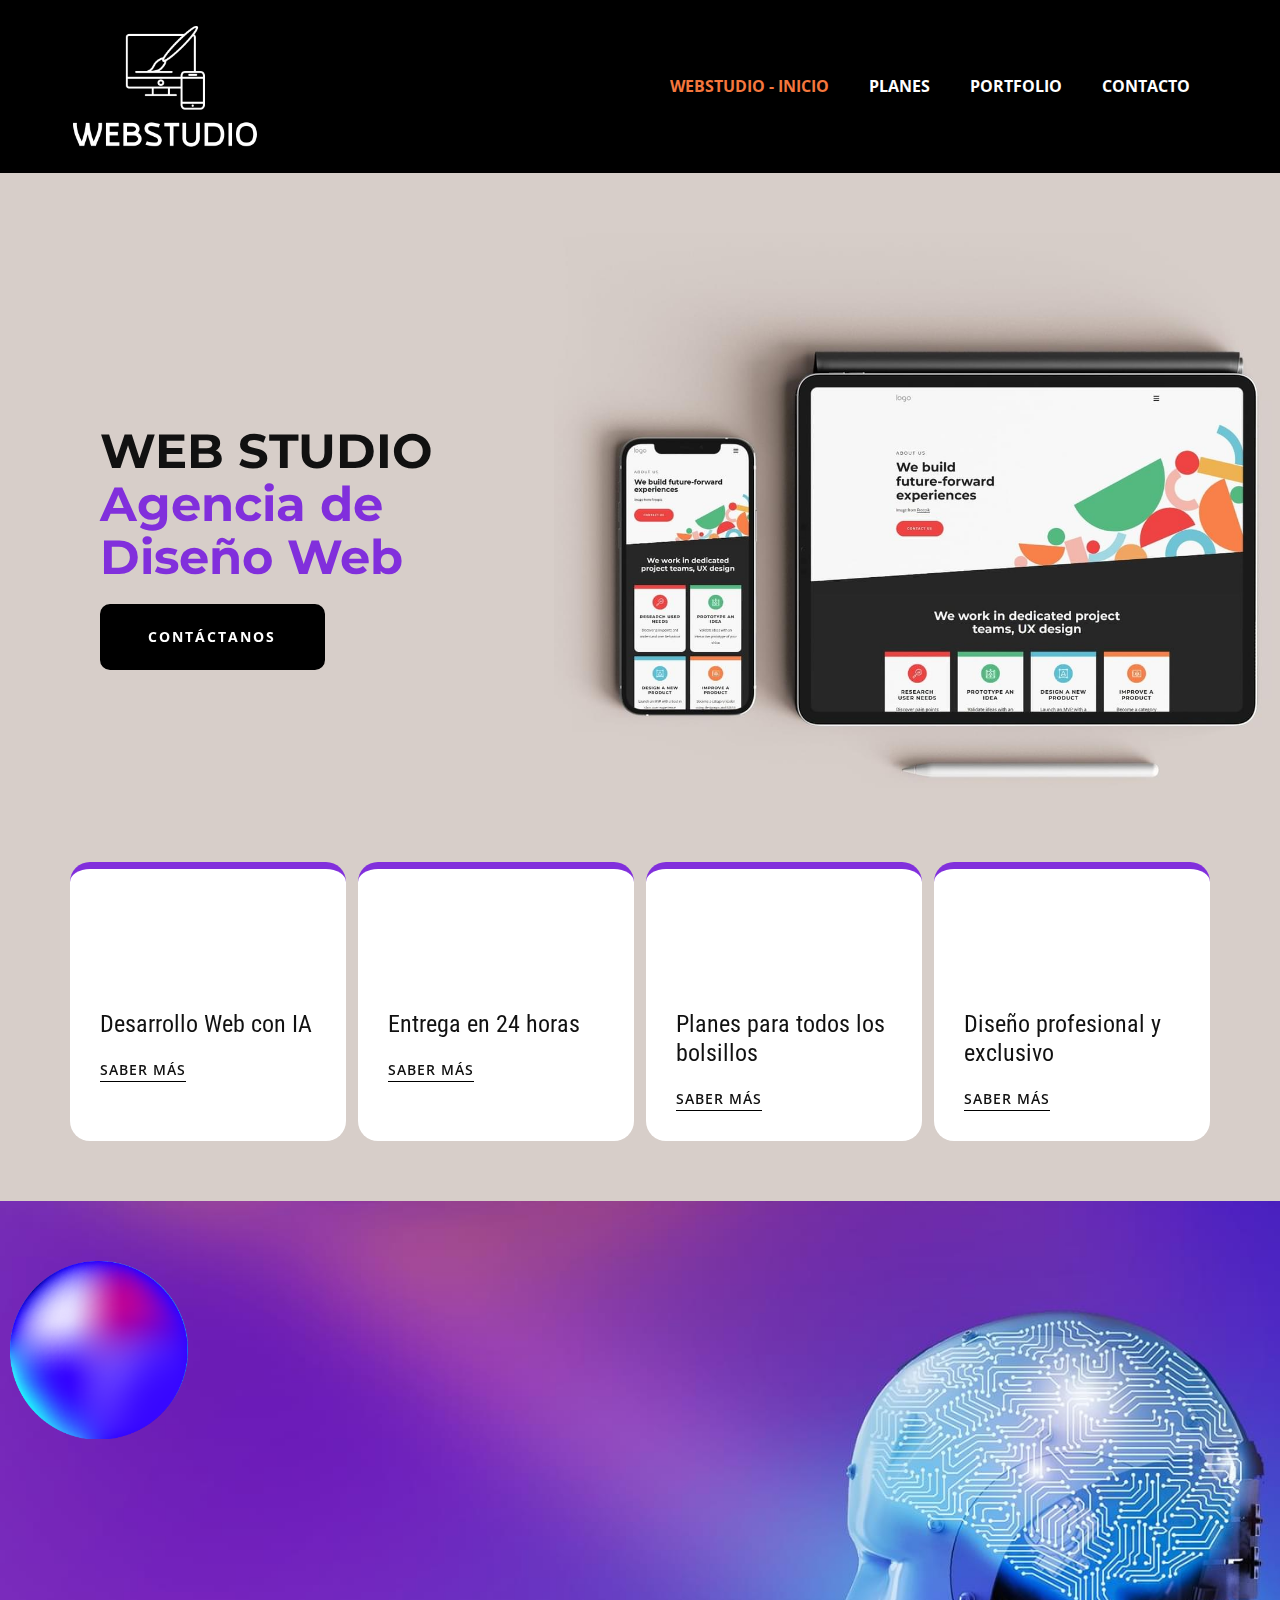
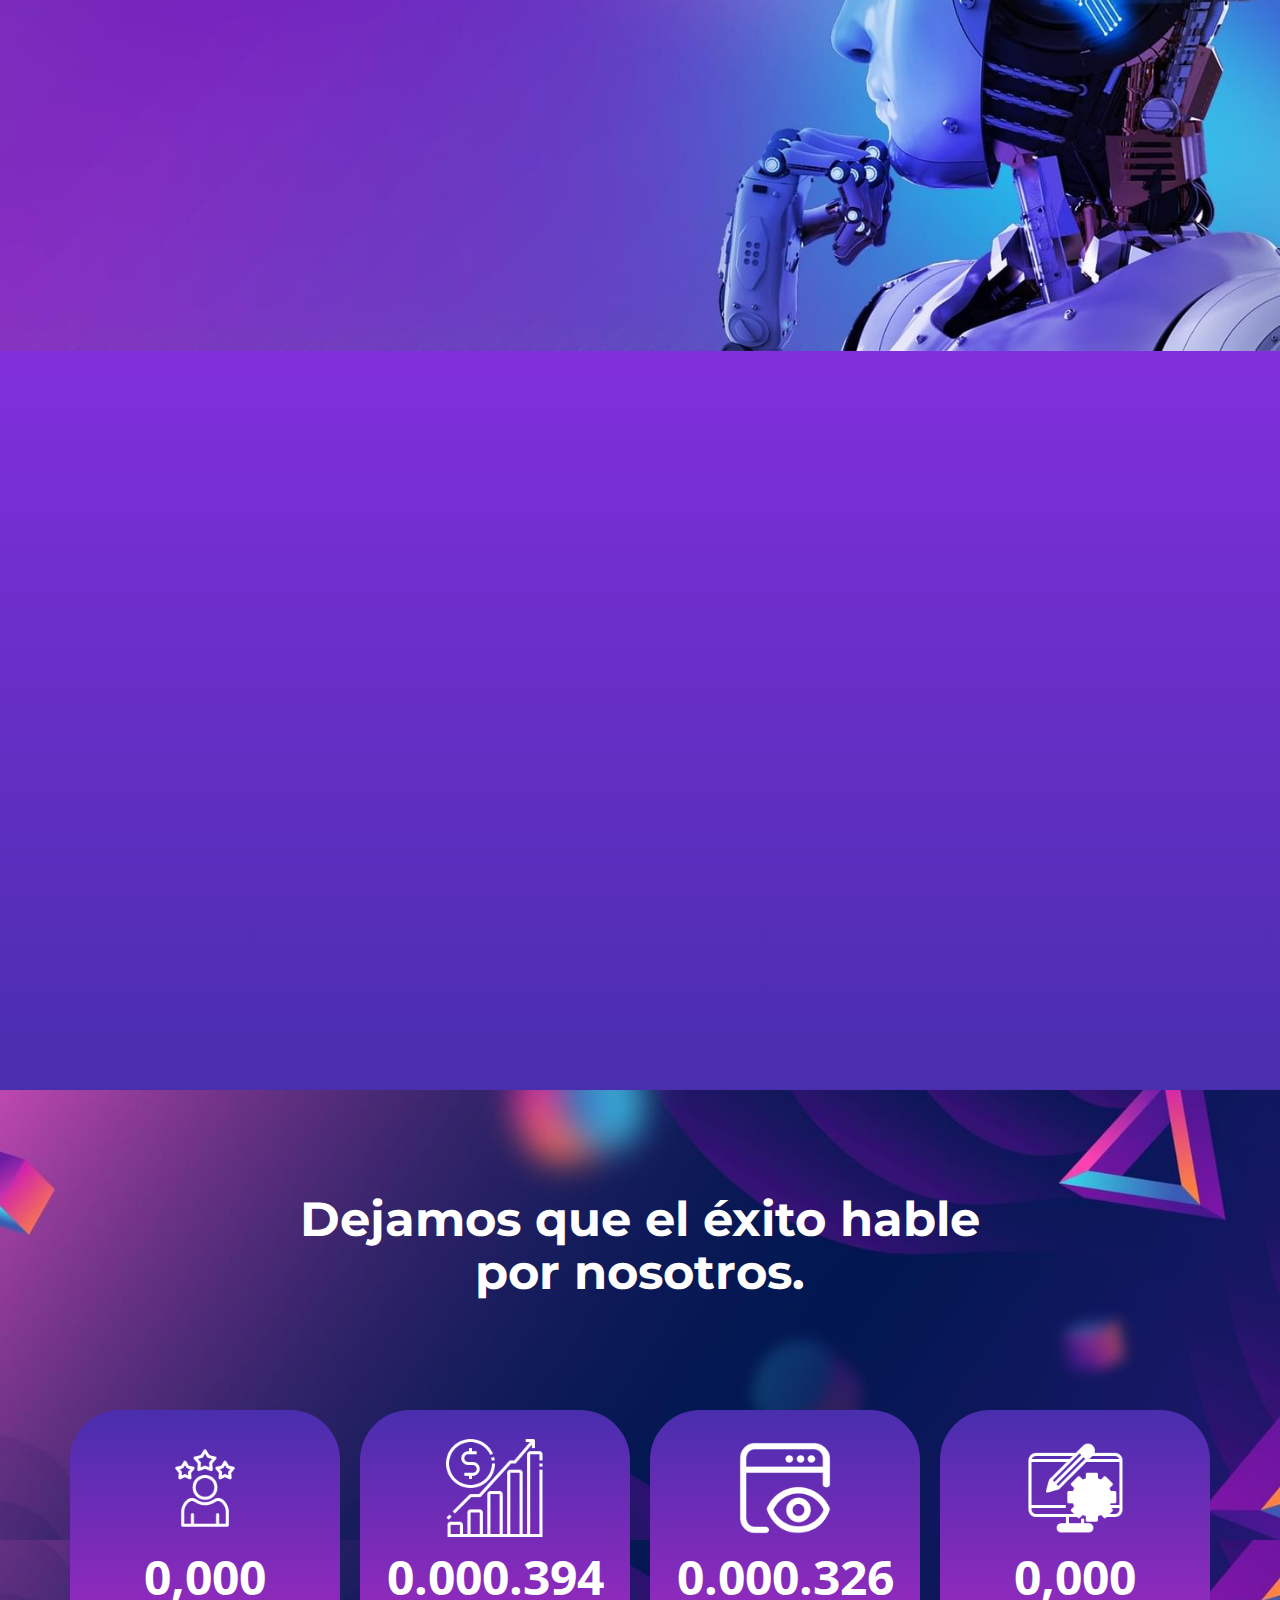
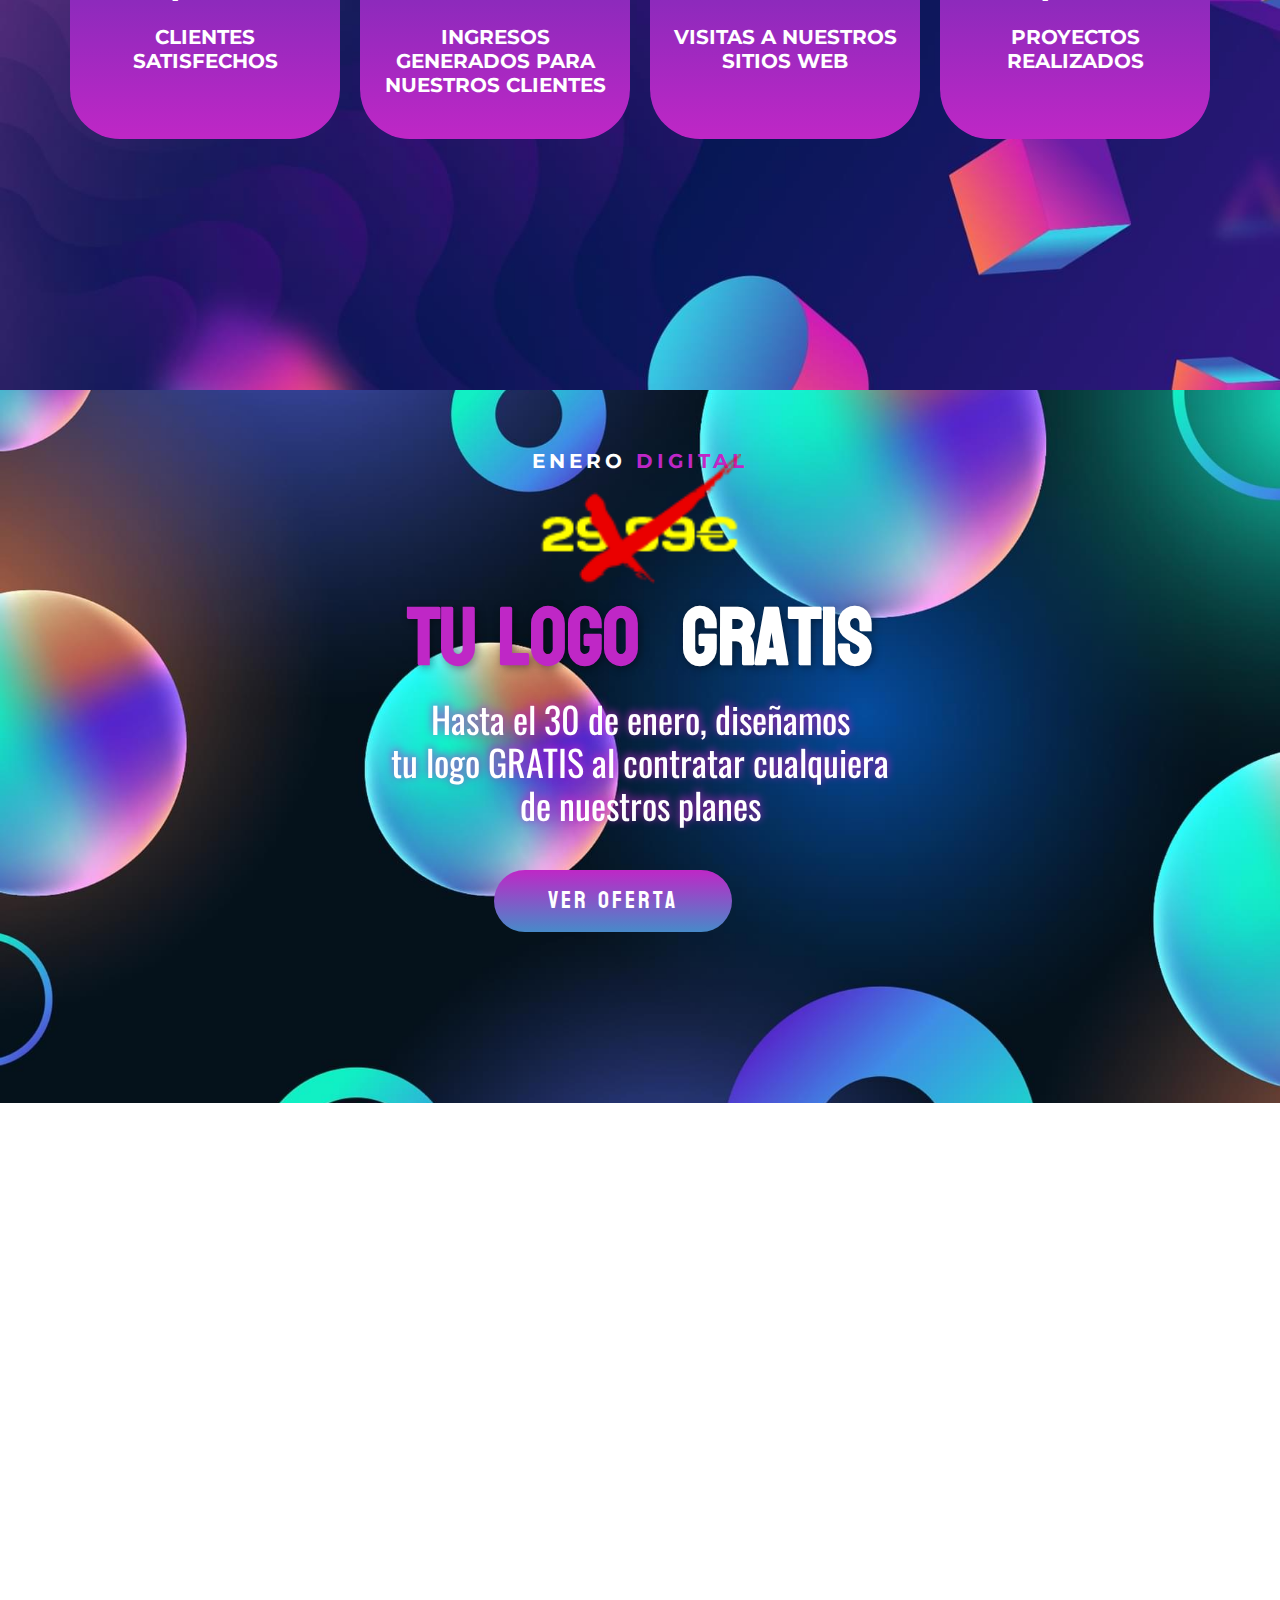
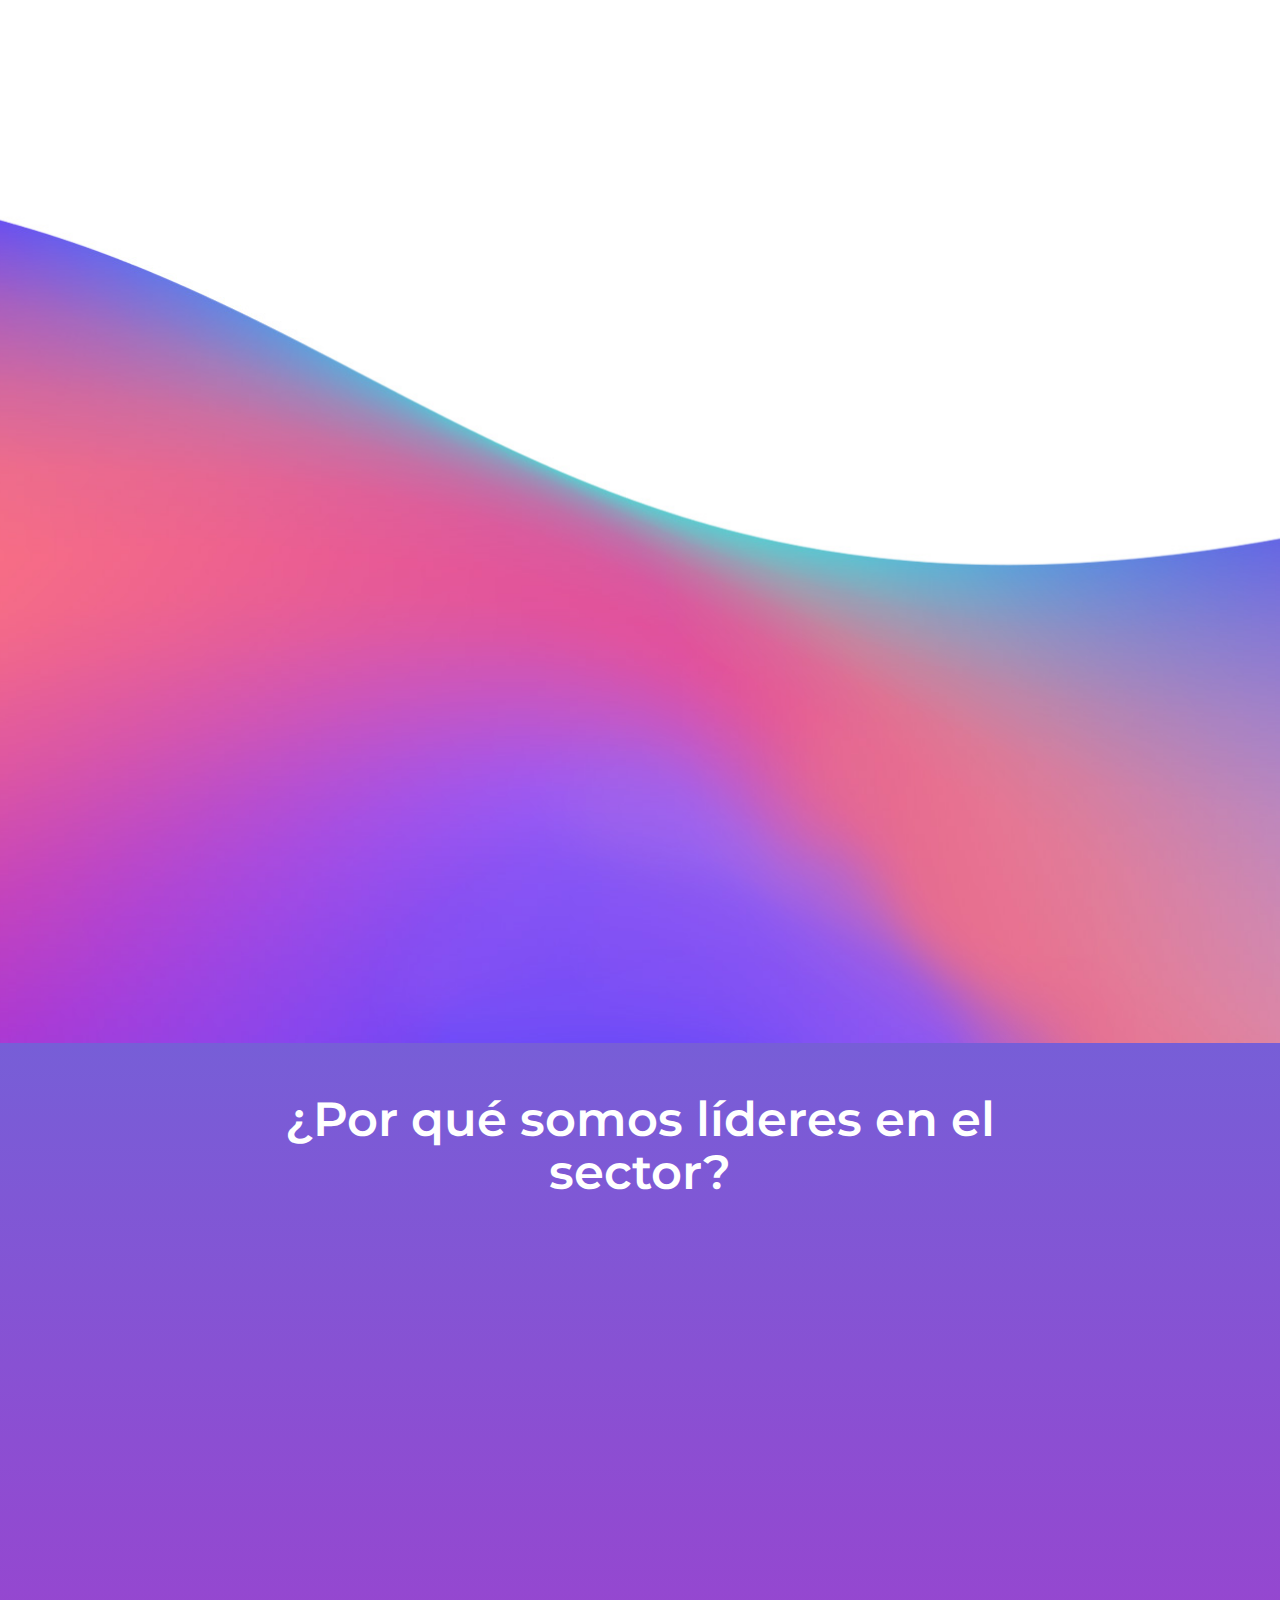
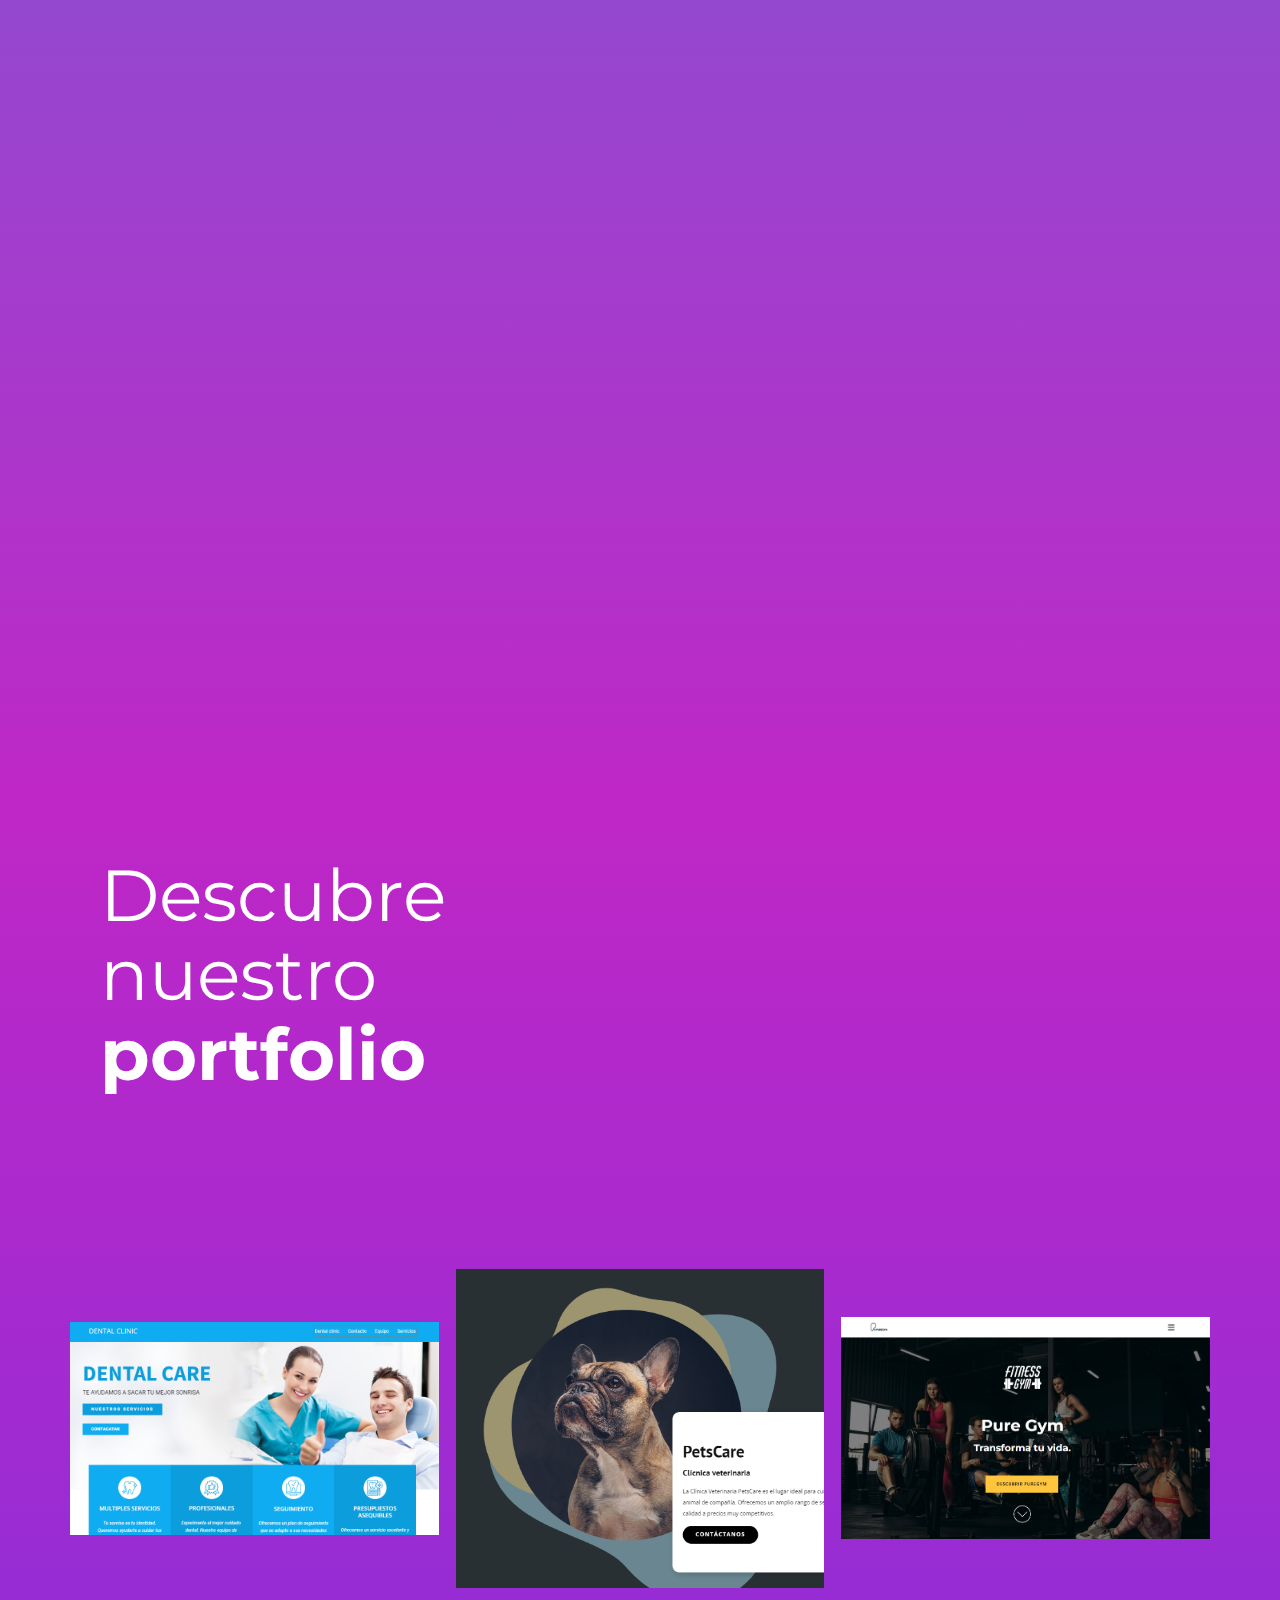
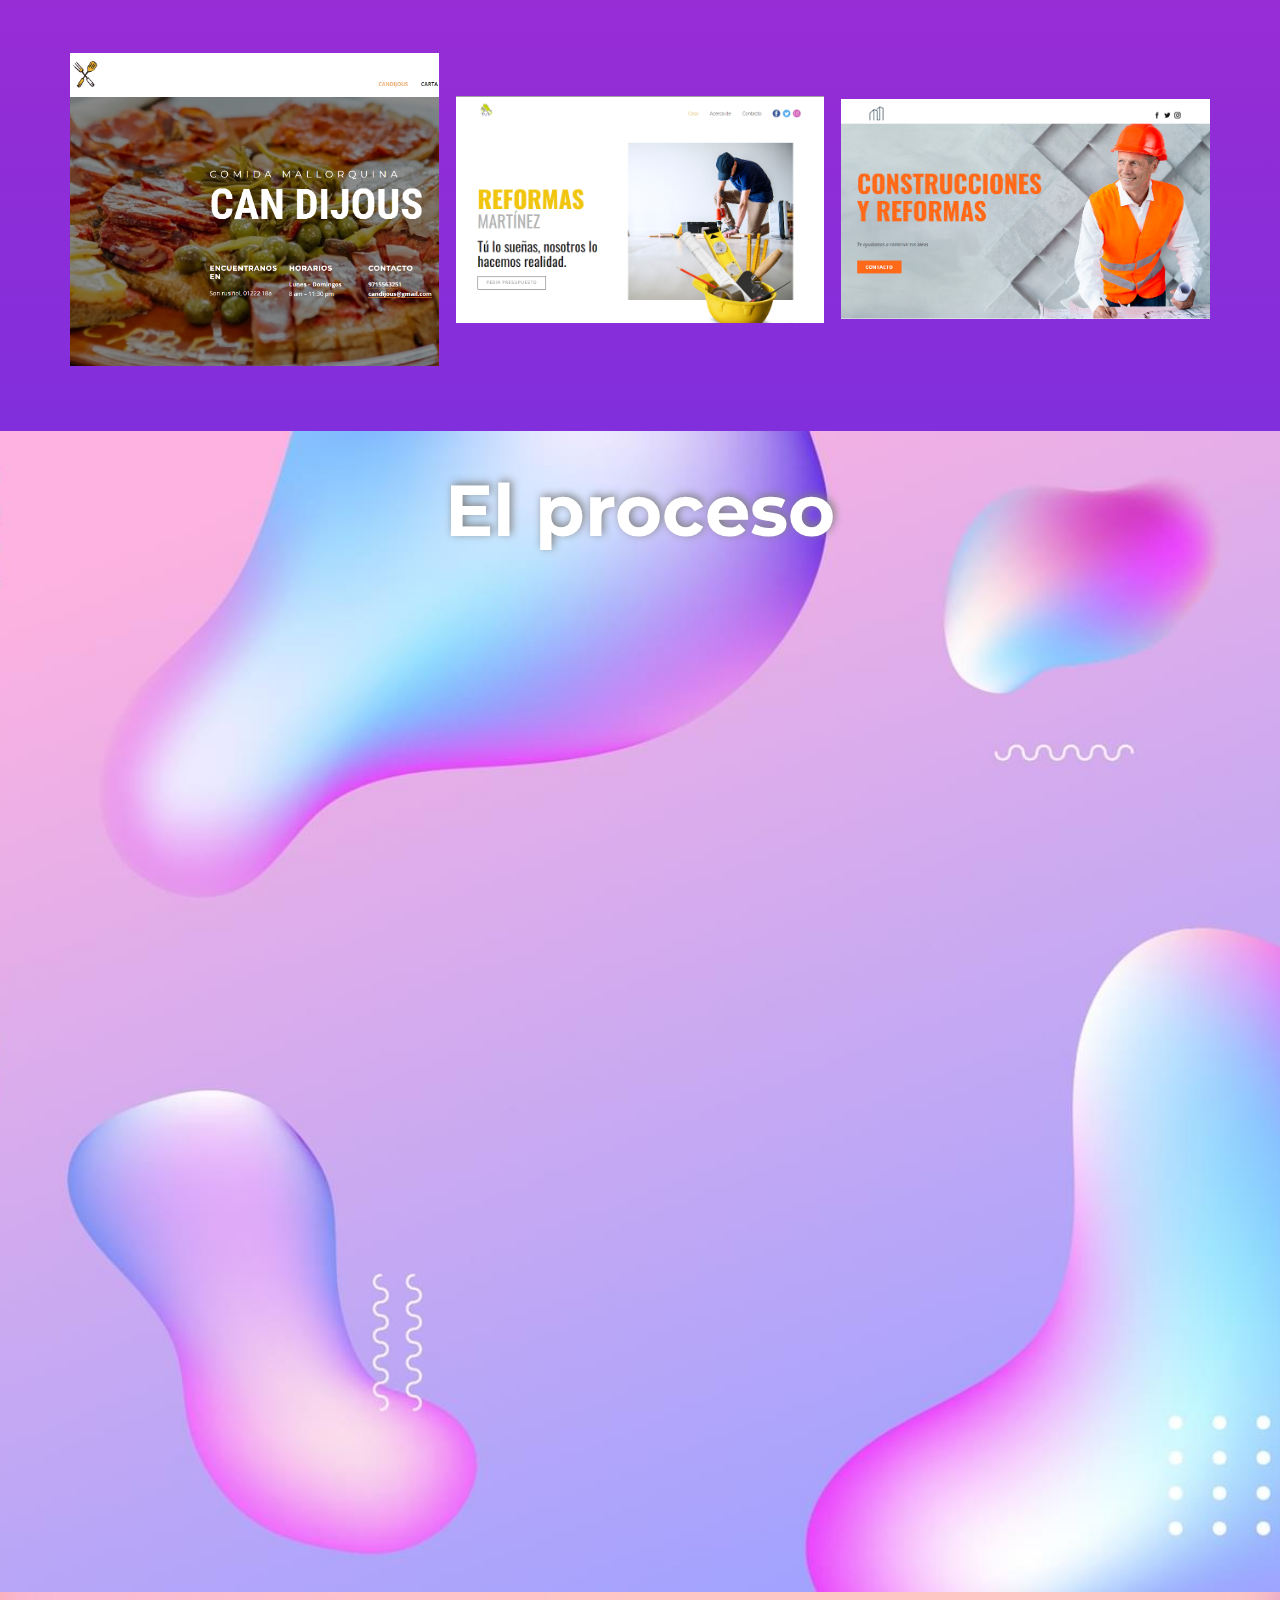
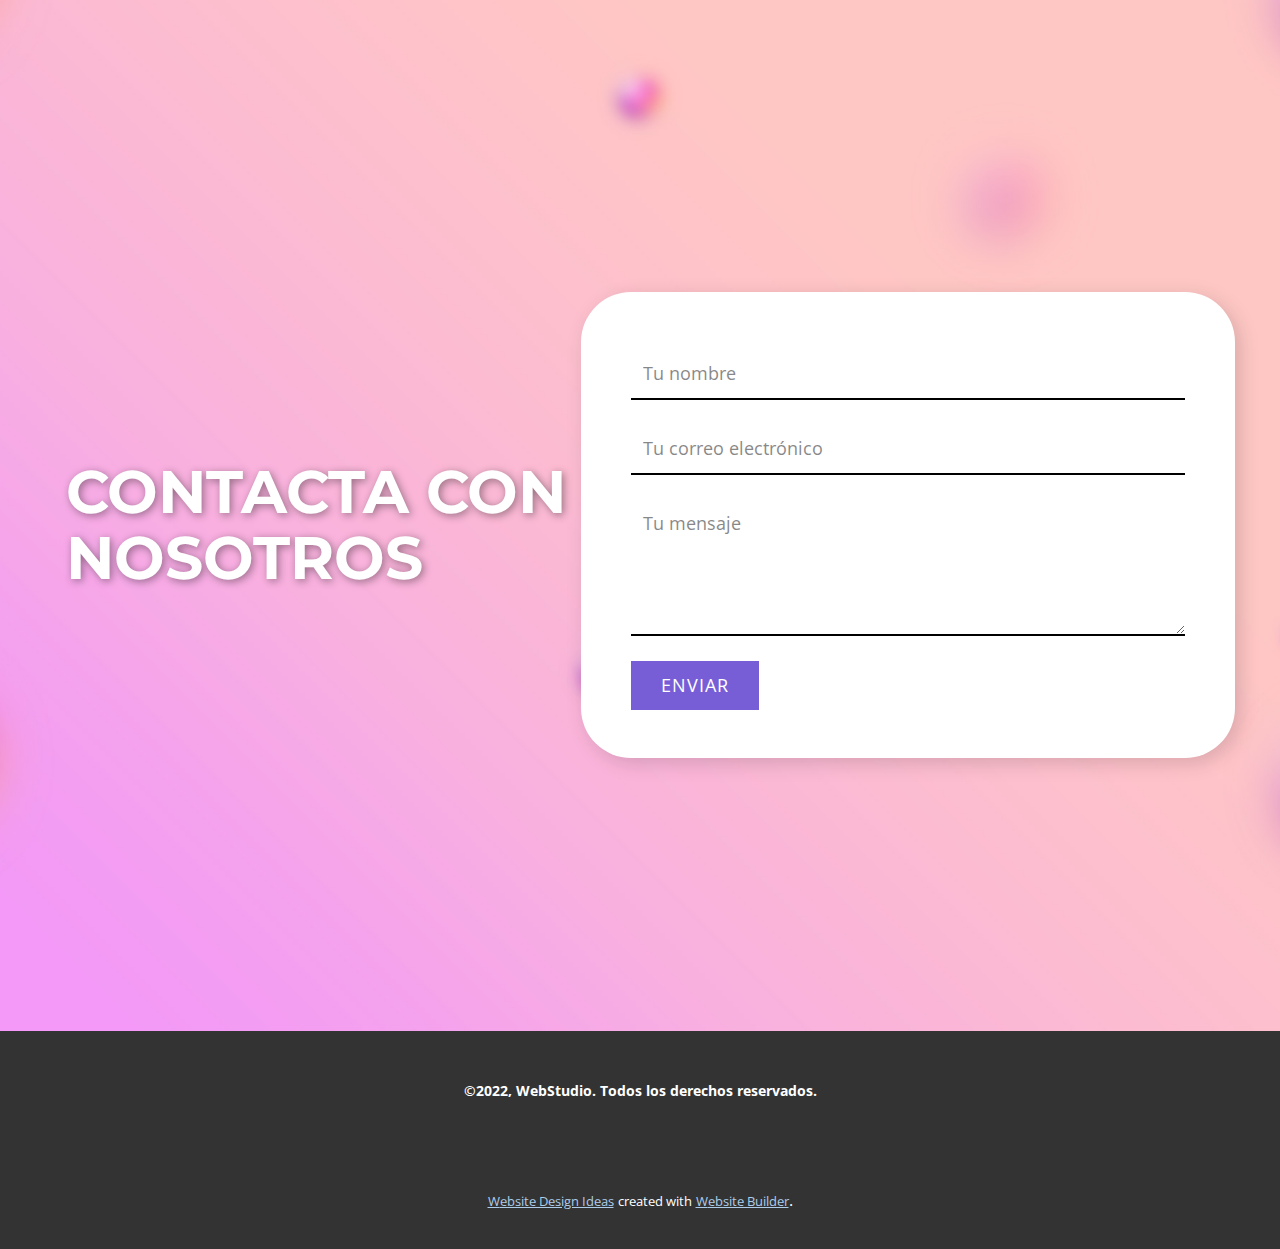
<file: index.html>
<!DOCTYPE html>
<html style="font-size: 16px;" lang="es"><head>
    <meta name="viewport" content="width=device-width, initial-scale=1.0">
    <meta charset="utf-8">
    <meta name="keywords" content="​Award Winning​ Design Agency, ​Our way, ​Partner with Codal
&amp;amp; strategize for the future, Meet The Team, ​We create and improve web &amp;amp; mobile products, Testimonials, About Us, Be the first to know, Contact Us">
    <meta name="description" content="">
    <title>WebStudio - Inicio</title>
    <link rel="stylesheet" href="nicepage.css" media="screen">
<link rel="stylesheet" href="WebStudio---Inicio.css" media="screen">
    <script class="u-script" type="text/javascript" src="jquery.js" defer=""></script>
    <script class="u-script" type="text/javascript" src="nicepage.js" defer=""></script>
    <meta name="generator" content="Nicepage 5.2.0, nicepage.com">
    <meta name="referrer" content="origin">
    <link rel="icon" href="images/favicon1.png">
    <link id="u-theme-google-font" rel="stylesheet" href="https://fonts.googleapis.com/css?family=Montserrat:100,100i,200,200i,300,300i,400,400i,500,500i,600,600i,700,700i,800,800i,900,900i|Open+Sans:300,300i,400,400i,500,500i,600,600i,700,700i,800,800i">
    <link id="u-page-google-font" rel="stylesheet" href="https://fonts.googleapis.com/css?family=Roboto+Condensed:300,300i,400,400i,700,700i|Montserrat:100,100i,200,200i,300,300i,400,400i,500,500i,600,600i,700,700i,800,800i,900,900i|Oswald:200,300,400,500,600,700|Lato:100,100i,300,300i,400,400i,700,700i,900,900i|Koulen:400">
    
    
    
    
    
    
    
    
    
    
    
    <script type="application/ld+json">{
		"@context": "http://schema.org",
		"@type": "Organization",
		"name": "WebStudio",
		"logo": "images/Proyectonuevo121.png"
}</script>
    <meta name="theme-color" content="#478ac9">
    <meta property="og:title" content="WebStudio - Inicio">
    <meta property="og:description" content="">
    <meta property="og:type" content="website">
  </head>
  <body data-home-page="WebStudio---Inicio.html" data-home-page-title="WebStudio - Inicio" class="u-body u-xl-mode" data-lang="es"><header class="u-black u-clearfix u-header u-header" id="sec-663f"><div class="u-clearfix u-sheet u-sheet-1">
        <a href="https://nicepage.com" class="u-image u-logo u-image-1" data-image-width="300" data-image-height="205">
          <img src="images/Proyectonuevo121.png" class="u-logo-image u-logo-image-1">
        </a>
        <nav class="u-menu u-menu-one-level u-offcanvas u-menu-1" data-responsive-from="MD">
          <div class="menu-collapse" style="font-size: 1rem; letter-spacing: 0px; text-transform: uppercase; font-weight: 700;">
            <a class="u-button-style u-custom-left-right-menu-spacing u-custom-padding-bottom u-custom-text-active-color u-custom-top-bottom-menu-spacing u-nav-link u-text-active-palette-1-base u-text-hover-palette-2-base" href="#" data-lang-en="{&quot;content&quot;:&quot;<svg class=\&quot;u-svg-link\&quot; viewBox=\&quot;0 0 24 24\&quot;><use xmlns:xlink=\&quot;http://www.w3.org/1999/xlink\&quot; xlink:href=\&quot;#menu-hamburger\&quot;></use></svg><svg class=\&quot;u-svg-content\&quot; version=\&quot;1.1\&quot; id=\&quot;menu-hamburger\&quot; viewBox=\&quot;0 0 16 16\&quot; x=\&quot;0px\&quot; y=\&quot;0px\&quot; xmlns:xlink=\&quot;http://www.w3.org/1999/xlink\&quot; xmlns=\&quot;http://www.w3.org/2000/svg\&quot;>    <g>        <rect y=\&quot;1\&quot; width=\&quot;16\&quot; height=\&quot;2\&quot;></rect>        <rect y=\&quot;7\&quot; width=\&quot;16\&quot; height=\&quot;2\&quot;></rect>        <rect y=\&quot;13\&quot; width=\&quot;16\&quot; height=\&quot;2\&quot;></rect>    </g></svg>&quot;,&quot;href&quot;:&quot;#&quot;}">
              <svg class="u-svg-link" viewBox="0 0 24 24"><use xmlns:xlink="http://www.w3.org/1999/xlink" xlink:href="#menu-hamburger"></use></svg>
              <svg class="u-svg-content" version="1.1" id="menu-hamburger" viewBox="0 0 16 16" x="0px" y="0px" xmlns:xlink="http://www.w3.org/1999/xlink" xmlns="http://www.w3.org/2000/svg"><g><rect y="1" width="16" height="2"></rect><rect y="7" width="16" height="2"></rect><rect y="13" width="16" height="2"></rect>
</g></svg>
            </a>
          </div>
          <div class="u-custom-menu u-nav-container">
            <ul class="u-nav u-unstyled u-nav-1"><li class="u-nav-item"><a class="u-button-style u-nav-link u-text-active-palette-2-base u-text-hover-palette-2-base" href="WebStudio---Inicio.html" style="padding: 10px 20px;">WebStudio - Inicio</a>
</li><li class="u-nav-item"><a class="u-button-style u-nav-link u-text-active-palette-2-base u-text-hover-palette-2-base" href="WebStudio---Inicio.html#carousel_248c" style="padding: 10px 20px;">Planes</a>
</li><li class="u-nav-item"><a class="u-button-style u-nav-link u-text-active-palette-2-base u-text-hover-palette-2-base" href="WebStudio---Inicio.html#carousel_d7a3" style="padding: 10px 20px;">Portfolio</a>
</li><li class="u-nav-item"><a class="u-button-style u-nav-link u-text-active-palette-2-base u-text-hover-palette-2-base" href="WebStudio---Inicio.html#carousel_56e6" style="padding: 10px 20px;">Contacto</a>
</li></ul>
          </div>
          <div class="u-custom-menu u-nav-container-collapse">
            <div class="u-black u-container-style u-inner-container-layout u-opacity u-opacity-95 u-sidenav">
              <div class="u-inner-container-layout u-sidenav-overflow">
                <div class="u-menu-close"></div>
                <ul class="u-align-center u-nav u-popupmenu-items u-unstyled u-nav-2"><li class="u-nav-item"><a class="u-button-style u-nav-link" href="WebStudio---Inicio.html">WebStudio - Inicio</a>
</li><li class="u-nav-item"><a class="u-button-style u-nav-link" href="WebStudio---Inicio.html#carousel_248c">Planes</a>
</li><li class="u-nav-item"><a class="u-button-style u-nav-link" href="WebStudio---Inicio.html#carousel_d7a3">Portfolio</a>
</li><li class="u-nav-item"><a class="u-button-style u-nav-link" href="WebStudio---Inicio.html#carousel_56e6">Contacto</a>
</li></ul>
              </div>
            </div>
            <div class="u-black u-menu-overlay u-opacity u-opacity-70"></div>
          </div>
        </nav>
      </div></header>
    <section class="u-align-center u-clearfix u-image u-valign-middle u-section-1" id="carousel_3ef8" data-image-width="1980" data-image-height="1320">
      <div class="u-clearfix u-layout-wrap u-layout-wrap-1">
        <div class="u-layout">
          <div class="u-layout-row">
            <div class="u-align-left u-container-style u-layout-cell u-size-23-lg u-size-23-md u-size-23-sm u-size-23-xs u-size-24-xl u-layout-cell-1" data-animation-name="customAnimationIn" data-animation-duration="1500" data-animation-delay="0">
              <div class="u-container-layout u-valign-middle u-container-layout-1">
                <h1 class="u-text u-text-1" data-animation-name="customAnimationIn" data-animation-duration="1000"><b></b>WEB STUDIO​&nbsp;<span class="u-text-palette-2-base">
                    <br>
                    <span class="u-text-custom-color-1">Agencia de Diseño Web</span>
                  </span>
                </h1>
                <a href="WebStudio---Inicio.html#carousel_56e6" class="u-active-custom-color-2 u-align-center u-black u-border-2 u-border-active-custom-color-1 u-border-black u-border-hover-custom-color-1 u-btn u-btn-round u-button-style u-hover-custom-color-1 u-radius-10 u-text-active-white u-text-hover-white u-btn-1" data-animation-name="customAnimationIn" data-animation-duration="1500" data-animation-delay="500" data-lang-en="{&quot;content&quot;:&quot;contact Us&quot;,&quot;href&quot;:&quot;https://nicepage.com/k/hacker-website-templates&quot;}">contáctanos</a>
              </div>
            </div>
            <div class="u-align-left u-container-style u-image u-image-default u-layout-cell u-size-36-xl u-size-37-lg u-size-37-md u-size-37-sm u-size-37-xs u-image-1" data-image-width="1351" data-image-height="1080" data-animation-name="customAnimationIn" data-animation-duration="1500" data-animation-delay="250">
              <div class="u-container-layout u-container-layout-2"></div>
            </div>
          </div>
        </div>
      </div>
      <div class="u-list u-list-1">
        <div class="u-repeater u-repeater-1">
          <div class="u-align-left u-border-7 u-border-custom-color-1 u-border-no-bottom u-border-no-left u-border-no-right u-container-style u-list-item u-radius-20 u-repeater-item u-shape-round u-white u-list-item-1" data-animation-name="customAnimationIn" data-animation-duration="1500" data-animation-delay="500">
            <div class="u-container-layout u-similar-container u-container-layout-3"><span class="u-file-icon u-icon u-text-custom-color-1 u-icon-1" data-animation-name="customAnimationIn" data-animation-duration="1500" data-animation-delay="750"><img src="images/2104334-eee20bf8.png" alt=""></span>
              <h4 class="u-custom-font u-font-roboto-condensed u-text u-text-2" data-lang-en="Cloud Solution">Desarrollo Web con IA</h4>
              <a href="WebStudio---Inicio.html#carousel_6a67" class="u-border-1 u-border-active-grey-70 u-border-black u-border-hover-grey-70 u-border-no-left u-border-no-right u-border-no-top u-btn u-button-style u-none u-text-active-palette-2-base u-text-body-color u-text-hover-palette-2-base u-btn-2" data-lang-en="{&quot;content&quot;:&quot;more&quot;,&quot;href&quot;:&quot;https://nicepage.site&quot;}">saber más</a>
            </div>
          </div>
          <div class="u-align-left u-border-7 u-border-custom-color-1 u-border-no-bottom u-border-no-left u-border-no-right u-container-style u-list-item u-radius-20 u-repeater-item u-shape-round u-video-cover u-white u-list-item-2" data-animation-name="customAnimationIn" data-animation-duration="1500" data-animation-delay="500">
            <div class="u-container-layout u-similar-container u-container-layout-4"><span class="u-file-icon u-icon u-text-custom-color-1 u-icon-2" data-animation-name="customAnimationIn" data-animation-duration="1500" data-animation-delay="750"><img src="images/8792455-4783795b.png" alt=""></span>
              <h4 class="u-custom-font u-font-roboto-condensed u-text u-text-3" data-lang-en="Speed Optimization">Entrega en 24 horas</h4>
              <a href="WebStudio---Inicio.html#carousel_6c7a" class="u-border-1 u-border-active-grey-70 u-border-black u-border-hover-grey-70 u-border-no-left u-border-no-right u-border-no-top u-btn u-button-style u-none u-text-active-palette-2-base u-text-body-color u-text-hover-palette-2-base u-btn-3" data-lang-en="{&quot;content&quot;:&quot;more&quot;,&quot;href&quot;:&quot;https://nicepage.site&quot;}">saber más</a>
            </div>
          </div>
          <div class="u-align-left u-border-7 u-border-custom-color-1 u-border-no-bottom u-border-no-left u-border-no-right u-container-style u-list-item u-radius-20 u-repeater-item u-shape-round u-video-cover u-white u-list-item-3" data-animation-name="customAnimationIn" data-animation-duration="1500" data-animation-delay="500">
            <div class="u-container-layout u-similar-container u-container-layout-5"><span class="u-file-icon u-icon u-text-custom-color-1 u-icon-3" data-animation-name="customAnimationIn" data-animation-duration="1500" data-animation-delay="750"><img src="images/4440531-d35e9706.png" alt=""></span>
              <h4 class="u-custom-font u-font-roboto-condensed u-text u-text-4" data-lang-en="Online Marketing">Planes para todos los bolsillos</h4>
              <a href="WebStudio---Inicio.html#carousel_248c" class="u-border-1 u-border-active-grey-70 u-border-black u-border-hover-grey-70 u-border-no-left u-border-no-right u-border-no-top u-btn u-button-style u-none u-text-active-palette-2-base u-text-body-color u-text-hover-palette-2-base u-btn-4" data-lang-en="{&quot;content&quot;:&quot;more&quot;,&quot;href&quot;:&quot;https://nicepage.com/c/tabs-website-templates&quot;}">saber más</a>
            </div>
          </div>
          <div class="u-align-left u-border-7 u-border-custom-color-1 u-border-no-bottom u-border-no-left u-border-no-right u-container-style u-list-item u-radius-20 u-repeater-item u-shape-round u-video-cover u-white u-list-item-4" data-animation-name="customAnimationIn" data-animation-duration="1500" data-animation-delay="500">
            <div class="u-container-layout u-similar-container u-container-layout-6"><span class="u-file-icon u-icon u-text-custom-color-1 u-icon-4" data-animation-name="customAnimationIn" data-animation-duration="1500" data-animation-delay="750"><img src="images/2282272-b13b8bb5.png" alt=""></span>
              <h4 class="u-custom-font u-font-roboto-condensed u-text u-text-5" data-lang-en="Website Design">Diseño profesional y exclusivo</h4>
              <a href="WebStudio---Inicio.html#carousel_6c7a" class="u-border-1 u-border-active-grey-70 u-border-black u-border-hover-grey-70 u-border-no-left u-border-no-right u-border-no-top u-btn u-button-style u-none u-text-active-palette-2-base u-text-body-color u-text-hover-palette-2-base u-btn-5" data-lang-en="{&quot;content&quot;:&quot;more&quot;,&quot;href&quot;:&quot;https://nicepage.com/static-site-generator&quot;}">saber más</a>
            </div>
          </div>
        </div>
      </div>
    </section>
    <section class="u-clearfix u-image u-section-2" id="carousel_6b14">
      <div class="u-clearfix u-sheet u-valign-top-xl u-sheet-1">
        <img src="images/circlegradient2.png" alt="" class="u-image u-image-default u-image-1">
        <h1 class="u-text u-text-body-alt-color u-title u-text-1" data-animation-name="customAnimationIn" data-animation-duration="1000" data-animation-direction="">El futuro <b>ya está aquí.</b>
          <br>
        </h1>
        <p class="u-large-text u-text u-text-body-alt-color u-text-variant u-text-2" data-animation-name="customAnimationIn" data-animation-duration="1000">WebStudio se apoya en la Inteligencia Artificial para crear sus páginas web de última generación.</p>
        <a href="WebStudio---Inicio.html#carousel_6a67" class="u-border-2 u-border-white u-btn u-button-style u-btn-1" data-animation-name="customAnimationIn" data-animation-duration="1000">SABER MÁS</a>
      </div>
    </section>
    <section class="u-clearfix u-gradient u-section-3" id="carousel_6a67">
      <div class="u-clearfix u-sheet u-valign-bottom-sm u-sheet-1">
        <div class="u-clearfix u-expanded-width u-layout-wrap u-layout-wrap-1">
          <div class="u-layout">
            <div class="u-layout-row">
              <div class="u-align-center u-container-style u-image u-layout-cell u-size-30 u-image-1" data-image-width="800" data-image-height="1047" data-animation-name="customAnimationIn" data-animation-duration="1000">
                <div class="u-container-layout u-valign-top u-container-layout-1"></div>
              </div>
              <div class="u-container-style u-layout-cell u-size-30 u-layout-cell-2">
                <div class="u-container-layout u-container-layout-2">
                  <h2 class="u-custom-font u-font-montserrat u-text u-text-body-alt-color u-text-default u-text-1" data-animation-name="customAnimationIn" data-animation-duration="1000"> INTELIGENCIA ARTIFICIAL PARA POTENCIAR RESULTADOS</h2>
                  <p class="u-text u-text-body-alt-color u-text-2" data-animation-name="customAnimationIn" data-animation-duration="1000" data-animation-direction=""> ¿Cómo funciona? Nuestro algoritmo compara los 10.000 sitios web más importantes en tu industria para determinar las estrategias de diseño y contenido más efectivas. Esto nos permite crear un sitio web que no solo se vea profesional y atractivo visualmente, sino que también comunica efectivamente el mensaje de tu marca y genera conversiones.</p>
                </div>
              </div>
            </div>
          </div>
        </div>
      </div>
    </section>
    <section class="u-align-center u-clearfix u-image u-section-4" id="carousel_5bcd" data-image-width="1512" data-image-height="1080">
      <img class="u-expanded-width u-image u-image-1" src="images/3e8f9929-f4fb-4379-b504-61836d1f1929.jpg" data-image-width="1512" data-image-height="1080">
      <h2 class="u-text u-text-body-alt-color u-text-1"> Dejamos&nbsp;que&nbsp;el éxito hable por&nbsp;nosotros.</h2>
      <div class="u-list u-list-1">
        <div class="u-repeater u-repeater-1">
          <div class="u-align-center u-container-style u-gradient u-list-item u-opacity u-opacity-70 u-radius-50 u-repeater-item u-shape-round u-list-item-1">
            <div class="u-container-layout u-similar-container u-container-layout-1"><span class="u-file-icon u-icon u-text-white u-icon-1"><img src="images/8228400-b1e9e43a.png" alt=""></span>
              <h3 class="u-custom-font u-text u-text-body-alt-color u-text-font u-text-2" data-animation-name="counter" data-animation-event="scroll" data-animation-duration="3000">3,897</h3>
              <h5 class="u-text u-text-body-alt-color u-text-3">CLIENTES<br>SATISFECHOS
              </h5>
            </div>
          </div>
          <div class="u-align-center u-container-style u-gradient u-list-item u-opacity u-opacity-70 u-radius-50 u-repeater-item u-shape-round u-list-item-2">
            <div class="u-container-layout u-similar-container u-container-layout-2"><span class="u-file-icon u-icon u-text-white u-icon-2"><img src="images/3258511-8f14b185.png" alt=""></span>
              <h3 class="u-custom-font u-text u-text-body-alt-color u-text-font u-text-4" data-animation-name="counter" data-animation-event="scroll" data-animation-duration="3000">2.856.394</h3>
              <h5 class="u-text u-text-body-alt-color u-text-5">INGRESOS GENERADOS PARA<br>NUESTROS CLIENTES
              </h5>
            </div>
          </div>
          <div class="u-align-center u-container-style u-gradient u-list-item u-opacity u-opacity-70 u-radius-50 u-repeater-item u-shape-round u-list-item-3">
            <div class="u-container-layout u-similar-container u-container-layout-3"><span class="u-file-icon u-icon u-text-white u-icon-3"><img src="images/5656148-d25f7724.png" alt=""></span>
              <h3 class="u-custom-font u-text u-text-body-alt-color u-text-font u-text-6" data-animation-name="counter" data-animation-event="scroll" data-animation-duration="3000">9.879.326</h3>
              <h5 class="u-text u-text-body-alt-color u-text-7">VISITAS A NUESTROS SITIOS WEB</h5>
            </div>
          </div>
          <div class="u-align-center u-container-style u-gradient u-list-item u-opacity u-opacity-70 u-radius-50 u-repeater-item u-shape-round u-list-item-4">
            <div class="u-container-layout u-similar-container u-container-layout-4"><span class="u-file-icon u-icon u-text-white u-icon-4"><img src="images/4351754-6187b071.png" alt=""></span>
              <h3 class="u-custom-font u-text u-text-body-alt-color u-text-font u-text-8" data-animation-name="counter" data-animation-event="scroll" data-animation-duration="3000">4,689</h3>
              <h5 class="u-text u-text-body-alt-color u-text-9">PROYECTOS<br>REALIZADOS
              </h5>
            </div>
          </div>
        </div>
      </div>
    </section>
    <section class="u-clearfix u-image u-valign-middle u-section-5" id="carousel_b873" data-image-width="1980" data-image-height="1200">
      <div class="u-clearfix u-expanded-width u-layout-wrap u-layout-wrap-1">
        <div class="u-layout">
          <div class="u-layout-row">
            <div class="u-align-left u-container-style u-image u-layout-cell u-left-cell u-size-60 u-image-1" data-image-width="1782" data-image-height="1080">
              <div class="u-container-layout u-valign-bottom-xs u-container-layout-1">
                <h6 class="u-align-center u-custom-font u-font-montserrat u-text u-text-body-alt-color u-text-1">enero <span class="u-text-custom-color-4">digital</span>
                </h6>
                <img class="u-image u-image-contain u-image-default u-preserve-proportions u-image-2" src="images/Proyectonuevo14.png" alt="" data-image-width="100" data-image-height="80">
                <h2 class="infinite u-align-center u-custom-font u-text u-text-body-alt-color u-text-2" data-animation-name="pulse" data-animation-duration="1000" data-animation-direction="">
                  <span class="u-text-palette-1-base">
                    <span class="u-text-custom-color-4">tu logo</span>&nbsp;<span class="u-text-white"> gratis</span>
                  </span>
                </h2>
                <h4 class="u-align-center u-custom-font u-font-oswald u-text u-text-body-alt-color u-text-3">Hasta el 30 de enero, diseñamos<br>tu logo GRATIS al contratar cualquiera<br>de nuestros planes
                </h4>
                <a href="WebStudio---Inicio.html#carousel_248c" class="u-active-white u-align-center u-border-none u-btn u-btn-round u-button-style u-custom-font u-gradient u-hover-white u-none u-radius-50 u-text-active-white u-text-body-alt-color u-text-hover-palette-1-light-2 u-btn-1">ver oferta<br>
                </a>
              </div>
            </div>
          </div>
        </div>
      </div>
    </section>
    <section class="u-align-center u-clearfix u-image u-section-6" id="carousel_248c" data-image-width="1980" data-image-height="1536">
      <div class="u-align-left u-container-style u-group u-shape-rectangle u-group-1" data-animation-name="customAnimationIn" data-animation-duration="1500" data-animation-delay="750">
        <div class="u-container-layout u-valign-middle u-container-layout-1">
          <h2 class="u-text u-text-custom-color-1 u-text-1"> Nuestros planes</h2>
        </div>
      </div>
      <img class="u-image u-image-contain u-image-default u-image-1" alt="" data-image-width="589" data-image-height="704" src="images/uyuy.png" data-animation-name="customAnimationIn" data-animation-duration="1500">
      <img class="u-image u-image-contain u-image-default u-image-2" src="images/uy.png" alt="" data-image-width="601" data-image-height="601" data-animation-name="customAnimationIn" data-animation-duration="1500" data-animation-delay="500">
      <div class="u-clearfix u-gutter-100 u-layout-wrap u-layout-wrap-1">
        <div class="u-gutter-0 u-layout">
          <div class="u-layout-row">
            <div class="u-align-left u-container-style u-gradient u-layout-cell u-radius-31 u-shape-round u-size-30 u-layout-cell-1" data-animation-name="customAnimationIn" data-animation-duration="1000" data-animation-delay="0">
              <div class="u-container-layout u-container-layout-2">
                <div class="u-align-center u-container-style u-gradient u-group u-radius-31 u-shape-round u-group-2" data-animation-name="customAnimationIn" data-animation-duration="1000">
                  <div class="u-container-layout u-container-layout-3">
                    <img class="u-image u-image-contain u-image-default u-preserve-proportions u-image-3" src="images/3644000.png" alt="" data-image-width="128" data-image-height="128">
                    <h4 class="u-text u-text-body-alt-color u-text-2">BÁSICO</h4>
                    <h2 class="u-custom-font u-heading-font u-text u-text-body-alt-color u-text-3">49€</h2>
                    <h4 class="u-text u-text-body-alt-color u-text-4"> + TARIFA DE MANTENIMIENTO (29,99€/MES)</h4>
                  </div>
                </div>
                <ul class="u-custom-font u-custom-list u-heading-font u-text u-text-5">
                  <li style="padding-left: 10px;">
                    <div class="u-list-icon u-list-icon-1">
                      <svg class="u-svg-content" viewBox="0 0 512 512" id="svg-42e1"><path d="m433.1 67.1-231.8 231.9c-6.2 6.2-16.4 6.2-22.6 0l-99.8-99.8-78.9 78.8 150.5 150.5c10.5 10.5 24.6 16.3 39.4 16.3 14.8 0 29-5.9 39.4-16.3l282.7-282.5z" fill="currentColor"></path></svg>
                    </div> Diseño profesional y atractivo 
                  </li>
                  <li style="padding-left: 10px;">
                    <div class="u-list-icon u-list-icon-2">
                      <svg class="u-svg-content" viewBox="0 0 512 512" id="svg-42e1"><path d="m433.1 67.1-231.8 231.9c-6.2 6.2-16.4 6.2-22.6 0l-99.8-99.8-78.9 78.8 150.5 150.5c10.5 10.5 24.6 16.3 39.4 16.3 14.8 0 29-5.9 39.4-16.3l282.7-282.5z" fill="currentColor"></path></svg>
                    </div>Contenido de calidad escrito por nuestro equipo de redacción
                  </li>
                  <li style="padding-left: 10px;">
                    <div class="u-list-icon u-list-icon-3">
                      <svg class="u-svg-content" viewBox="0 0 512 512" id="svg-42e1"><path d="m433.1 67.1-231.8 231.9c-6.2 6.2-16.4 6.2-22.6 0l-99.8-99.8-78.9 78.8 150.5 150.5c10.5 10.5 24.6 16.3 39.4 16.3 14.8 0 29-5.9 39.4-16.3l282.7-282.5z" fill="currentColor"></path></svg>
                    </div>Integración de Google Maps
                  </li>
                  <li style="padding-left: 10px;">
                    <div class="u-list-icon u-list-icon-4">
                      <svg class="u-svg-content" viewBox="0 0 512 512" id="svg-42e1"><path d="m433.1 67.1-231.8 231.9c-6.2 6.2-16.4 6.2-22.6 0l-99.8-99.8-78.9 78.8 150.5 150.5c10.5 10.5 24.6 16.3 39.4 16.3 14.8 0 29-5.9 39.4-16.3l282.7-282.5z" fill="currentColor"></path></svg>
                    </div>Optimización para dispositivos móviles
                  </li>
                  <li style="padding-left: 10px;">
                    <div class="u-list-icon u-list-icon-5">
                      <svg class="u-svg-content" viewBox="0 0 512 512" id="svg-42e1"><path d="m433.1 67.1-231.8 231.9c-6.2 6.2-16.4 6.2-22.6 0l-99.8-99.8-78.9 78.8 150.5 150.5c10.5 10.5 24.6 16.3 39.4 16.3 14.8 0 29-5.9 39.4-16.3l282.7-282.5z" fill="currentColor"></path></svg>
                    </div>Facilidad de uso y navegación
                  </li>
                  <li style="padding-left: 10px;">
                    <div class="u-list-icon u-list-icon-6">
                      <svg class="u-svg-content" viewBox="0 0 512 512" id="svg-42e1"><path d="m433.1 67.1-231.8 231.9c-6.2 6.2-16.4 6.2-22.6 0l-99.8-99.8-78.9 78.8 150.5 150.5c10.5 10.5 24.6 16.3 39.4 16.3 14.8 0 29-5.9 39.4-16.3l282.7-282.5z" fill="currentColor"></path></svg>
                    </div>Soporte técnico y atención al cliente amigable y disponible
                  </li>
                </ul>
                <ul class="u-custom-font u-custom-list u-file-icon u-heading-font u-text u-text-6">
                  <li style="padding-left: 10px;">
                    <div class="u-list-icon">
                      <img src="images/2919590.png" alt="">
                    </div> Correo electrónico de negocios
                  </li>
                  <li style="padding-left: 10px;">
                    <div class="u-list-icon">
                      <img src="images/2919590.png" alt="">
                    </div>SEO optimizado
                  </li>
                  <li style="padding-left: 10px;">
                    <div class="u-list-icon">
                      <img src="images/2919590.png" alt="">
                    </div>Integración de e-commerce y procesamiento de pagos
                  </li>
                  <li style="padding-left: 10px;">
                    <div class="u-list-icon">
                      <img src="images/2919590.png" alt="">
                    </div>Integración de formularios de suscripción y boletines informativos
                  </li>
                  <li style="padding-left: 10px;">
                    <div class="u-list-icon">
                      <img src="images/2919590.png" alt="">
                    </div>Integración de herramientas de email marketing
                  </li>
                  <li style="padding-left: 10px;">
                    <div class="u-list-icon">
                      <img src="images/2919590.png" alt="">
                    </div>3 meses de mantenimiento gratis
                  </li>
                </ul>
                <a href="https://buy.stripe.com/dR601h1lA2az45G000" class="u-btn u-button-style u-custom-color-2 u-text-body-alt-color u-btn-1">ELEGIR PLAN</a>
              </div>
            </div>
            <div class="u-align-left u-container-style u-gradient u-layout-cell u-radius-31 u-shape-round u-size-30 u-layout-cell-2" data-animation-name="customAnimationIn" data-animation-duration="1000">
              <div class="u-container-layout u-container-layout-4">
                <div class="u-align-center u-container-style u-gradient u-group u-radius-31 u-shape-round u-group-3" data-animation-name="customAnimationIn" data-animation-duration="1000">
                  <div class="u-container-layout u-container-layout-5">
                    <img class="u-image u-image-contain u-image-default u-preserve-proportions u-image-4" src="images/4111554.png" alt="" data-image-width="128" data-image-height="128">
                    <h4 class="u-text u-text-body-alt-color u-text-7">PREMIUM</h4>
                    <h2 class="u-custom-font u-heading-font u-text u-text-body-alt-color u-text-8">199€</h2>
                    <h4 class="u-text u-text-body-alt-color u-text-9"> + TARIFA DE MANTENIMIENTO (29,99€/MES)</h4>
                  </div>
                </div>
                <ul class="u-custom-font u-custom-list u-heading-font u-text u-text-10">
                  <li style="padding-left: 10px;">
                    <div class="u-list-icon u-list-icon-13">
                      <svg class="u-svg-content" viewBox="0 0 512 512" id="svg-fd59"><path d="m433.1 67.1-231.8 231.9c-6.2 6.2-16.4 6.2-22.6 0l-99.8-99.8-78.9 78.8 150.5 150.5c10.5 10.5 24.6 16.3 39.4 16.3 14.8 0 29-5.9 39.4-16.3l282.7-282.5z" fill="currentColor"></path></svg>
                    </div> Diseño personalizado y exclusivo
                  </li>
                  <li style="padding-left: 10px;">
                    <div class="u-list-icon u-list-icon-14">
                      <svg class="u-svg-content" viewBox="0 0 512 512" id="svg-fd59"><path d="m433.1 67.1-231.8 231.9c-6.2 6.2-16.4 6.2-22.6 0l-99.8-99.8-78.9 78.8 150.5 150.5c10.5 10.5 24.6 16.3 39.4 16.3 14.8 0 29-5.9 39.4-16.3l282.7-282.5z" fill="currentColor"></path></svg>
                    </div>Contenido de calidad escrito por nuestro equipo de redacción y optimizado para SEO
                  </li>
                  <li style="padding-left: 10px;">
                    <div class="u-list-icon u-list-icon-15">
                      <svg class="u-svg-content" viewBox="0 0 512 512" id="svg-fd59"><path d="m433.1 67.1-231.8 231.9c-6.2 6.2-16.4 6.2-22.6 0l-99.8-99.8-78.9 78.8 150.5 150.5c10.5 10.5 24.6 16.3 39.4 16.3 14.8 0 29-5.9 39.4-16.3l282.7-282.5z" fill="currentColor"></path></svg>
                    </div>Integración (opcional) de e-commerce y procesamiento de pagos
                  </li>
                  <li style="padding-left: 10px;">
                    <div class="u-list-icon u-list-icon-16">
                      <svg class="u-svg-content" viewBox="0 0 512 512" id="svg-fd59"><path d="m433.1 67.1-231.8 231.9c-6.2 6.2-16.4 6.2-22.6 0l-99.8-99.8-78.9 78.8 150.5 150.5c10.5 10.5 24.6 16.3 39.4 16.3 14.8 0 29-5.9 39.4-16.3l282.7-282.5z" fill="currentColor"></path></svg>
                    </div>Integración (opcional) de chat en vivo y sistema de seguimiento de clientes
                  </li>
                  <li style="padding-left: 10px;">
                    <div class="u-list-icon u-list-icon-17">
                      <svg class="u-svg-content" viewBox="0 0 512 512" id="svg-fd59"><path d="m433.1 67.1-231.8 231.9c-6.2 6.2-16.4 6.2-22.6 0l-99.8-99.8-78.9 78.8 150.5 150.5c10.5 10.5 24.6 16.3 39.4 16.3 14.8 0 29-5.9 39.4-16.3l282.7-282.5z" fill="currentColor"></path></svg>
                    </div>Integración (opcional) de herramientas de email marketing
                  </li>
                  <li style="padding-left: 10px;">
                    <div class="u-list-icon u-list-icon-18">
                      <svg class="u-svg-content" viewBox="0 0 512 512" id="svg-fd59"><path d="m433.1 67.1-231.8 231.9c-6.2 6.2-16.4 6.2-22.6 0l-99.8-99.8-78.9 78.8 150.5 150.5c10.5 10.5 24.6 16.3 39.4 16.3 14.8 0 29-5.9 39.4-16.3l282.7-282.5z" fill="currentColor"></path></svg>
                    </div>Integración de formularios de suscripción y boletines informativos
                  </li>
                  <li style="padding-left: 10px;">
                    <div class="u-list-icon u-list-icon-19">
                      <svg class="u-svg-content" viewBox="0 0 512 512" id="svg-fd59"><path d="m433.1 67.1-231.8 231.9c-6.2 6.2-16.4 6.2-22.6 0l-99.8-99.8-78.9 78.8 150.5 150.5c10.5 10.5 24.6 16.3 39.4 16.3 14.8 0 29-5.9 39.4-16.3l282.7-282.5z" fill="currentColor"></path></svg>
                    </div>3 meses de mantenimiento gratis
                  </li>
                  <li style="padding-left: 10px;">
                    <div class="u-list-icon u-list-icon-20">
                      <svg class="u-svg-content" viewBox="0 0 512 512" id="svg-fd59"><path d="m433.1 67.1-231.8 231.9c-6.2 6.2-16.4 6.2-22.6 0l-99.8-99.8-78.9 78.8 150.5 150.5c10.5 10.5 24.6 16.3 39.4 16.3 14.8 0 29-5.9 39.4-16.3l282.7-282.5z" fill="currentColor"></path></svg>
                    </div>Correo electrónico de negocios personalizado
                  </li>
                  <li style="padding-left: 10px;">
                    <div class="u-list-icon u-list-icon-21">
                      <svg class="u-svg-content" viewBox="0 0 512 512" id="svg-fd59"><path d="m433.1 67.1-231.8 231.9c-6.2 6.2-16.4 6.2-22.6 0l-99.8-99.8-78.9 78.8 150.5 150.5c10.5 10.5 24.6 16.3 39.4 16.3 14.8 0 29-5.9 39.4-16.3l282.7-282.5z" fill="currentColor"></path></svg>
                    </div>Optimización para dispositivos móviles y tabletas
                  </li>
                  <li style="padding-left: 10px;">
                    <div class="u-list-icon u-list-icon-22">
                      <svg class="u-svg-content" viewBox="0 0 512 512" id="svg-fd59"><path d="m433.1 67.1-231.8 231.9c-6.2 6.2-16.4 6.2-22.6 0l-99.8-99.8-78.9 78.8 150.5 150.5c10.5 10.5 24.6 16.3 39.4 16.3 14.8 0 29-5.9 39.4-16.3l282.7-282.5z" fill="currentColor"></path></svg>
                    </div>Soporte técnico y atención al cliente amigable y disponible
                  </li>
                </ul>
                <a href="https://buy.stripe.com/fZe9BR7JY8yXgSsfZ0" class="u-border-none u-btn u-button-style u-custom-color-2 u-btn-2" target="_blank">ELEGIR PLAN</a>
              </div>
            </div>
          </div>
        </div>
      </div>
    </section>
    <section class="u-align-center u-clearfix u-gradient u-section-7" id="carousel_6c7a">
      <div class="u-clearfix u-sheet u-valign-middle-lg u-valign-middle-md u-valign-middle-sm u-valign-middle-xs u-sheet-1">
        <h1 class="u-text u-text-body-alt-color u-text-1">¿Por qué somos líderes en el sector? </h1>
        <div class="u-expanded-width u-list u-list-1">
          <div class="u-repeater u-repeater-1">
            <div class="u-align-center u-container-style u-list-item u-radius-20 u-repeater-item u-shape-round u-white u-list-item-1" data-animation-name="customAnimationIn" data-animation-duration="1000">
              <div class="u-container-layout u-similar-container u-container-layout-1">
                <img src="images/w.jpg" alt="" class="u-expanded-width u-image u-image-contain u-image-default u-image-1" data-image-width="626" data-image-height="626">
                <h4 class="u-text u-text-default u-text-palette-1-base u-text-2">Expertos en desarrollo web</h4>
                <p class="u-text u-text-palette-1-dark-2 u-text-3"> Equipo de 35 miembros con amplia experiencia, formado por profesionales altamente capacitados y especializados en diferentes áreas.</p>
              </div>
            </div>
            <div class="u-align-center u-container-style u-list-item u-radius-20 u-repeater-item u-shape-round u-video-cover u-white u-list-item-2" data-animation-name="customAnimationIn" data-animation-duration="1000">
              <div class="u-container-layout u-similar-container u-container-layout-2">
                <img src="images/ion-online-promotion-smm-manager-cartoon-character-mobile-settings-tools-adjustment-business-platform-website-analysis-vect.jpg" alt="" class="u-expanded-width u-image u-image-contain u-image-default u-image-2" data-image-width="626" data-image-height="626">
                <h4 class="u-text u-text-default u-text-palette-1-base u-text-4">Optimización para SEO</h4>
                <p class="u-text u-text-palette-1-dark-2 u-text-5">A través de técnicas como la investigación de palabras clave, la optimización del contenido y la mejora de la experiencia del usuario, logramos que tu página esté optimizada para aparecer en los primeros resultados de búsqueda.</p>
              </div>
            </div>
            <div class="u-align-center u-container-style u-list-item u-radius-20 u-repeater-item u-shape-round u-video-cover u-white u-list-item-3" data-animation-name="customAnimationIn" data-animation-duration="1000">
              <div class="u-container-layout u-similar-container u-container-layout-3">
                <img src="images/cloud-robotics-abstract-concept-illustration_335657-3801.jpg" alt="" class="u-expanded-width u-image u-image-contain u-image-default u-image-3" data-image-width="626" data-image-height="626">
                <h4 class="u-text u-text-default u-text-palette-1-base u-text-6">Integración de IA</h4>
                <p class="u-text u-text-palette-1-dark-2 u-text-7"> Nuestro algoritmo de vanguardia analiza miles de sitios web de la industria para encontrar las mejores prácticas y estrategias de diseño y contenido. Esto nos permite ofrecerte un servicio de alta calidad y eficiencia al crear tu sitio web</p>
              </div>
            </div>
            <div class="u-align-center u-container-style u-list-item u-radius-20 u-repeater-item u-shape-round u-video-cover u-white u-list-item-4" data-animation-name="customAnimationIn" data-animation-duration="1000">
              <div class="u-container-layout u-similar-container u-container-layout-4">
                <img src="images/sign-page-abstract-concept-illustration_335657-3875.jpg" alt="" class="u-expanded-width u-image u-image-contain u-image-default u-image-4" data-image-width="626" data-image-height="626">
                <h4 class="u-text u-text-default u-text-palette-1-base u-text-8">Seguridad y privacidad</h4>
                <p class="u-text u-text-palette-1-dark-2 u-text-9">Nuestro servicio de mantenimiento incluye protección total para tu sitio web, copias de seguridad periódicas y detección de posibles amenazas.</p>
              </div>
            </div>
            <div class="u-align-center u-container-style u-list-item u-radius-20 u-repeater-item u-shape-round u-video-cover u-white u-list-item-5" data-animation-name="customAnimationIn" data-animation-duration="1000">
              <div class="u-container-layout u-similar-container u-container-layout-5">
                <img src="images/ect-innovative-solutions-creative-thinking-brave-ideas-businessman-self-motivation-professional-aspirations-vector-isolated.jpg" alt="" class="u-expanded-width u-image u-image-contain u-image-default u-image-5" data-image-width="626" data-image-height="626">
                <h4 class="u-text u-text-default u-text-palette-1-base u-text-10">Entrega rápida</h4>
                <p class="u-text u-text-palette-1-dark-2 u-text-11"> Entrega garantizada en menos de 24 horas: nuestro equipo trabaja rápidamente para asegurar que tu sitio web esté listo para lanzar en tiempo y forma.</p>
              </div>
            </div>
            <div class="u-align-center u-container-style u-list-item u-radius-20 u-repeater-item u-shape-round u-video-cover u-white u-list-item-6" data-animation-name="customAnimationIn" data-animation-duration="1000">
              <div class="u-container-layout u-similar-container u-container-layout-6">
                <img src="images/-evaluation-rating-estimating-excellent-review-customer-satisfaction-with-service-highest-score-client-feedback_335657-2684.jpg" alt="" class="u-expanded-width u-image u-image-contain u-image-default u-image-6" data-image-width="626" data-image-height="626">
                <h4 class="u-text u-text-default u-text-palette-1-base u-text-12">Satisfacción del cliente</h4>
                <p class="u-text u-text-palette-1-dark-2 u-text-13"> Trabajo probado: nuestros clientes satisfechos atestiguan la calidad y eficiencia de nuestro trabajo. ¡Confía en nosotros para impulsar tu negocio en línea!</p>
              </div>
            </div>
          </div>
        </div>
      </div>
    </section>
    <section class="u-align-center u-clearfix u-gradient u-section-8" id="carousel_d7a3">
      <div class="u-clearfix u-sheet u-valign-middle-md u-sheet-1">
        <div class="u-clearfix u-expanded-width u-layout-wrap u-layout-wrap-1">
          <div class="u-layout">
            <div class="u-layout-row">
              <div class="u-container-style u-layout-cell u-size-23 u-layout-cell-1">
                <div class="u-container-layout u-container-layout-1">
                  <h1 class="u-custom-font u-font-montserrat u-text u-text-body-alt-color u-text-1">Descubre nuestro<br>
                    <span style="font-weight: 700;">portfolio</span>
                  </h1>
                </div>
              </div>
              <div class="u-container-align-center u-container-style u-image u-layout-cell u-size-37 u-image-1" data-image-width="900" data-image-height="591" data-animation-name="flipIn" data-animation-duration="1000" data-animation-direction="X">
                <div class="u-container-layout u-container-layout-2"></div>
              </div>
            </div>
          </div>
        </div>
        <div class="u-expanded-width u-gallery u-layout-grid u-lightbox u-show-text-on-hover u-gallery-1">
          <div class="u-gallery-inner u-gallery-inner-1">
            <div class="u-effect-fade u-effect-hover-zoom u-gallery-item" data-href="https://dentalclinic.webstudioagency.es/" data-target="_blank">
              <div class="u-back-slide" data-image-width="964" data-image-height="556">
                <img class="u-back-image u-expanded u-image-contain" src="images/dentalcare.PNG">
              </div>
              <div class="u-over-slide u-shading u-over-slide-1">
                <h3 class="u-gallery-heading"></h3>
                <p class="u-gallery-text"></p>
              </div>
            </div>
            <div class="u-effect-fade u-effect-hover-zoom u-gallery-item" data-href="https://petscare.webstudioagency.es/" data-target="_blank">
              <div class="u-back-slide" data-image-width="1066" data-image-height="923">
                <img class="u-back-image u-expanded u-image-contain" src="images/petscare.png">
              </div>
              <div class="u-over-slide u-shading u-over-slide-2">
                <h3 class="u-gallery-heading"></h3>
                <p class="u-gallery-text"></p>
              </div>
            </div>
            <div class="u-effect-fade u-effect-hover-zoom u-gallery-item" data-href="https://puregym.webstudioagency.es/" data-target="_blank">
              <div class="u-back-slide" data-image-width="923" data-image-height="556">
                <img class="u-back-image u-expanded u-image-contain" src="images/puregym.PNG">
              </div>
              <div class="u-over-slide u-shading u-over-slide-3">
                <h3 class="u-gallery-heading"></h3>
                <p class="u-gallery-text"></p>
              </div>
            </div>
            <div class="u-effect-fade u-effect-hover-zoom u-gallery-item" data-href="https://candijous.webstudioagency.es/ " data-target="_blank">
              <div class="u-back-slide" data-image-width="1135" data-image-height="965">
                <img class="u-back-image u-expanded u-image-contain" src="images/candijous.png">
              </div>
              <div class="u-over-slide u-shading u-over-slide-4">
                <h3 class="u-gallery-heading"></h3>
                <p class="u-gallery-text"></p>
              </div>
            </div>
            <div class="u-effect-fade u-effect-hover-zoom u-gallery-item" data-href="https://reformasmartinez.webstudioagency.es/" data-target="_blank">
              <div class="u-back-slide" data-image-width="866" data-image-height="534">
                <img class="u-back-image u-expanded u-image-contain" src="images/reformasmart.PNG">
              </div>
              <div class="u-over-slide u-shading u-over-slide-5">
                <h3 class="u-gallery-heading"></h3>
                <p class="u-gallery-text"></p>
              </div>
            </div>
            <div class="u-effect-fade u-effect-hover-zoom u-gallery-item" data-href="https://construccionesperez.webstudioagency.es/" data-target="_blank">
              <div class="u-back-slide" data-image-width="865" data-image-height="517">
                <img class="u-back-image u-expanded u-image-contain" src="images/construcciones.PNG">
              </div>
              <div class="u-over-slide u-shading u-over-slide-6">
                <h3 class="u-gallery-heading"></h3>
                <p class="u-gallery-text"></p>
              </div>
            </div>
          </div>
        </div>
      </div>
    </section>
    <section class="u-align-center-xs u-clearfix u-image u-section-9" id="carousel_327b" data-image-width="1620" data-image-height="1080">
      <div class="u-clearfix u-sheet u-sheet-1">
        <h1 class="u-custom-font u-font-montserrat u-text u-text-body-alt-color u-text-default u-title u-text-1">El proceso</h1>
        <div class="u-expanded-width u-list u-list-1">
          <div class="u-repeater u-repeater-1">
            <div class="u-container-style u-list-item u-radius-20 u-repeater-item u-shape-round u-white u-list-item-1" data-animation-name="customAnimationIn" data-animation-duration="1000" data-animation-direction="">
              <div class="u-container-layout u-similar-container u-container-layout-1">
                <h2 class="u-custom-font u-font-lato u-text u-text-custom-color-2 u-text-2"><span class="u-file-icon u-icon u-text-custom-color-2 u-icon-1"><img src="images/3687338-b59733d9.png" alt=""></span>&nbsp;01
                </h2>
                <h4 class="u-text u-text-custom-color-2 u-text-3">PRIMEROS PASOS</h4>
                <p class="u-text u-text-grey-50 u-text-4"> Haznos saber tus necesidades y objetivos para tu sitio web. Una vez conozcamos esta información, diseñaremos un plan personalizado para ti.</p>
              </div>
            </div>
            <div class="u-container-style u-list-item u-radius-20 u-repeater-item u-shape-round u-white u-list-item-2" data-animation-name="customAnimationIn" data-animation-duration="1000" data-animation-direction="">
              <div class="u-container-layout u-similar-container u-container-layout-2">
                <h2 class="u-custom-font u-font-lato u-text u-text-custom-color-2 u-text-5"><span class="u-file-icon u-icon u-text-custom-color-2 u-icon-2"><img src="images/8497856-9dfc2ff7.png" alt=""></span>&nbsp;02
                </h2>
                <h4 class="u-text u-text-custom-color-2 u-text-6">DISEÑO</h4>
                <p class="u-text u-text-grey-50 u-text-7"> Nuestro equipo de diseñadores gráficos crea diseños únicos y atractivos para tu sitio web. Utilizamos herramientas de diseño de vanguardia y tenemos en cuenta tu marca y público objetivo.</p>
              </div>
            </div>
            <div class="u-container-style u-list-item u-radius-20 u-repeater-item u-shape-round u-white u-list-item-3" data-animation-name="customAnimationIn" data-animation-duration="1000" data-animation-direction="">
              <div class="u-container-layout u-similar-container u-container-layout-3">
                <h2 class="u-custom-font u-font-lato u-text u-text-custom-color-2 u-text-8"><span class="u-file-icon u-icon u-text-custom-color-2"><img src="images/4597431-77a5e317.png" alt=""></span>&nbsp;03
                </h2>
                <h4 class="u-text u-text-custom-color-2 u-text-9">COPYWRITING</h4>
                <p class="u-text u-text-grey-50 u-text-10"> Nuestro equipo de redacción crea contenido de calidad y estructurado atractivamente. Nos aseguramos de que tu sitio tenga una voz coherente y represente adecuadamente tu marca y mensaje. Utilizamos palabras clave relevantes para atraer visitantes.</p>
              </div>
            </div>
            <div class="u-container-style u-list-item u-radius-20 u-repeater-item u-shape-round u-white u-list-item-4" data-animation-name="customAnimationIn" data-animation-duration="1000" data-animation-direction="">
              <div class="u-container-layout u-similar-container u-container-layout-4">
                <h2 class="u-custom-font u-font-lato u-text u-text-custom-color-2 u-text-11"><span class="u-file-icon u-icon u-text-custom-color-2"><img src="images/8262943-33818e98.png" alt=""></span>&nbsp;04
                </h2>
                <h4 class="u-text u-text-custom-color-2 u-text-12">DESARROLLO WEB</h4>
                <p class="u-text u-text-grey-50 u-text-13"> Nuestro equipo de desarrolladores web integra el diseño y contenido en un sitio web funcional y fácil de usar. Optimizamos el sitio para dispositivos móviles y tabletas.</p>
              </div>
            </div>
            <div class="u-container-style u-list-item u-radius-20 u-repeater-item u-shape-round u-white u-list-item-5" data-animation-name="customAnimationIn" data-animation-duration="1000" data-animation-direction="">
              <div class="u-container-layout u-similar-container u-container-layout-5">
                <h2 class="u-custom-font u-font-lato u-text u-text-custom-color-2 u-text-14"><span class="u-file-icon u-icon u-text-custom-color-2"><img src="images/4871639-f5ed5eb2.png" alt=""></span>&nbsp;05
                </h2>
                <h4 class="u-text u-text-custom-color-2 u-text-15">LANZAMIENTO</h4>
                <p class="u-text u-text-grey-50 u-text-16"> Ofrecemos soporte técnico y atención al cliente durante y después del proceso de lanzamiento del sitio web. Nos aseguramos de que tengas lo necesario para tener éxito en línea.</p>
              </div>
            </div>
            <div class="u-container-style u-list-item u-radius-20 u-repeater-item u-shape-round u-white u-list-item-6" data-animation-name="customAnimationIn" data-animation-duration="1000" data-animation-direction="">
              <div class="u-container-layout u-similar-container u-container-layout-6">
                <h2 class="u-custom-font u-font-lato u-text u-text-custom-color-2 u-text-17"><span class="u-file-icon u-icon u-text-custom-color-2"><img src="images/2810093-01f7a9f1.png" alt=""></span>&nbsp;06
                </h2>
                <h4 class="u-text u-text-custom-color-2 u-text-18">MANTENIMIENTO 24/7</h4>
                <p class="u-text u-text-grey-50 u-text-19"> Nuestro equipo de profesionales se encargará de realizar tareas de mantenimiento regular, como actualizaciones de software y plugin, copias de seguridad y resolución de errores. Con nuestro servicio, puedes estar seguro de que tu sitio web estará protegido y siempre disponible para tus visitantes.</p>
              </div>
            </div>
          </div>
        </div>
      </div>
    </section>
    <section class="u-clearfix u-image u-section-10" id="carousel_56e6" data-image-width="1980" data-image-height="1457">
      <div class="u-clearfix u-sheet u-sheet-1">
        <img class="u-image u-image-contain u-image-default u-preserve-proportions u-image-1" src="images/5269512.png" alt="" data-image-width="383" data-image-height="383" data-animation-name="customAnimationIn" data-animation-duration="1250">
        <img class="u-image u-image-contain u-image-default u-image-2" src="images/gfg.png" alt="" data-image-width="812" data-image-height="320" data-animation-name="customAnimationIn" data-animation-duration="1000" data-animation-delay="500">
        <img class="u-image u-image-contain u-image-default u-preserve-proportions u-image-3" alt="" data-image-width="791" data-image-height="681" src="images/s.png" data-animation-name="customAnimationIn" data-animation-duration="1250">
        <div class="u-clearfix u-gutter-0 u-layout-wrap u-layout-wrap-1">
          <div class="u-gutter-0 u-layout">
            <div class="u-layout-row">
              <div class="u-size-27">
                <div class="u-layout-col">
                  <div class="u-align-left u-container-style u-layout-cell u-left-cell u-shape-rectangle u-size-60 u-layout-cell-1">
                    <div class="u-container-layout u-valign-middle-lg u-valign-middle-xl u-container-layout-1">
                      <h2 class="u-text u-text-body-alt-color u-text-1">CONTACTA CON NOSOTROS</h2>
                    </div>
                  </div>
                </div>
              </div>
              <div class="u-size-33">
                <div class="u-layout-row">
                  <div class="u-align-left u-container-style u-layout-cell u-radius-50 u-right-cell u-shape-round u-size-60 u-white u-layout-cell-2">
                    <div class="u-container-layout u-container-layout-2">
                      <div class="u-expanded-width u-form u-form-1">
                        <form action="https://forms.nicepagesrv.com/Form/Process" class="u-clearfix u-form-spacing-24 u-form-vertical u-inner-form" style="padding: 0px;" source="email" name="form">
                          <div class="u-form-group u-form-name">
                            <label for="name-3b9a" class="u-form-control-hidden u-label" wfd-invisible="true">Name</label>
                            <input type="text" placeholder="Tu nombre" id="name-3b9a" name="name" class="u-border-2 u-border-black u-border-no-left u-border-no-right u-border-no-top u-input u-input-rectangle u-input-1" required="">
                          </div>
                          <div class="u-form-email u-form-group">
                            <label for="email-3b9a" class="u-form-control-hidden u-label" wfd-invisible="true">Email</label>
                            <input type="email" placeholder="Tu correo electrónico" id="email-3b9a" name="email" class="u-border-2 u-border-black u-border-no-left u-border-no-right u-border-no-top u-input u-input-rectangle u-input-2" required="">
                          </div>
                          <div class="u-form-group u-form-message">
                            <label for="message-3b9a" class="u-form-control-hidden u-label" wfd-invisible="true">Message</label>
                            <textarea placeholder="Tu mensaje" rows="4" cols="50" id="message-3b9a" name="message" class="u-border-2 u-border-black u-border-no-left u-border-no-right u-border-no-top u-input u-input-rectangle u-input-3" required=""></textarea>
                          </div>
                          <div class="u-align-left u-form-group u-form-submit">
                            <a href="#" class="u-active-white u-border-none u-btn u-btn-submit u-button-style u-custom-color-3 u-hover-palette-3-light-2 u-btn-1">ENVIAR</a>
                            <input type="submit" value="submit" class="u-form-control-hidden" wfd-invisible="true">
                          </div>
                          <div class="u-form-send-message u-form-send-success" wfd-invisible="true">¡Gracias! Tu mensaje ha sido enviado. Te contestaremos a la mayor brevedad posible.</div>
                          <div class="u-form-send-error u-form-send-message" wfd-invisible="true">Error al enviar el mensaje. Inténtelo de nuevo más tarde.</div>
                          <input type="hidden" value="" name="recaptchaResponse" wfd-invisible="true">
                          <input type="hidden" name="formServices" value="d142bb8d40cca7ed9d93e932703f6240">
                        </form>
                      </div>
                    </div>
                  </div>
                </div>
              </div>
            </div>
          </div>
        </div>
        <img class="u-image u-image-contain u-image-default u-image-4" src="images/gffgf.png" alt="" data-image-width="600" data-image-height="492" data-animation-name="customAnimationIn" data-animation-duration="1250" data-animation-direction="" data-animation-delay="250">
        <img class="u-image u-image-contain u-image-default u-image-5" src="images/fgfg5.png" alt="" data-image-width="623" data-image-height="536" data-animation-name="customAnimationIn" data-animation-duration="1250">
      </div>
    </section>
    
    
    <footer class="u-align-center u-clearfix u-footer u-grey-80 u-footer" id="sec-ac21"><div class="u-clearfix u-sheet u-sheet-1">
        <p class="u-small-text u-text u-text-variant u-text-1" data-lang-en="Sample text. Click to select the Text Element."><b>©2022, WebStudio. Todos los derechos reservados.</b>
        </p>
      </div></footer>
    <section class="u-backlink u-clearfix u-grey-80">
      <a class="u-link" href="https://nicepage.com/website-design" target="_blank">
        <span>Website Design Ideas</span>
      </a>
      <p class="u-text">
        <span>created with</span>
      </p>
      <a class="u-link" href="https://nicepage.app" target="_blank">
        <span>Website Builder</span>
      </a>. 
    </section>
  
</body></html>
</file>
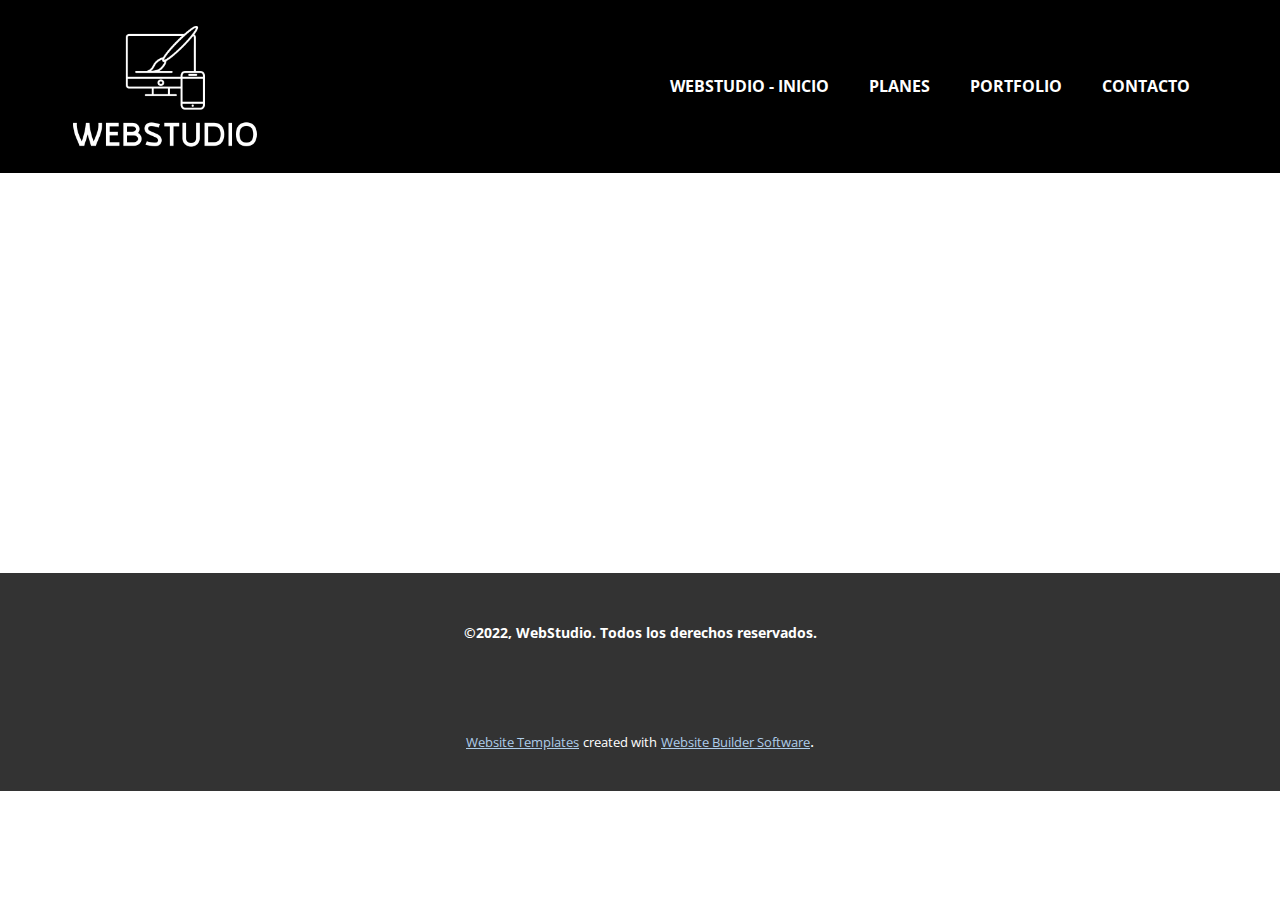
<file: Acerca-de.html>
<!DOCTYPE html>
<html style="font-size: 16px;" lang="es"><head>
    <meta name="viewport" content="width=device-width, initial-scale=1.0">
    <meta charset="utf-8">
    <meta name="keywords" content="">
    <meta name="description" content="">
    <title>Acerca de</title>
    <link rel="stylesheet" href="nicepage.css" media="screen">
<link rel="stylesheet" href="Acerca-de.css" media="screen">
    <script class="u-script" type="text/javascript" src="jquery.js" defer=""></script>
    <script class="u-script" type="text/javascript" src="nicepage.js" defer=""></script>
    <meta name="generator" content="Nicepage 5.2.0, nicepage.com">
    <link rel="icon" href="images/favicon1.png">
    <link id="u-theme-google-font" rel="stylesheet" href="https://fonts.googleapis.com/css?family=Montserrat:100,100i,200,200i,300,300i,400,400i,500,500i,600,600i,700,700i,800,800i,900,900i|Open+Sans:300,300i,400,400i,500,500i,600,600i,700,700i,800,800i">
    
    
    <script type="application/ld+json">{
		"@context": "http://schema.org",
		"@type": "Organization",
		"name": "WebStudio",
		"logo": "images/Proyectonuevo121.png"
}</script>
    <meta name="theme-color" content="#478ac9">
    <meta property="og:title" content="Acerca de">
    <meta property="og:description" content="">
    <meta property="og:type" content="website">
  </head>
  <body class="u-body u-xl-mode" data-lang="es"><header class="u-black u-clearfix u-header u-header" id="sec-663f"><div class="u-clearfix u-sheet u-sheet-1">
        <a href="https://nicepage.com" class="u-image u-logo u-image-1" data-image-width="300" data-image-height="205">
          <img src="images/Proyectonuevo121.png" class="u-logo-image u-logo-image-1">
        </a>
        <nav class="u-menu u-menu-one-level u-offcanvas u-menu-1" data-responsive-from="MD">
          <div class="menu-collapse" style="font-size: 1rem; letter-spacing: 0px; text-transform: uppercase; font-weight: 700;">
            <a class="u-button-style u-custom-left-right-menu-spacing u-custom-padding-bottom u-custom-text-active-color u-custom-top-bottom-menu-spacing u-nav-link u-text-active-palette-1-base u-text-hover-palette-2-base" href="#" data-lang-en="{&quot;content&quot;:&quot;<svg class=\&quot;u-svg-link\&quot; viewBox=\&quot;0 0 24 24\&quot;><use xmlns:xlink=\&quot;http://www.w3.org/1999/xlink\&quot; xlink:href=\&quot;#menu-hamburger\&quot;></use></svg><svg class=\&quot;u-svg-content\&quot; version=\&quot;1.1\&quot; id=\&quot;menu-hamburger\&quot; viewBox=\&quot;0 0 16 16\&quot; x=\&quot;0px\&quot; y=\&quot;0px\&quot; xmlns:xlink=\&quot;http://www.w3.org/1999/xlink\&quot; xmlns=\&quot;http://www.w3.org/2000/svg\&quot;>    <g>        <rect y=\&quot;1\&quot; width=\&quot;16\&quot; height=\&quot;2\&quot;></rect>        <rect y=\&quot;7\&quot; width=\&quot;16\&quot; height=\&quot;2\&quot;></rect>        <rect y=\&quot;13\&quot; width=\&quot;16\&quot; height=\&quot;2\&quot;></rect>    </g></svg>&quot;,&quot;href&quot;:&quot;#&quot;}">
              <svg class="u-svg-link" viewBox="0 0 24 24"><use xmlns:xlink="http://www.w3.org/1999/xlink" xlink:href="#menu-hamburger"></use></svg>
              <svg class="u-svg-content" version="1.1" id="menu-hamburger" viewBox="0 0 16 16" x="0px" y="0px" xmlns:xlink="http://www.w3.org/1999/xlink" xmlns="http://www.w3.org/2000/svg"><g><rect y="1" width="16" height="2"></rect><rect y="7" width="16" height="2"></rect><rect y="13" width="16" height="2"></rect>
</g></svg>
            </a>
          </div>
          <div class="u-custom-menu u-nav-container">
            <ul class="u-nav u-unstyled u-nav-1"><li class="u-nav-item"><a class="u-button-style u-nav-link u-text-active-palette-2-base u-text-hover-palette-2-base" href="WebStudio---Inicio.html" style="padding: 10px 20px;">WebStudio - Inicio</a>
</li><li class="u-nav-item"><a class="u-button-style u-nav-link u-text-active-palette-2-base u-text-hover-palette-2-base" href="WebStudio---Inicio.html#carousel_248c" style="padding: 10px 20px;">Planes</a>
</li><li class="u-nav-item"><a class="u-button-style u-nav-link u-text-active-palette-2-base u-text-hover-palette-2-base" href="WebStudio---Inicio.html#carousel_d7a3" style="padding: 10px 20px;">Portfolio</a>
</li><li class="u-nav-item"><a class="u-button-style u-nav-link u-text-active-palette-2-base u-text-hover-palette-2-base" href="WebStudio---Inicio.html#carousel_56e6" style="padding: 10px 20px;">Contacto</a>
</li></ul>
          </div>
          <div class="u-custom-menu u-nav-container-collapse">
            <div class="u-black u-container-style u-inner-container-layout u-opacity u-opacity-95 u-sidenav">
              <div class="u-inner-container-layout u-sidenav-overflow">
                <div class="u-menu-close"></div>
                <ul class="u-align-center u-nav u-popupmenu-items u-unstyled u-nav-2"><li class="u-nav-item"><a class="u-button-style u-nav-link" href="WebStudio---Inicio.html">WebStudio - Inicio</a>
</li><li class="u-nav-item"><a class="u-button-style u-nav-link" href="WebStudio---Inicio.html#carousel_248c">Planes</a>
</li><li class="u-nav-item"><a class="u-button-style u-nav-link" href="WebStudio---Inicio.html#carousel_d7a3">Portfolio</a>
</li><li class="u-nav-item"><a class="u-button-style u-nav-link" href="WebStudio---Inicio.html#carousel_56e6">Contacto</a>
</li></ul>
              </div>
            </div>
            <div class="u-black u-menu-overlay u-opacity u-opacity-70"></div>
          </div>
        </nav>
      </div></header>
    <section class="u-clearfix u-section-1" id="sec-6068">
      <div class="u-clearfix u-sheet u-sheet-1"></div>
    </section>
    
    
    <footer class="u-align-center u-clearfix u-footer u-grey-80 u-footer" id="sec-ac21"><div class="u-clearfix u-sheet u-sheet-1">
        <p class="u-small-text u-text u-text-variant u-text-1" data-lang-en="Sample text. Click to select the Text Element."><b>©2022, WebStudio. Todos los derechos reservados.</b>
        </p>
      </div></footer>
    <section class="u-backlink u-clearfix u-grey-80">
      <a class="u-link" href="https://nicepage.com/website-templates" target="_blank">
        <span>Website Templates</span>
      </a>
      <p class="u-text">
        <span>created with</span>
      </p>
      <a class="u-link" href="" target="_blank">
        <span>Website Builder Software</span>
      </a>. 
    </section>
  
</body></html>
</file>
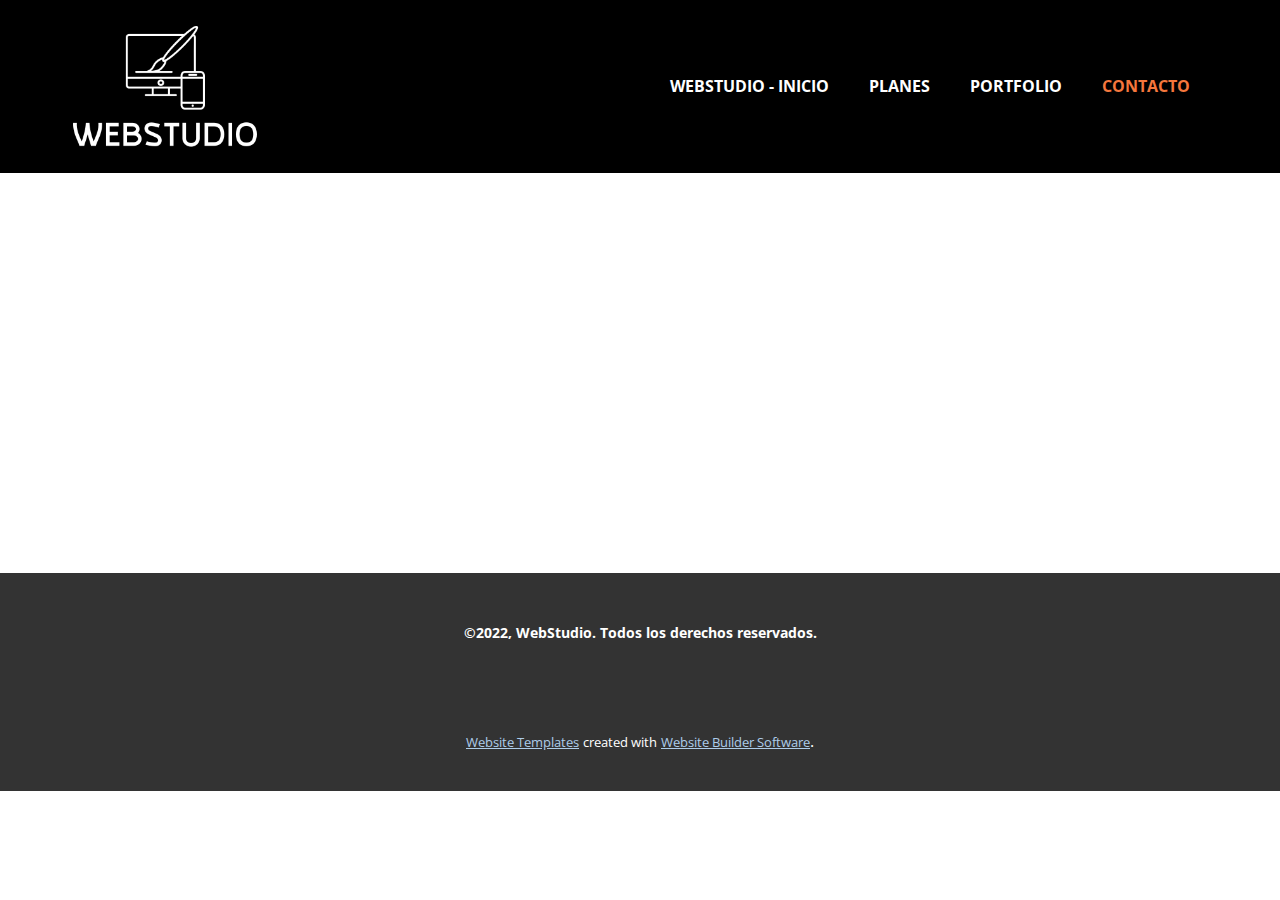
<file: Contacto.html>
<!DOCTYPE html>
<html style="font-size: 16px;" lang="es"><head>
    <meta name="viewport" content="width=device-width, initial-scale=1.0">
    <meta charset="utf-8">
    <meta name="keywords" content="">
    <meta name="description" content="">
    <title>Contacto</title>
    <link rel="stylesheet" href="nicepage.css" media="screen">
<link rel="stylesheet" href="Contacto.css" media="screen">
    <script class="u-script" type="text/javascript" src="jquery.js" defer=""></script>
    <script class="u-script" type="text/javascript" src="nicepage.js" defer=""></script>
    <meta name="generator" content="Nicepage 5.2.0, nicepage.com">
    <link rel="icon" href="images/favicon1.png">
    <link id="u-theme-google-font" rel="stylesheet" href="https://fonts.googleapis.com/css?family=Montserrat:100,100i,200,200i,300,300i,400,400i,500,500i,600,600i,700,700i,800,800i,900,900i|Open+Sans:300,300i,400,400i,500,500i,600,600i,700,700i,800,800i">
    
    
    <script type="application/ld+json">{
		"@context": "http://schema.org",
		"@type": "Organization",
		"name": "WebStudio",
		"logo": "images/Proyectonuevo121.png"
}</script>
    <meta name="theme-color" content="#478ac9">
    <meta property="og:title" content="Contacto">
    <meta property="og:description" content="">
    <meta property="og:type" content="website">
  </head>
  <body class="u-body u-xl-mode" data-lang="es"><header class="u-black u-clearfix u-header u-header" id="sec-663f"><div class="u-clearfix u-sheet u-sheet-1">
        <a href="https://nicepage.com" class="u-image u-logo u-image-1" data-image-width="300" data-image-height="205">
          <img src="images/Proyectonuevo121.png" class="u-logo-image u-logo-image-1">
        </a>
        <nav class="u-menu u-menu-one-level u-offcanvas u-menu-1" data-responsive-from="MD">
          <div class="menu-collapse" style="font-size: 1rem; letter-spacing: 0px; text-transform: uppercase; font-weight: 700;">
            <a class="u-button-style u-custom-left-right-menu-spacing u-custom-padding-bottom u-custom-text-active-color u-custom-top-bottom-menu-spacing u-nav-link u-text-active-palette-1-base u-text-hover-palette-2-base" href="#" data-lang-en="{&quot;content&quot;:&quot;<svg class=\&quot;u-svg-link\&quot; viewBox=\&quot;0 0 24 24\&quot;><use xmlns:xlink=\&quot;http://www.w3.org/1999/xlink\&quot; xlink:href=\&quot;#menu-hamburger\&quot;></use></svg><svg class=\&quot;u-svg-content\&quot; version=\&quot;1.1\&quot; id=\&quot;menu-hamburger\&quot; viewBox=\&quot;0 0 16 16\&quot; x=\&quot;0px\&quot; y=\&quot;0px\&quot; xmlns:xlink=\&quot;http://www.w3.org/1999/xlink\&quot; xmlns=\&quot;http://www.w3.org/2000/svg\&quot;>    <g>        <rect y=\&quot;1\&quot; width=\&quot;16\&quot; height=\&quot;2\&quot;></rect>        <rect y=\&quot;7\&quot; width=\&quot;16\&quot; height=\&quot;2\&quot;></rect>        <rect y=\&quot;13\&quot; width=\&quot;16\&quot; height=\&quot;2\&quot;></rect>    </g></svg>&quot;,&quot;href&quot;:&quot;#&quot;}">
              <svg class="u-svg-link" viewBox="0 0 24 24"><use xmlns:xlink="http://www.w3.org/1999/xlink" xlink:href="#menu-hamburger"></use></svg>
              <svg class="u-svg-content" version="1.1" id="menu-hamburger" viewBox="0 0 16 16" x="0px" y="0px" xmlns:xlink="http://www.w3.org/1999/xlink" xmlns="http://www.w3.org/2000/svg"><g><rect y="1" width="16" height="2"></rect><rect y="7" width="16" height="2"></rect><rect y="13" width="16" height="2"></rect>
</g></svg>
            </a>
          </div>
          <div class="u-custom-menu u-nav-container">
            <ul class="u-nav u-unstyled u-nav-1"><li class="u-nav-item"><a class="u-button-style u-nav-link u-text-active-palette-2-base u-text-hover-palette-2-base" href="WebStudio---Inicio.html" style="padding: 10px 20px;">WebStudio - Inicio</a>
</li><li class="u-nav-item"><a class="u-button-style u-nav-link u-text-active-palette-2-base u-text-hover-palette-2-base" href="WebStudio---Inicio.html#carousel_248c" style="padding: 10px 20px;">Planes</a>
</li><li class="u-nav-item"><a class="u-button-style u-nav-link u-text-active-palette-2-base u-text-hover-palette-2-base" href="WebStudio---Inicio.html#carousel_d7a3" style="padding: 10px 20px;">Portfolio</a>
</li><li class="u-nav-item"><a class="u-button-style u-nav-link u-text-active-palette-2-base u-text-hover-palette-2-base" href="WebStudio---Inicio.html#carousel_56e6" style="padding: 10px 20px;">Contacto</a>
</li></ul>
          </div>
          <div class="u-custom-menu u-nav-container-collapse">
            <div class="u-black u-container-style u-inner-container-layout u-opacity u-opacity-95 u-sidenav">
              <div class="u-inner-container-layout u-sidenav-overflow">
                <div class="u-menu-close"></div>
                <ul class="u-align-center u-nav u-popupmenu-items u-unstyled u-nav-2"><li class="u-nav-item"><a class="u-button-style u-nav-link" href="WebStudio---Inicio.html">WebStudio - Inicio</a>
</li><li class="u-nav-item"><a class="u-button-style u-nav-link" href="WebStudio---Inicio.html#carousel_248c">Planes</a>
</li><li class="u-nav-item"><a class="u-button-style u-nav-link" href="WebStudio---Inicio.html#carousel_d7a3">Portfolio</a>
</li><li class="u-nav-item"><a class="u-button-style u-nav-link" href="WebStudio---Inicio.html#carousel_56e6">Contacto</a>
</li></ul>
              </div>
            </div>
            <div class="u-black u-menu-overlay u-opacity u-opacity-70"></div>
          </div>
        </nav>
      </div></header>
    <section class="u-clearfix u-section-1" id="sec-b99f">
      <div class="u-clearfix u-sheet u-sheet-1"></div>
    </section>
    
    
    <footer class="u-align-center u-clearfix u-footer u-grey-80 u-footer" id="sec-ac21"><div class="u-clearfix u-sheet u-sheet-1">
        <p class="u-small-text u-text u-text-variant u-text-1" data-lang-en="Sample text. Click to select the Text Element."><b>©2022, WebStudio. Todos los derechos reservados.</b>
        </p>
      </div></footer>
    <section class="u-backlink u-clearfix u-grey-80">
      <a class="u-link" href="https://nicepage.com/website-templates" target="_blank">
        <span>Website Templates</span>
      </a>
      <p class="u-text">
        <span>created with</span>
      </p>
      <a class="u-link" href="" target="_blank">
        <span>Website Builder Software</span>
      </a>. 
    </section>
  
</body></html>
</file>
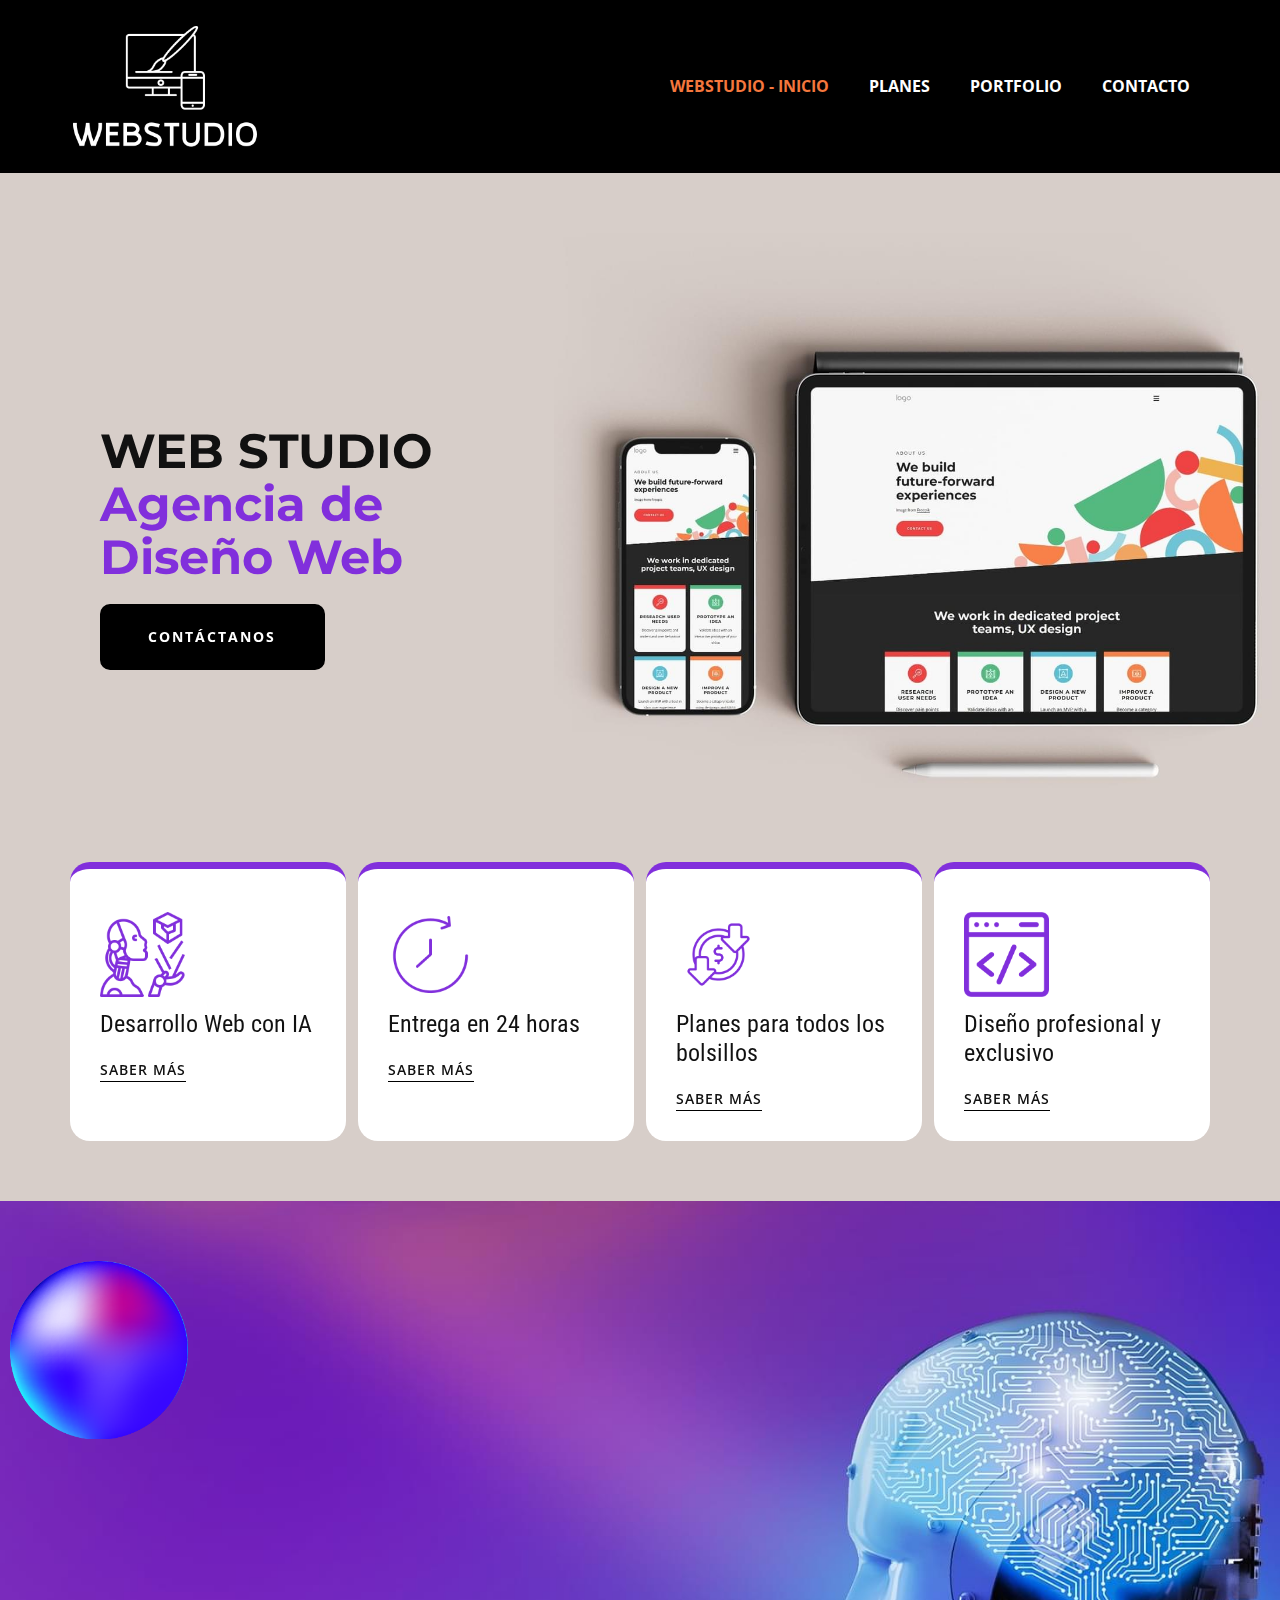
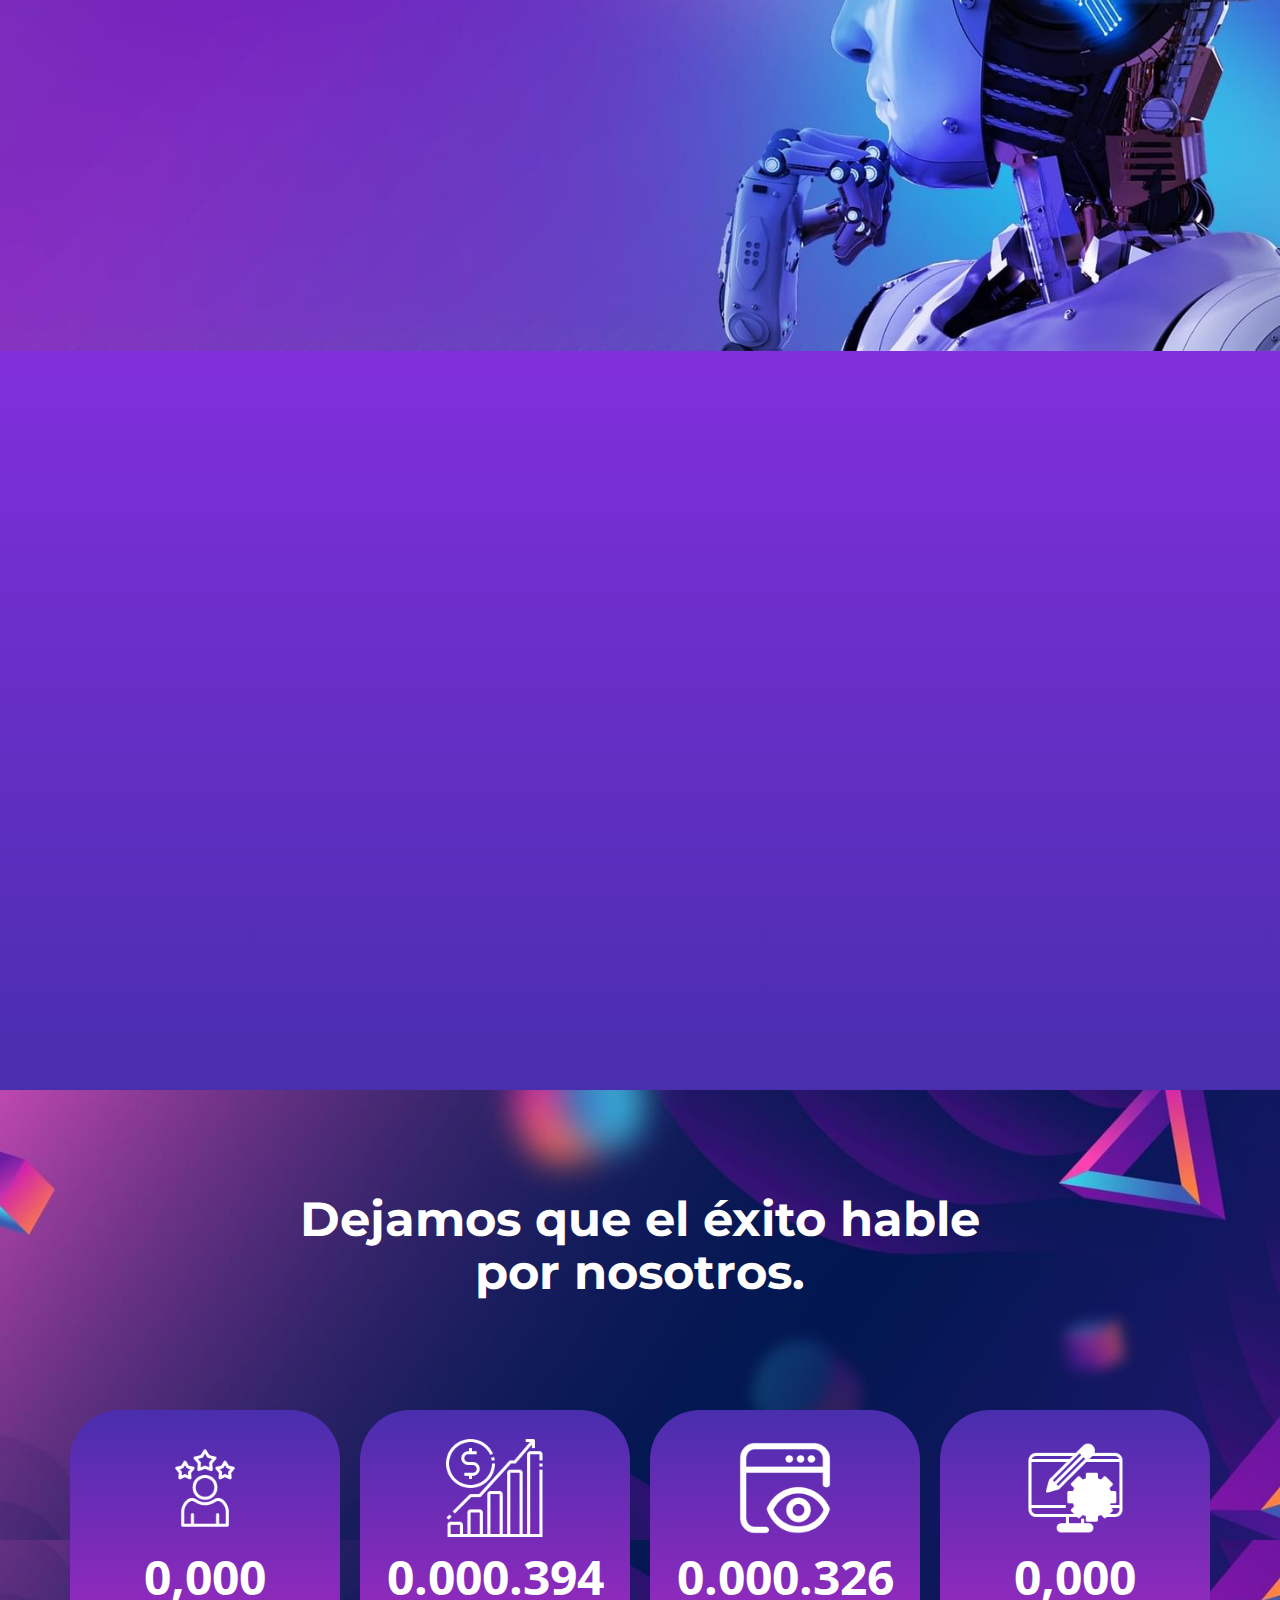
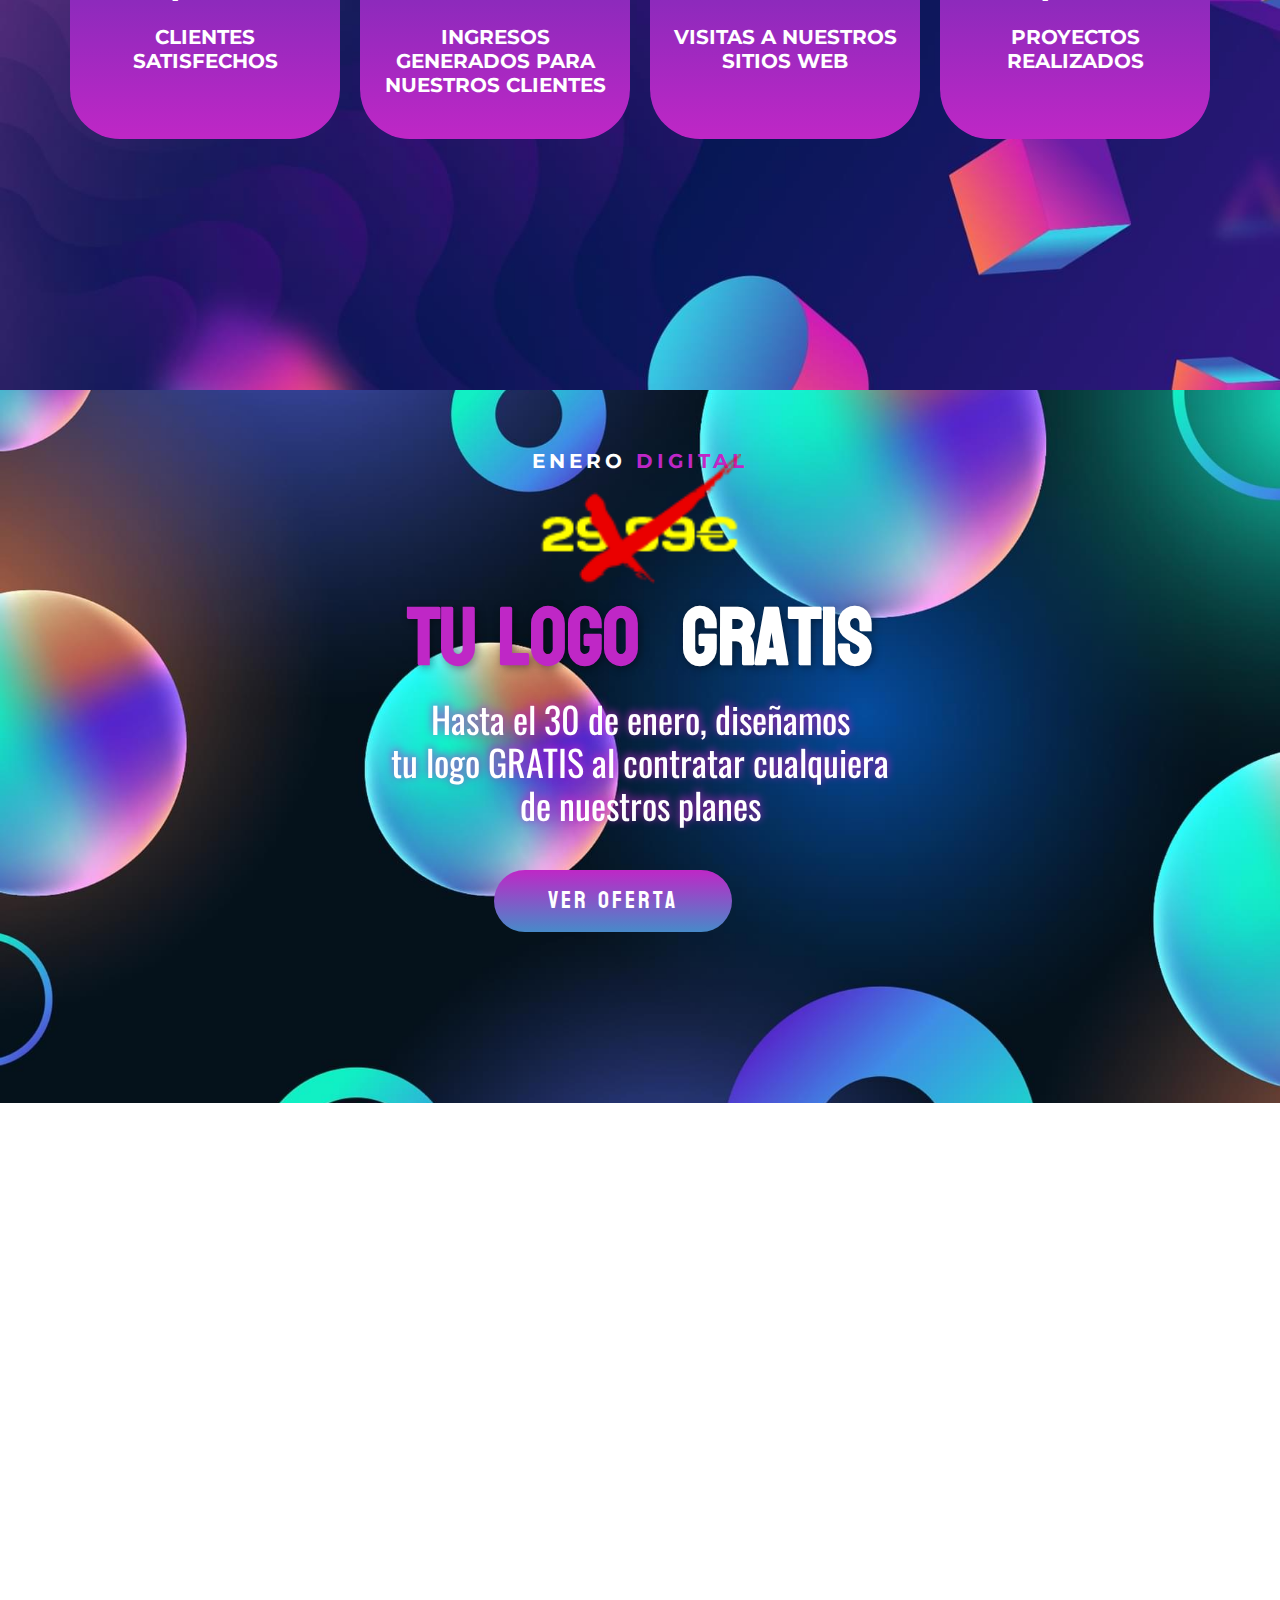
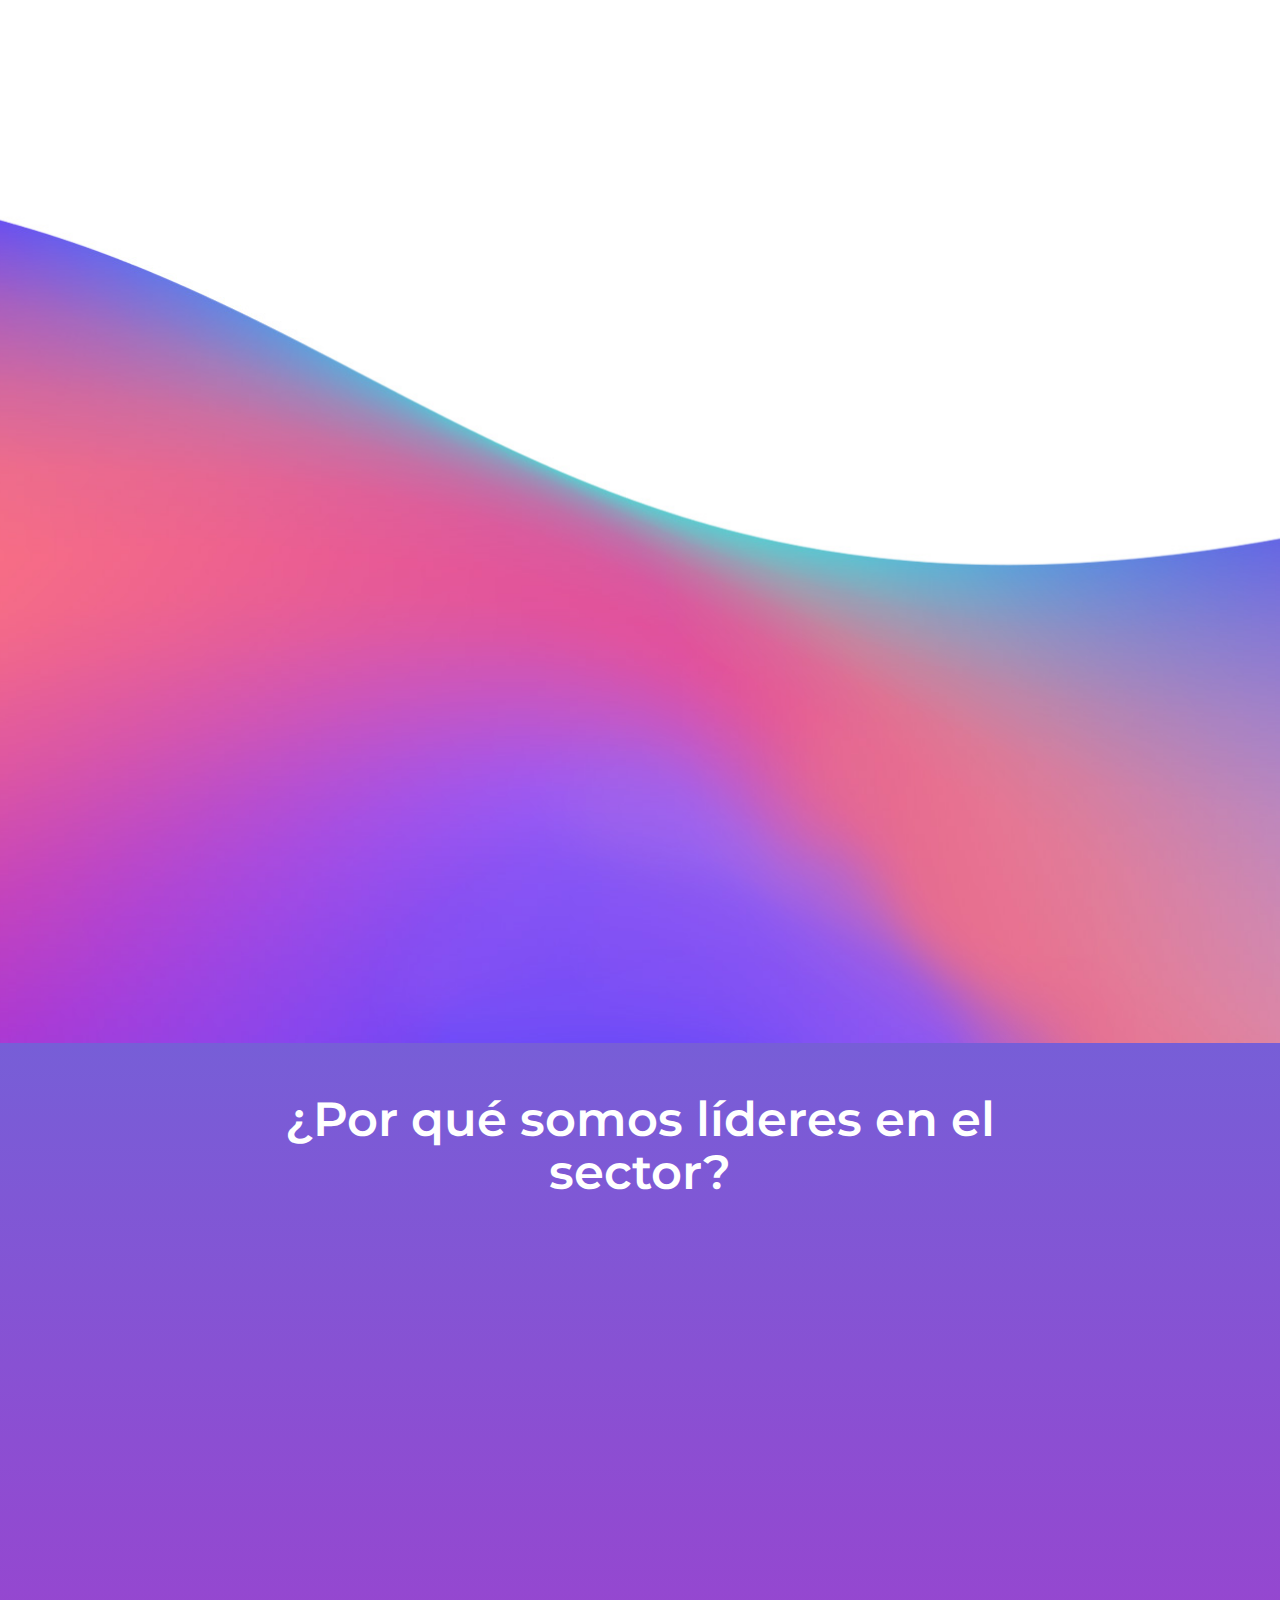
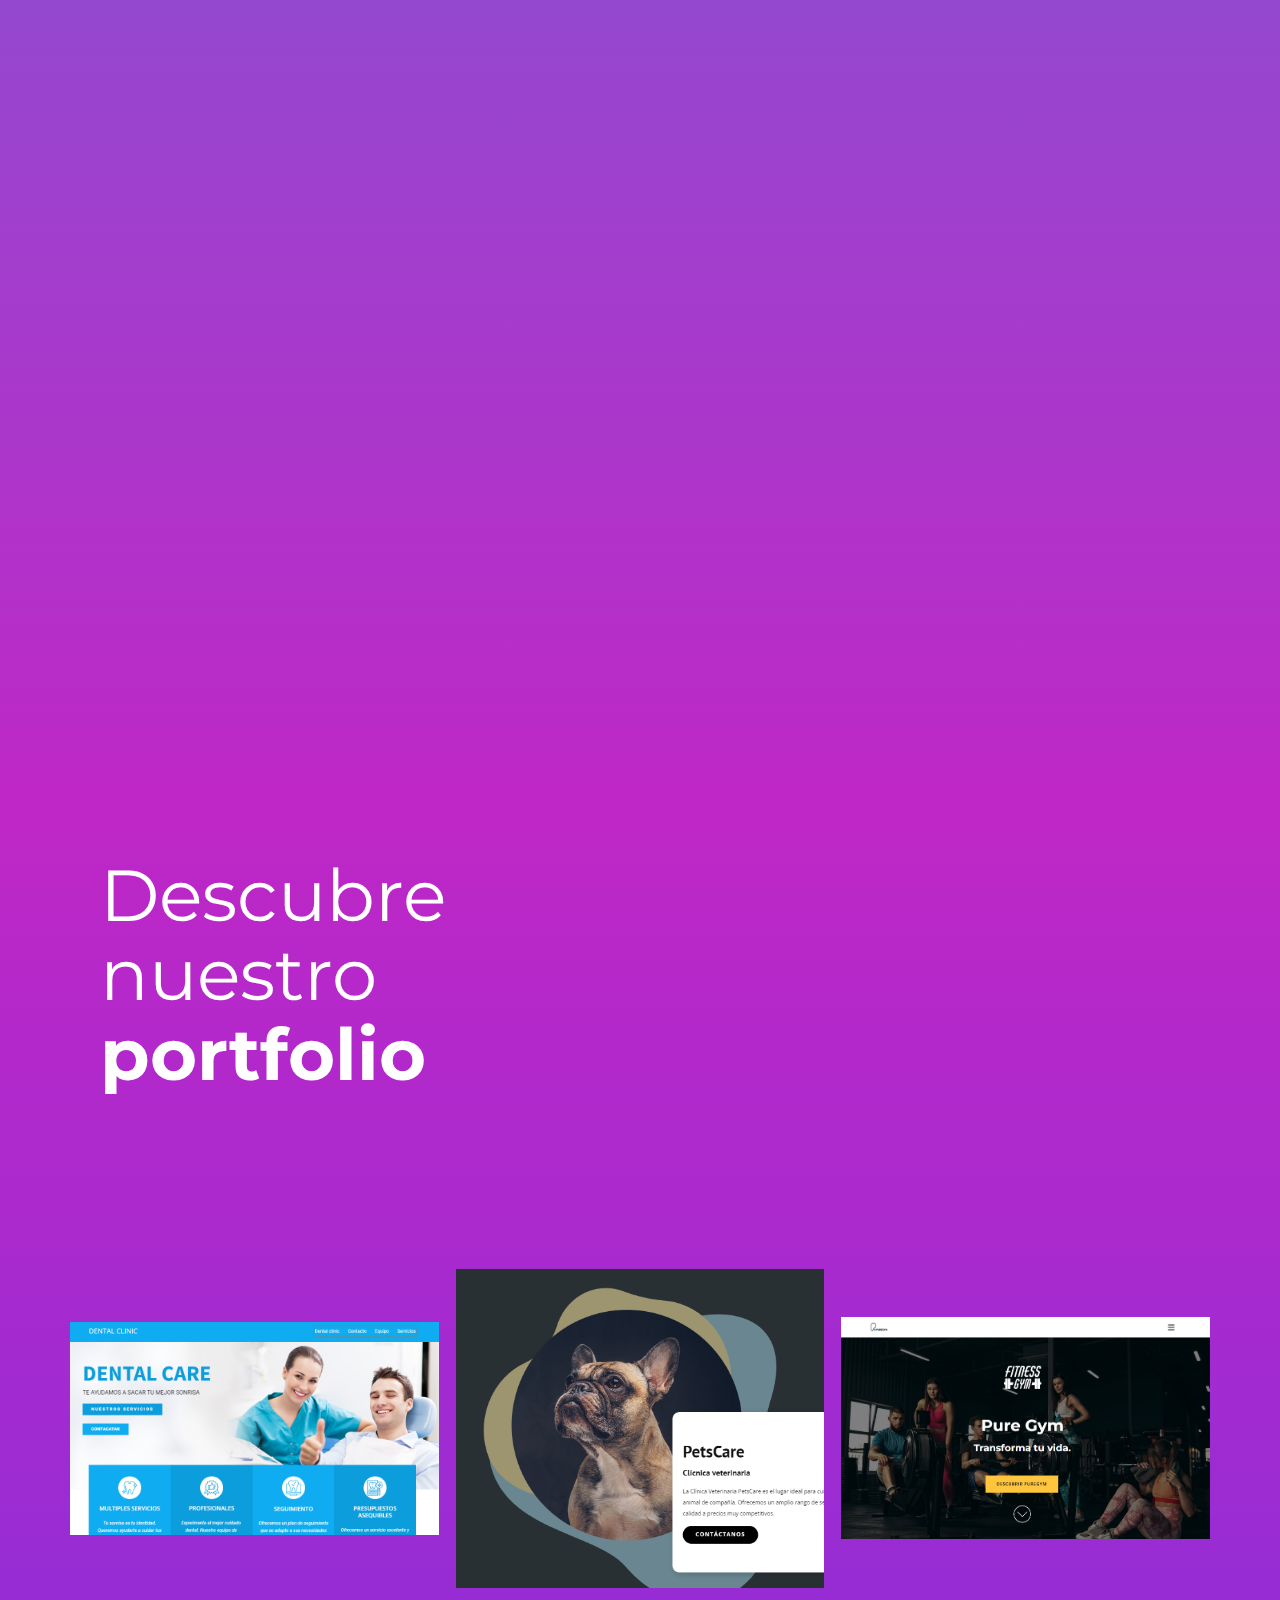
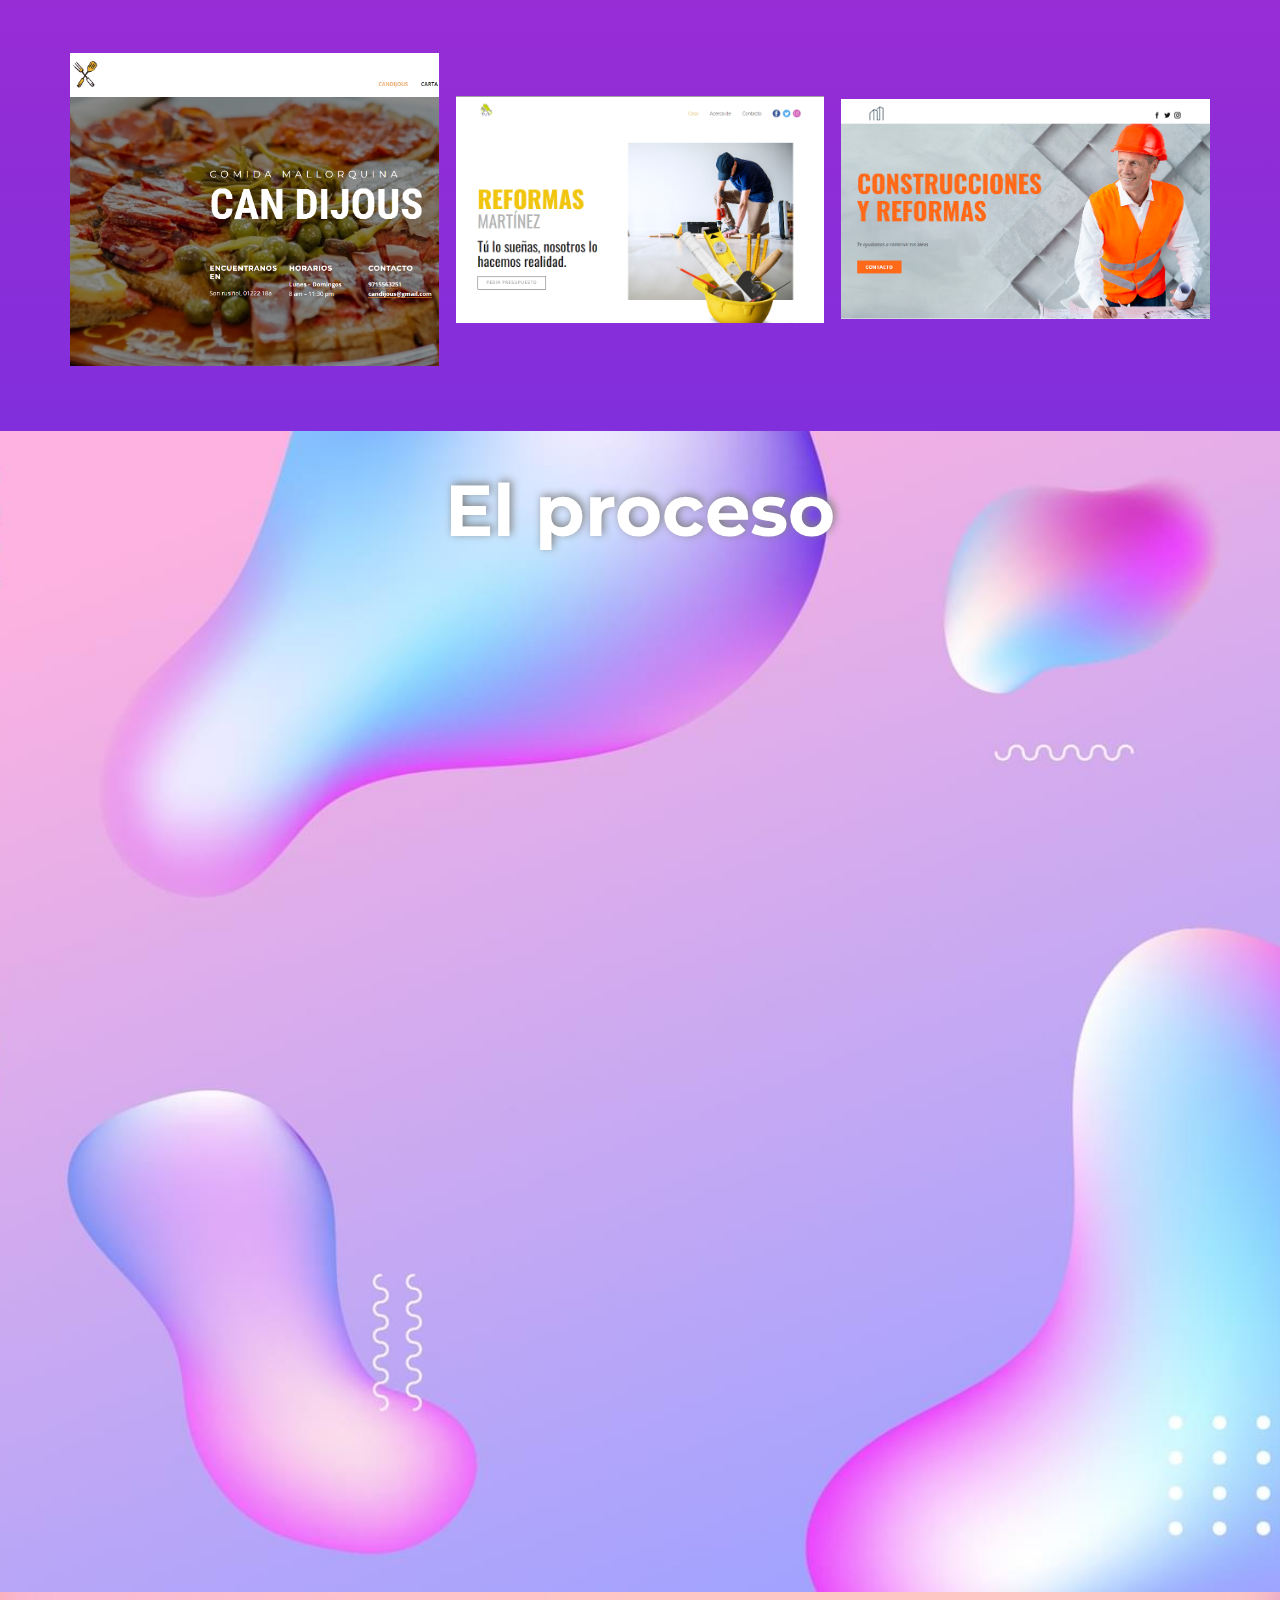
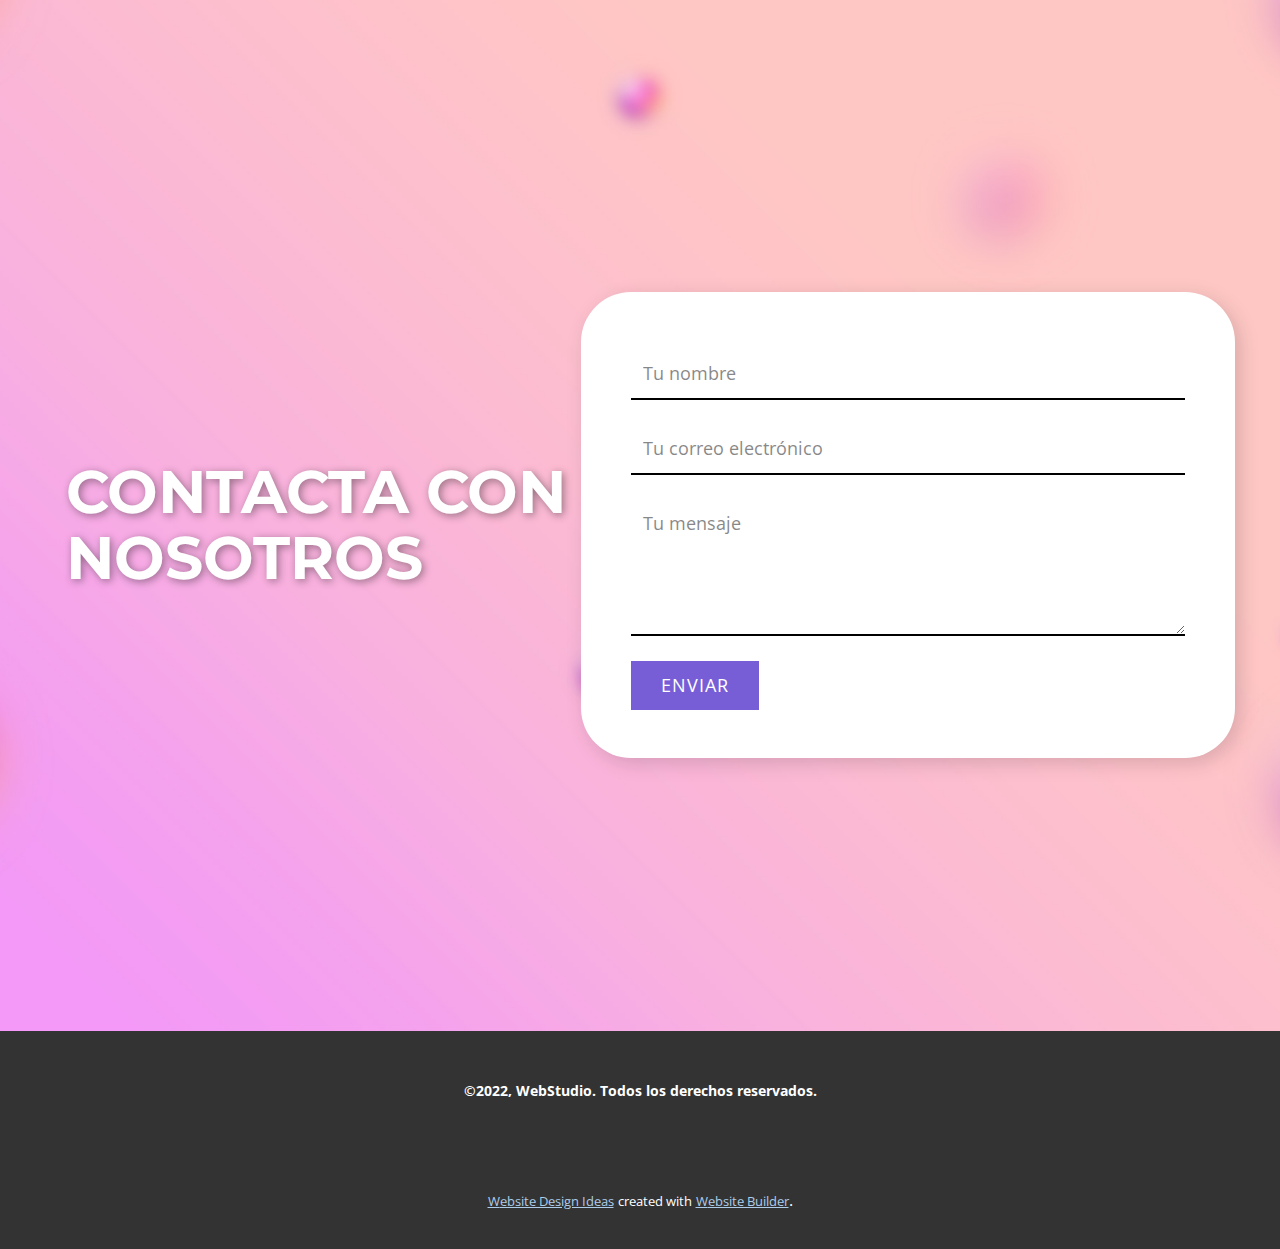
<file: WebStudio---Inicio.html>
<!DOCTYPE html>
<html style="font-size: 16px;" lang="es"><head>
    <meta name="viewport" content="width=device-width, initial-scale=1.0">
    <meta charset="utf-8">
    <meta name="keywords" content="​Award Winning​ Design Agency, ​Our way, ​Partner with Codal
&amp;amp; strategize for the future, Meet The Team, ​We create and improve web &amp;amp; mobile products, Testimonials, About Us, Be the first to know, Contact Us">
    <meta name="description" content="">
    <title>WebStudio - Inicio</title>
    <link rel="stylesheet" href="nicepage.css" media="screen">
<link rel="stylesheet" href="WebStudio---Inicio.css" media="screen">
    <script class="u-script" type="text/javascript" src="jquery.js" defer=""></script>
    <script class="u-script" type="text/javascript" src="nicepage.js" defer=""></script>
    <meta name="generator" content="Nicepage 5.2.0, nicepage.com">
    <meta name="referrer" content="origin">
    <link rel="icon" href="images/favicon1.png">
    <link id="u-theme-google-font" rel="stylesheet" href="https://fonts.googleapis.com/css?family=Montserrat:100,100i,200,200i,300,300i,400,400i,500,500i,600,600i,700,700i,800,800i,900,900i|Open+Sans:300,300i,400,400i,500,500i,600,600i,700,700i,800,800i">
    <link id="u-page-google-font" rel="stylesheet" href="https://fonts.googleapis.com/css?family=Roboto+Condensed:300,300i,400,400i,700,700i|Montserrat:100,100i,200,200i,300,300i,400,400i,500,500i,600,600i,700,700i,800,800i,900,900i|Oswald:200,300,400,500,600,700|Lato:100,100i,300,300i,400,400i,700,700i,900,900i|Koulen:400">
    
    
    
    
    
    
    
    
    
    
    
    <script type="application/ld+json">{
		"@context": "http://schema.org",
		"@type": "Organization",
		"name": "WebStudio",
		"logo": "images/Proyectonuevo121.png"
}</script>
    <meta name="theme-color" content="#478ac9">
    <meta property="og:title" content="WebStudio - Inicio">
    <meta property="og:description" content="">
    <meta property="og:type" content="website">
  </head>
  <body class="u-body u-xl-mode" data-lang="es"><header class="u-black u-clearfix u-header u-header" id="sec-663f"><div class="u-clearfix u-sheet u-sheet-1">
        <a href="https://nicepage.com" class="u-image u-logo u-image-1" data-image-width="300" data-image-height="205">
          <img src="images/Proyectonuevo121.png" class="u-logo-image u-logo-image-1">
        </a>
        <nav class="u-menu u-menu-one-level u-offcanvas u-menu-1" data-responsive-from="MD">
          <div class="menu-collapse" style="font-size: 1rem; letter-spacing: 0px; text-transform: uppercase; font-weight: 700;">
            <a class="u-button-style u-custom-left-right-menu-spacing u-custom-padding-bottom u-custom-text-active-color u-custom-top-bottom-menu-spacing u-nav-link u-text-active-palette-1-base u-text-hover-palette-2-base" href="#" data-lang-en="{&quot;content&quot;:&quot;<svg class=\&quot;u-svg-link\&quot; viewBox=\&quot;0 0 24 24\&quot;><use xmlns:xlink=\&quot;http://www.w3.org/1999/xlink\&quot; xlink:href=\&quot;#menu-hamburger\&quot;></use></svg><svg class=\&quot;u-svg-content\&quot; version=\&quot;1.1\&quot; id=\&quot;menu-hamburger\&quot; viewBox=\&quot;0 0 16 16\&quot; x=\&quot;0px\&quot; y=\&quot;0px\&quot; xmlns:xlink=\&quot;http://www.w3.org/1999/xlink\&quot; xmlns=\&quot;http://www.w3.org/2000/svg\&quot;>    <g>        <rect y=\&quot;1\&quot; width=\&quot;16\&quot; height=\&quot;2\&quot;></rect>        <rect y=\&quot;7\&quot; width=\&quot;16\&quot; height=\&quot;2\&quot;></rect>        <rect y=\&quot;13\&quot; width=\&quot;16\&quot; height=\&quot;2\&quot;></rect>    </g></svg>&quot;,&quot;href&quot;:&quot;#&quot;}">
              <svg class="u-svg-link" viewBox="0 0 24 24"><use xmlns:xlink="http://www.w3.org/1999/xlink" xlink:href="#menu-hamburger"></use></svg>
              <svg class="u-svg-content" version="1.1" id="menu-hamburger" viewBox="0 0 16 16" x="0px" y="0px" xmlns:xlink="http://www.w3.org/1999/xlink" xmlns="http://www.w3.org/2000/svg"><g><rect y="1" width="16" height="2"></rect><rect y="7" width="16" height="2"></rect><rect y="13" width="16" height="2"></rect>
</g></svg>
            </a>
          </div>
          <div class="u-custom-menu u-nav-container">
            <ul class="u-nav u-unstyled u-nav-1"><li class="u-nav-item"><a class="u-button-style u-nav-link u-text-active-palette-2-base u-text-hover-palette-2-base" href="WebStudio---Inicio.html" style="padding: 10px 20px;">WebStudio - Inicio</a>
</li><li class="u-nav-item"><a class="u-button-style u-nav-link u-text-active-palette-2-base u-text-hover-palette-2-base" href="WebStudio---Inicio.html#carousel_248c" style="padding: 10px 20px;">Planes</a>
</li><li class="u-nav-item"><a class="u-button-style u-nav-link u-text-active-palette-2-base u-text-hover-palette-2-base" href="WebStudio---Inicio.html#carousel_d7a3" style="padding: 10px 20px;">Portfolio</a>
</li><li class="u-nav-item"><a class="u-button-style u-nav-link u-text-active-palette-2-base u-text-hover-palette-2-base" href="WebStudio---Inicio.html#carousel_56e6" style="padding: 10px 20px;">Contacto</a>
</li></ul>
          </div>
          <div class="u-custom-menu u-nav-container-collapse">
            <div class="u-black u-container-style u-inner-container-layout u-opacity u-opacity-95 u-sidenav">
              <div class="u-inner-container-layout u-sidenav-overflow">
                <div class="u-menu-close"></div>
                <ul class="u-align-center u-nav u-popupmenu-items u-unstyled u-nav-2"><li class="u-nav-item"><a class="u-button-style u-nav-link" href="WebStudio---Inicio.html">WebStudio - Inicio</a>
</li><li class="u-nav-item"><a class="u-button-style u-nav-link" href="WebStudio---Inicio.html#carousel_248c">Planes</a>
</li><li class="u-nav-item"><a class="u-button-style u-nav-link" href="WebStudio---Inicio.html#carousel_d7a3">Portfolio</a>
</li><li class="u-nav-item"><a class="u-button-style u-nav-link" href="WebStudio---Inicio.html#carousel_56e6">Contacto</a>
</li></ul>
              </div>
            </div>
            <div class="u-black u-menu-overlay u-opacity u-opacity-70"></div>
          </div>
        </nav>
      </div></header>
    <section class="u-align-center u-clearfix u-image u-valign-middle u-section-1" id="carousel_3ef8" data-image-width="1980" data-image-height="1320">
      <div class="u-clearfix u-layout-wrap u-layout-wrap-1">
        <div class="u-layout">
          <div class="u-layout-row">
            <div class="u-align-left u-container-style u-layout-cell u-size-23-lg u-size-23-md u-size-23-sm u-size-23-xs u-size-24-xl u-layout-cell-1" data-animation-name="customAnimationIn" data-animation-duration="1500" data-animation-delay="0">
              <div class="u-container-layout u-valign-middle u-container-layout-1">
                <h1 class="u-text u-text-1" data-animation-name="customAnimationIn" data-animation-duration="1000"><b></b>WEB STUDIO​&nbsp;<span class="u-text-palette-2-base">
                    <br>
                    <span class="u-text-custom-color-1">Agencia de Diseño Web</span>
                  </span>
                </h1>
                <a href="WebStudio---Inicio.html#carousel_56e6" class="u-active-custom-color-2 u-align-center u-black u-border-2 u-border-active-custom-color-1 u-border-black u-border-hover-custom-color-1 u-btn u-btn-round u-button-style u-hover-custom-color-1 u-radius-10 u-text-active-white u-text-hover-white u-btn-1" data-animation-name="customAnimationIn" data-animation-duration="1500" data-animation-delay="500" data-lang-en="{&quot;content&quot;:&quot;contact Us&quot;,&quot;href&quot;:&quot;https://nicepage.com/k/hacker-website-templates&quot;}">contáctanos</a>
              </div>
            </div>
            <div class="u-align-left u-container-style u-image u-image-default u-layout-cell u-size-36-xl u-size-37-lg u-size-37-md u-size-37-sm u-size-37-xs u-image-1" data-image-width="1351" data-image-height="1080" data-animation-name="customAnimationIn" data-animation-duration="1500" data-animation-delay="250">
              <div class="u-container-layout u-container-layout-2"></div>
            </div>
          </div>
        </div>
      </div>
      <div class="u-list u-list-1">
        <div class="u-repeater u-repeater-1">
          <div class="u-align-left u-border-7 u-border-custom-color-1 u-border-no-bottom u-border-no-left u-border-no-right u-container-style u-list-item u-radius-20 u-repeater-item u-shape-round u-white u-list-item-1" data-animation-name="customAnimationIn" data-animation-duration="1500" data-animation-delay="500">
            <div class="u-container-layout u-similar-container u-container-layout-3"><span class="u-file-icon u-icon u-text-custom-color-1 u-icon-1" data-animation-name="customAnimationIn" data-animation-duration="1500" data-animation-delay="750"><img src="images/2104334-eee20bf8.png" alt=""></span>
              <h4 class="u-custom-font u-font-roboto-condensed u-text u-text-2" data-lang-en="Cloud Solution">Desarrollo Web con IA</h4>
              <a href="WebStudio---Inicio.html#carousel_6a67" class="u-border-1 u-border-active-grey-70 u-border-black u-border-hover-grey-70 u-border-no-left u-border-no-right u-border-no-top u-btn u-button-style u-none u-text-active-palette-2-base u-text-body-color u-text-hover-palette-2-base u-btn-2" data-lang-en="{&quot;content&quot;:&quot;more&quot;,&quot;href&quot;:&quot;https://nicepage.site&quot;}">saber más</a>
            </div>
          </div>
          <div class="u-align-left u-border-7 u-border-custom-color-1 u-border-no-bottom u-border-no-left u-border-no-right u-container-style u-list-item u-radius-20 u-repeater-item u-shape-round u-video-cover u-white u-list-item-2" data-animation-name="customAnimationIn" data-animation-duration="1500" data-animation-delay="500">
            <div class="u-container-layout u-similar-container u-container-layout-4"><span class="u-file-icon u-icon u-text-custom-color-1 u-icon-2" data-animation-name="customAnimationIn" data-animation-duration="1500" data-animation-delay="750"><img src="images/8792455-4783795b.png" alt=""></span>
              <h4 class="u-custom-font u-font-roboto-condensed u-text u-text-3" data-lang-en="Speed Optimization">Entrega en 24 horas</h4>
              <a href="WebStudio---Inicio.html#carousel_6c7a" class="u-border-1 u-border-active-grey-70 u-border-black u-border-hover-grey-70 u-border-no-left u-border-no-right u-border-no-top u-btn u-button-style u-none u-text-active-palette-2-base u-text-body-color u-text-hover-palette-2-base u-btn-3" data-lang-en="{&quot;content&quot;:&quot;more&quot;,&quot;href&quot;:&quot;https://nicepage.site&quot;}">saber más</a>
            </div>
          </div>
          <div class="u-align-left u-border-7 u-border-custom-color-1 u-border-no-bottom u-border-no-left u-border-no-right u-container-style u-list-item u-radius-20 u-repeater-item u-shape-round u-video-cover u-white u-list-item-3" data-animation-name="customAnimationIn" data-animation-duration="1500" data-animation-delay="500">
            <div class="u-container-layout u-similar-container u-container-layout-5"><span class="u-file-icon u-icon u-text-custom-color-1 u-icon-3" data-animation-name="customAnimationIn" data-animation-duration="1500" data-animation-delay="750"><img src="images/4440531-d35e9706.png" alt=""></span>
              <h4 class="u-custom-font u-font-roboto-condensed u-text u-text-4" data-lang-en="Online Marketing">Planes para todos los bolsillos</h4>
              <a href="WebStudio---Inicio.html#carousel_248c" class="u-border-1 u-border-active-grey-70 u-border-black u-border-hover-grey-70 u-border-no-left u-border-no-right u-border-no-top u-btn u-button-style u-none u-text-active-palette-2-base u-text-body-color u-text-hover-palette-2-base u-btn-4" data-lang-en="{&quot;content&quot;:&quot;more&quot;,&quot;href&quot;:&quot;https://nicepage.com/c/tabs-website-templates&quot;}">saber más</a>
            </div>
          </div>
          <div class="u-align-left u-border-7 u-border-custom-color-1 u-border-no-bottom u-border-no-left u-border-no-right u-container-style u-list-item u-radius-20 u-repeater-item u-shape-round u-video-cover u-white u-list-item-4" data-animation-name="customAnimationIn" data-animation-duration="1500" data-animation-delay="500">
            <div class="u-container-layout u-similar-container u-container-layout-6"><span class="u-file-icon u-icon u-text-custom-color-1 u-icon-4" data-animation-name="customAnimationIn" data-animation-duration="1500" data-animation-delay="750"><img src="images/2282272-b13b8bb5.png" alt=""></span>
              <h4 class="u-custom-font u-font-roboto-condensed u-text u-text-5" data-lang-en="Website Design">Diseño profesional y exclusivo</h4>
              <a href="WebStudio---Inicio.html#carousel_6c7a" class="u-border-1 u-border-active-grey-70 u-border-black u-border-hover-grey-70 u-border-no-left u-border-no-right u-border-no-top u-btn u-button-style u-none u-text-active-palette-2-base u-text-body-color u-text-hover-palette-2-base u-btn-5" data-lang-en="{&quot;content&quot;:&quot;more&quot;,&quot;href&quot;:&quot;https://nicepage.com/static-site-generator&quot;}">saber más</a>
            </div>
          </div>
        </div>
      </div>
    </section>
    <section class="u-clearfix u-image u-section-2" id="carousel_6b14">
      <div class="u-clearfix u-sheet u-valign-top-xl u-sheet-1">
        <img src="images/circlegradient2.png" alt="" class="u-image u-image-default u-image-1">
        <h1 class="u-text u-text-body-alt-color u-title u-text-1" data-animation-name="customAnimationIn" data-animation-duration="1000" data-animation-direction="">El futuro <b>ya está aquí.</b>
          <br>
        </h1>
        <p class="u-large-text u-text u-text-body-alt-color u-text-variant u-text-2" data-animation-name="customAnimationIn" data-animation-duration="1000">WebStudio se apoya en la Inteligencia Artificial para crear sus páginas web de última generación.</p>
        <a href="WebStudio---Inicio.html#carousel_6a67" class="u-border-2 u-border-white u-btn u-button-style u-btn-1" data-animation-name="customAnimationIn" data-animation-duration="1000">SABER MÁS</a>
      </div>
    </section>
    <section class="u-clearfix u-gradient u-section-3" id="carousel_6a67">
      <div class="u-clearfix u-sheet u-valign-bottom-sm u-sheet-1">
        <div class="u-clearfix u-expanded-width u-layout-wrap u-layout-wrap-1">
          <div class="u-layout">
            <div class="u-layout-row">
              <div class="u-align-center u-container-style u-image u-layout-cell u-size-30 u-image-1" data-image-width="800" data-image-height="1047" data-animation-name="customAnimationIn" data-animation-duration="1000">
                <div class="u-container-layout u-valign-top u-container-layout-1"></div>
              </div>
              <div class="u-container-style u-layout-cell u-size-30 u-layout-cell-2">
                <div class="u-container-layout u-container-layout-2">
                  <h2 class="u-custom-font u-font-montserrat u-text u-text-body-alt-color u-text-default u-text-1" data-animation-name="customAnimationIn" data-animation-duration="1000"> INTELIGENCIA ARTIFICIAL PARA POTENCIAR RESULTADOS</h2>
                  <p class="u-text u-text-body-alt-color u-text-2" data-animation-name="customAnimationIn" data-animation-duration="1000" data-animation-direction=""> ¿Cómo funciona? Nuestro algoritmo compara los 10.000 sitios web más importantes en tu industria para determinar las estrategias de diseño y contenido más efectivas. Esto nos permite crear un sitio web que no solo se vea profesional y atractivo visualmente, sino que también comunica efectivamente el mensaje de tu marca y genera conversiones.</p>
                </div>
              </div>
            </div>
          </div>
        </div>
      </div>
    </section>
    <section class="u-align-center u-clearfix u-image u-section-4" id="carousel_5bcd" data-image-width="1512" data-image-height="1080">
      <img class="u-expanded-width u-image u-image-1" src="images/3e8f9929-f4fb-4379-b504-61836d1f1929.jpg" data-image-width="1512" data-image-height="1080">
      <h2 class="u-text u-text-body-alt-color u-text-1"> Dejamos&nbsp;que&nbsp;el éxito hable por&nbsp;nosotros.</h2>
      <div class="u-list u-list-1">
        <div class="u-repeater u-repeater-1">
          <div class="u-align-center u-container-style u-gradient u-list-item u-opacity u-opacity-70 u-radius-50 u-repeater-item u-shape-round u-list-item-1">
            <div class="u-container-layout u-similar-container u-container-layout-1"><span class="u-file-icon u-icon u-text-white u-icon-1"><img src="images/8228400-b1e9e43a.png" alt=""></span>
              <h3 class="u-custom-font u-text u-text-body-alt-color u-text-font u-text-2" data-animation-name="counter" data-animation-event="scroll" data-animation-duration="3000">3,897</h3>
              <h5 class="u-text u-text-body-alt-color u-text-3">CLIENTES<br>SATISFECHOS
              </h5>
            </div>
          </div>
          <div class="u-align-center u-container-style u-gradient u-list-item u-opacity u-opacity-70 u-radius-50 u-repeater-item u-shape-round u-list-item-2">
            <div class="u-container-layout u-similar-container u-container-layout-2"><span class="u-file-icon u-icon u-text-white u-icon-2"><img src="images/3258511-8f14b185.png" alt=""></span>
              <h3 class="u-custom-font u-text u-text-body-alt-color u-text-font u-text-4" data-animation-name="counter" data-animation-event="scroll" data-animation-duration="3000">2.856.394</h3>
              <h5 class="u-text u-text-body-alt-color u-text-5">INGRESOS GENERADOS PARA<br>NUESTROS CLIENTES
              </h5>
            </div>
          </div>
          <div class="u-align-center u-container-style u-gradient u-list-item u-opacity u-opacity-70 u-radius-50 u-repeater-item u-shape-round u-list-item-3">
            <div class="u-container-layout u-similar-container u-container-layout-3"><span class="u-file-icon u-icon u-text-white u-icon-3"><img src="images/5656148-d25f7724.png" alt=""></span>
              <h3 class="u-custom-font u-text u-text-body-alt-color u-text-font u-text-6" data-animation-name="counter" data-animation-event="scroll" data-animation-duration="3000">9.879.326</h3>
              <h5 class="u-text u-text-body-alt-color u-text-7">VISITAS A NUESTROS SITIOS WEB</h5>
            </div>
          </div>
          <div class="u-align-center u-container-style u-gradient u-list-item u-opacity u-opacity-70 u-radius-50 u-repeater-item u-shape-round u-list-item-4">
            <div class="u-container-layout u-similar-container u-container-layout-4"><span class="u-file-icon u-icon u-text-white u-icon-4"><img src="images/4351754-6187b071.png" alt=""></span>
              <h3 class="u-custom-font u-text u-text-body-alt-color u-text-font u-text-8" data-animation-name="counter" data-animation-event="scroll" data-animation-duration="3000">4,689</h3>
              <h5 class="u-text u-text-body-alt-color u-text-9">PROYECTOS<br>REALIZADOS
              </h5>
            </div>
          </div>
        </div>
      </div>
    </section>
    <section class="u-clearfix u-image u-valign-middle u-section-5" id="carousel_b873" data-image-width="1980" data-image-height="1200">
      <div class="u-clearfix u-expanded-width u-layout-wrap u-layout-wrap-1">
        <div class="u-layout">
          <div class="u-layout-row">
            <div class="u-align-left u-container-style u-image u-layout-cell u-left-cell u-size-60 u-image-1" data-image-width="1782" data-image-height="1080">
              <div class="u-container-layout u-valign-bottom-xs u-container-layout-1">
                <h6 class="u-align-center u-custom-font u-font-montserrat u-text u-text-body-alt-color u-text-1">enero <span class="u-text-custom-color-4">digital</span>
                </h6>
                <img class="u-image u-image-contain u-image-default u-preserve-proportions u-image-2" src="images/Proyectonuevo14.png" alt="" data-image-width="100" data-image-height="80">
                <h2 class="infinite u-align-center u-custom-font u-text u-text-body-alt-color u-text-2" data-animation-name="pulse" data-animation-duration="1000" data-animation-direction="">
                  <span class="u-text-palette-1-base">
                    <span class="u-text-custom-color-4">tu logo</span>&nbsp;<span class="u-text-white"> gratis</span>
                  </span>
                </h2>
                <h4 class="u-align-center u-custom-font u-font-oswald u-text u-text-body-alt-color u-text-3">Hasta el 30 de enero, diseñamos<br>tu logo GRATIS al contratar cualquiera<br>de nuestros planes
                </h4>
                <a href="WebStudio---Inicio.html#carousel_248c" class="u-active-white u-align-center u-border-none u-btn u-btn-round u-button-style u-custom-font u-gradient u-hover-white u-none u-radius-50 u-text-active-white u-text-body-alt-color u-text-hover-palette-1-light-2 u-btn-1">ver oferta<br>
                </a>
              </div>
            </div>
          </div>
        </div>
      </div>
    </section>
    <section class="u-align-center u-clearfix u-image u-section-6" id="carousel_248c" data-image-width="1980" data-image-height="1536">
      <div class="u-align-left u-container-style u-group u-shape-rectangle u-group-1" data-animation-name="customAnimationIn" data-animation-duration="1500" data-animation-delay="750">
        <div class="u-container-layout u-valign-middle u-container-layout-1">
          <h2 class="u-text u-text-custom-color-1 u-text-1"> Nuestros planes</h2>
        </div>
      </div>
      <img class="u-image u-image-contain u-image-default u-image-1" alt="" data-image-width="589" data-image-height="704" src="images/uyuy.png" data-animation-name="customAnimationIn" data-animation-duration="1500">
      <img class="u-image u-image-contain u-image-default u-image-2" src="images/uy.png" alt="" data-image-width="601" data-image-height="601" data-animation-name="customAnimationIn" data-animation-duration="1500" data-animation-delay="500">
      <div class="u-clearfix u-gutter-100 u-layout-wrap u-layout-wrap-1">
        <div class="u-gutter-0 u-layout">
          <div class="u-layout-row">
            <div class="u-align-left u-container-style u-gradient u-layout-cell u-radius-31 u-shape-round u-size-30 u-layout-cell-1" data-animation-name="customAnimationIn" data-animation-duration="1000" data-animation-delay="0">
              <div class="u-container-layout u-container-layout-2">
                <div class="u-align-center u-container-style u-gradient u-group u-radius-31 u-shape-round u-group-2" data-animation-name="customAnimationIn" data-animation-duration="1000">
                  <div class="u-container-layout u-container-layout-3">
                    <img class="u-image u-image-contain u-image-default u-preserve-proportions u-image-3" src="images/3644000.png" alt="" data-image-width="128" data-image-height="128">
                    <h4 class="u-text u-text-body-alt-color u-text-2">BÁSICO</h4>
                    <h2 class="u-custom-font u-heading-font u-text u-text-body-alt-color u-text-3">49€</h2>
                    <h4 class="u-text u-text-body-alt-color u-text-4"> + TARIFA DE MANTENIMIENTO (29,99€/MES)</h4>
                  </div>
                </div>
                <ul class="u-custom-font u-custom-list u-heading-font u-text u-text-5">
                  <li style="padding-left: 10px;">
                    <div class="u-list-icon u-list-icon-1">
                      <svg class="u-svg-content" viewBox="0 0 512 512" id="svg-42e1"><path d="m433.1 67.1-231.8 231.9c-6.2 6.2-16.4 6.2-22.6 0l-99.8-99.8-78.9 78.8 150.5 150.5c10.5 10.5 24.6 16.3 39.4 16.3 14.8 0 29-5.9 39.4-16.3l282.7-282.5z" fill="currentColor"></path></svg>
                    </div> Diseño profesional y atractivo 
                  </li>
                  <li style="padding-left: 10px;">
                    <div class="u-list-icon u-list-icon-2">
                      <svg class="u-svg-content" viewBox="0 0 512 512" id="svg-42e1"><path d="m433.1 67.1-231.8 231.9c-6.2 6.2-16.4 6.2-22.6 0l-99.8-99.8-78.9 78.8 150.5 150.5c10.5 10.5 24.6 16.3 39.4 16.3 14.8 0 29-5.9 39.4-16.3l282.7-282.5z" fill="currentColor"></path></svg>
                    </div>Contenido de calidad escrito por nuestro equipo de redacción
                  </li>
                  <li style="padding-left: 10px;">
                    <div class="u-list-icon u-list-icon-3">
                      <svg class="u-svg-content" viewBox="0 0 512 512" id="svg-42e1"><path d="m433.1 67.1-231.8 231.9c-6.2 6.2-16.4 6.2-22.6 0l-99.8-99.8-78.9 78.8 150.5 150.5c10.5 10.5 24.6 16.3 39.4 16.3 14.8 0 29-5.9 39.4-16.3l282.7-282.5z" fill="currentColor"></path></svg>
                    </div>Integración de Google Maps
                  </li>
                  <li style="padding-left: 10px;">
                    <div class="u-list-icon u-list-icon-4">
                      <svg class="u-svg-content" viewBox="0 0 512 512" id="svg-42e1"><path d="m433.1 67.1-231.8 231.9c-6.2 6.2-16.4 6.2-22.6 0l-99.8-99.8-78.9 78.8 150.5 150.5c10.5 10.5 24.6 16.3 39.4 16.3 14.8 0 29-5.9 39.4-16.3l282.7-282.5z" fill="currentColor"></path></svg>
                    </div>Optimización para dispositivos móviles
                  </li>
                  <li style="padding-left: 10px;">
                    <div class="u-list-icon u-list-icon-5">
                      <svg class="u-svg-content" viewBox="0 0 512 512" id="svg-42e1"><path d="m433.1 67.1-231.8 231.9c-6.2 6.2-16.4 6.2-22.6 0l-99.8-99.8-78.9 78.8 150.5 150.5c10.5 10.5 24.6 16.3 39.4 16.3 14.8 0 29-5.9 39.4-16.3l282.7-282.5z" fill="currentColor"></path></svg>
                    </div>Facilidad de uso y navegación
                  </li>
                  <li style="padding-left: 10px;">
                    <div class="u-list-icon u-list-icon-6">
                      <svg class="u-svg-content" viewBox="0 0 512 512" id="svg-42e1"><path d="m433.1 67.1-231.8 231.9c-6.2 6.2-16.4 6.2-22.6 0l-99.8-99.8-78.9 78.8 150.5 150.5c10.5 10.5 24.6 16.3 39.4 16.3 14.8 0 29-5.9 39.4-16.3l282.7-282.5z" fill="currentColor"></path></svg>
                    </div>Soporte técnico y atención al cliente amigable y disponible
                  </li>
                </ul>
                <ul class="u-custom-font u-custom-list u-file-icon u-heading-font u-text u-text-6">
                  <li style="padding-left: 10px;">
                    <div class="u-list-icon">
                      <img src="images/2919590.png" alt="">
                    </div> Correo electrónico de negocios
                  </li>
                  <li style="padding-left: 10px;">
                    <div class="u-list-icon">
                      <img src="images/2919590.png" alt="">
                    </div>SEO optimizado
                  </li>
                  <li style="padding-left: 10px;">
                    <div class="u-list-icon">
                      <img src="images/2919590.png" alt="">
                    </div>Integración de e-commerce y procesamiento de pagos
                  </li>
                  <li style="padding-left: 10px;">
                    <div class="u-list-icon">
                      <img src="images/2919590.png" alt="">
                    </div>Integración de formularios de suscripción y boletines informativos
                  </li>
                  <li style="padding-left: 10px;">
                    <div class="u-list-icon">
                      <img src="images/2919590.png" alt="">
                    </div>Integración de herramientas de email marketing
                  </li>
                  <li style="padding-left: 10px;">
                    <div class="u-list-icon">
                      <img src="images/2919590.png" alt="">
                    </div>3 meses de mantenimiento gratis
                  </li>
                </ul>
                <a href="https://buy.stripe.com/dR601h1lA2az45G000" class="u-btn u-button-style u-custom-color-2 u-text-body-alt-color u-btn-1">ELEGIR PLAN</a>
              </div>
            </div>
            <div class="u-align-left u-container-style u-gradient u-layout-cell u-radius-31 u-shape-round u-size-30 u-layout-cell-2" data-animation-name="customAnimationIn" data-animation-duration="1000">
              <div class="u-container-layout u-container-layout-4">
                <div class="u-align-center u-container-style u-gradient u-group u-radius-31 u-shape-round u-group-3" data-animation-name="customAnimationIn" data-animation-duration="1000">
                  <div class="u-container-layout u-container-layout-5">
                    <img class="u-image u-image-contain u-image-default u-preserve-proportions u-image-4" src="images/4111554.png" alt="" data-image-width="128" data-image-height="128">
                    <h4 class="u-text u-text-body-alt-color u-text-7">PREMIUM</h4>
                    <h2 class="u-custom-font u-heading-font u-text u-text-body-alt-color u-text-8">199€</h2>
                    <h4 class="u-text u-text-body-alt-color u-text-9"> + TARIFA DE MANTENIMIENTO (29,99€/MES)</h4>
                  </div>
                </div>
                <ul class="u-custom-font u-custom-list u-heading-font u-text u-text-10">
                  <li style="padding-left: 10px;">
                    <div class="u-list-icon u-list-icon-13">
                      <svg class="u-svg-content" viewBox="0 0 512 512" id="svg-fd59"><path d="m433.1 67.1-231.8 231.9c-6.2 6.2-16.4 6.2-22.6 0l-99.8-99.8-78.9 78.8 150.5 150.5c10.5 10.5 24.6 16.3 39.4 16.3 14.8 0 29-5.9 39.4-16.3l282.7-282.5z" fill="currentColor"></path></svg>
                    </div> Diseño personalizado y exclusivo
                  </li>
                  <li style="padding-left: 10px;">
                    <div class="u-list-icon u-list-icon-14">
                      <svg class="u-svg-content" viewBox="0 0 512 512" id="svg-fd59"><path d="m433.1 67.1-231.8 231.9c-6.2 6.2-16.4 6.2-22.6 0l-99.8-99.8-78.9 78.8 150.5 150.5c10.5 10.5 24.6 16.3 39.4 16.3 14.8 0 29-5.9 39.4-16.3l282.7-282.5z" fill="currentColor"></path></svg>
                    </div>Contenido de calidad escrito por nuestro equipo de redacción y optimizado para SEO
                  </li>
                  <li style="padding-left: 10px;">
                    <div class="u-list-icon u-list-icon-15">
                      <svg class="u-svg-content" viewBox="0 0 512 512" id="svg-fd59"><path d="m433.1 67.1-231.8 231.9c-6.2 6.2-16.4 6.2-22.6 0l-99.8-99.8-78.9 78.8 150.5 150.5c10.5 10.5 24.6 16.3 39.4 16.3 14.8 0 29-5.9 39.4-16.3l282.7-282.5z" fill="currentColor"></path></svg>
                    </div>Integración (opcional) de e-commerce y procesamiento de pagos
                  </li>
                  <li style="padding-left: 10px;">
                    <div class="u-list-icon u-list-icon-16">
                      <svg class="u-svg-content" viewBox="0 0 512 512" id="svg-fd59"><path d="m433.1 67.1-231.8 231.9c-6.2 6.2-16.4 6.2-22.6 0l-99.8-99.8-78.9 78.8 150.5 150.5c10.5 10.5 24.6 16.3 39.4 16.3 14.8 0 29-5.9 39.4-16.3l282.7-282.5z" fill="currentColor"></path></svg>
                    </div>Integración (opcional) de chat en vivo y sistema de seguimiento de clientes
                  </li>
                  <li style="padding-left: 10px;">
                    <div class="u-list-icon u-list-icon-17">
                      <svg class="u-svg-content" viewBox="0 0 512 512" id="svg-fd59"><path d="m433.1 67.1-231.8 231.9c-6.2 6.2-16.4 6.2-22.6 0l-99.8-99.8-78.9 78.8 150.5 150.5c10.5 10.5 24.6 16.3 39.4 16.3 14.8 0 29-5.9 39.4-16.3l282.7-282.5z" fill="currentColor"></path></svg>
                    </div>Integración (opcional) de herramientas de email marketing
                  </li>
                  <li style="padding-left: 10px;">
                    <div class="u-list-icon u-list-icon-18">
                      <svg class="u-svg-content" viewBox="0 0 512 512" id="svg-fd59"><path d="m433.1 67.1-231.8 231.9c-6.2 6.2-16.4 6.2-22.6 0l-99.8-99.8-78.9 78.8 150.5 150.5c10.5 10.5 24.6 16.3 39.4 16.3 14.8 0 29-5.9 39.4-16.3l282.7-282.5z" fill="currentColor"></path></svg>
                    </div>Integración de formularios de suscripción y boletines informativos
                  </li>
                  <li style="padding-left: 10px;">
                    <div class="u-list-icon u-list-icon-19">
                      <svg class="u-svg-content" viewBox="0 0 512 512" id="svg-fd59"><path d="m433.1 67.1-231.8 231.9c-6.2 6.2-16.4 6.2-22.6 0l-99.8-99.8-78.9 78.8 150.5 150.5c10.5 10.5 24.6 16.3 39.4 16.3 14.8 0 29-5.9 39.4-16.3l282.7-282.5z" fill="currentColor"></path></svg>
                    </div>3 meses de mantenimiento gratis
                  </li>
                  <li style="padding-left: 10px;">
                    <div class="u-list-icon u-list-icon-20">
                      <svg class="u-svg-content" viewBox="0 0 512 512" id="svg-fd59"><path d="m433.1 67.1-231.8 231.9c-6.2 6.2-16.4 6.2-22.6 0l-99.8-99.8-78.9 78.8 150.5 150.5c10.5 10.5 24.6 16.3 39.4 16.3 14.8 0 29-5.9 39.4-16.3l282.7-282.5z" fill="currentColor"></path></svg>
                    </div>Correo electrónico de negocios personalizado
                  </li>
                  <li style="padding-left: 10px;">
                    <div class="u-list-icon u-list-icon-21">
                      <svg class="u-svg-content" viewBox="0 0 512 512" id="svg-fd59"><path d="m433.1 67.1-231.8 231.9c-6.2 6.2-16.4 6.2-22.6 0l-99.8-99.8-78.9 78.8 150.5 150.5c10.5 10.5 24.6 16.3 39.4 16.3 14.8 0 29-5.9 39.4-16.3l282.7-282.5z" fill="currentColor"></path></svg>
                    </div>Optimización para dispositivos móviles y tabletas
                  </li>
                  <li style="padding-left: 10px;">
                    <div class="u-list-icon u-list-icon-22">
                      <svg class="u-svg-content" viewBox="0 0 512 512" id="svg-fd59"><path d="m433.1 67.1-231.8 231.9c-6.2 6.2-16.4 6.2-22.6 0l-99.8-99.8-78.9 78.8 150.5 150.5c10.5 10.5 24.6 16.3 39.4 16.3 14.8 0 29-5.9 39.4-16.3l282.7-282.5z" fill="currentColor"></path></svg>
                    </div>Soporte técnico y atención al cliente amigable y disponible
                  </li>
                </ul>
                <a href="https://buy.stripe.com/fZe9BR7JY8yXgSsfZ0" class="u-border-none u-btn u-button-style u-custom-color-2 u-btn-2" target="_blank">ELEGIR PLAN</a>
              </div>
            </div>
          </div>
        </div>
      </div>
    </section>
    <section class="u-align-center u-clearfix u-gradient u-section-7" id="carousel_6c7a">
      <div class="u-clearfix u-sheet u-valign-middle-lg u-valign-middle-md u-valign-middle-sm u-valign-middle-xs u-sheet-1">
        <h1 class="u-text u-text-body-alt-color u-text-1">¿Por qué somos líderes en el sector? </h1>
        <div class="u-expanded-width u-list u-list-1">
          <div class="u-repeater u-repeater-1">
            <div class="u-align-center u-container-style u-list-item u-radius-20 u-repeater-item u-shape-round u-white u-list-item-1" data-animation-name="customAnimationIn" data-animation-duration="1000">
              <div class="u-container-layout u-similar-container u-container-layout-1">
                <img src="images/w.jpg" alt="" class="u-expanded-width u-image u-image-contain u-image-default u-image-1" data-image-width="626" data-image-height="626">
                <h4 class="u-text u-text-default u-text-palette-1-base u-text-2">Expertos en desarrollo web</h4>
                <p class="u-text u-text-palette-1-dark-2 u-text-3"> Equipo de 35 miembros con amplia experiencia, formado por profesionales altamente capacitados y especializados en diferentes áreas.</p>
              </div>
            </div>
            <div class="u-align-center u-container-style u-list-item u-radius-20 u-repeater-item u-shape-round u-video-cover u-white u-list-item-2" data-animation-name="customAnimationIn" data-animation-duration="1000">
              <div class="u-container-layout u-similar-container u-container-layout-2">
                <img src="images/ion-online-promotion-smm-manager-cartoon-character-mobile-settings-tools-adjustment-business-platform-website-analysis-vect.jpg" alt="" class="u-expanded-width u-image u-image-contain u-image-default u-image-2" data-image-width="626" data-image-height="626">
                <h4 class="u-text u-text-default u-text-palette-1-base u-text-4">Optimización para SEO</h4>
                <p class="u-text u-text-palette-1-dark-2 u-text-5">A través de técnicas como la investigación de palabras clave, la optimización del contenido y la mejora de la experiencia del usuario, logramos que tu página esté optimizada para aparecer en los primeros resultados de búsqueda.</p>
              </div>
            </div>
            <div class="u-align-center u-container-style u-list-item u-radius-20 u-repeater-item u-shape-round u-video-cover u-white u-list-item-3" data-animation-name="customAnimationIn" data-animation-duration="1000">
              <div class="u-container-layout u-similar-container u-container-layout-3">
                <img src="images/cloud-robotics-abstract-concept-illustration_335657-3801.jpg" alt="" class="u-expanded-width u-image u-image-contain u-image-default u-image-3" data-image-width="626" data-image-height="626">
                <h4 class="u-text u-text-default u-text-palette-1-base u-text-6">Integración de IA</h4>
                <p class="u-text u-text-palette-1-dark-2 u-text-7"> Nuestro algoritmo de vanguardia analiza miles de sitios web de la industria para encontrar las mejores prácticas y estrategias de diseño y contenido. Esto nos permite ofrecerte un servicio de alta calidad y eficiencia al crear tu sitio web</p>
              </div>
            </div>
            <div class="u-align-center u-container-style u-list-item u-radius-20 u-repeater-item u-shape-round u-video-cover u-white u-list-item-4" data-animation-name="customAnimationIn" data-animation-duration="1000">
              <div class="u-container-layout u-similar-container u-container-layout-4">
                <img src="images/sign-page-abstract-concept-illustration_335657-3875.jpg" alt="" class="u-expanded-width u-image u-image-contain u-image-default u-image-4" data-image-width="626" data-image-height="626">
                <h4 class="u-text u-text-default u-text-palette-1-base u-text-8">Seguridad y privacidad</h4>
                <p class="u-text u-text-palette-1-dark-2 u-text-9">Nuestro servicio de mantenimiento incluye protección total para tu sitio web, copias de seguridad periódicas y detección de posibles amenazas.</p>
              </div>
            </div>
            <div class="u-align-center u-container-style u-list-item u-radius-20 u-repeater-item u-shape-round u-video-cover u-white u-list-item-5" data-animation-name="customAnimationIn" data-animation-duration="1000">
              <div class="u-container-layout u-similar-container u-container-layout-5">
                <img src="images/ect-innovative-solutions-creative-thinking-brave-ideas-businessman-self-motivation-professional-aspirations-vector-isolated.jpg" alt="" class="u-expanded-width u-image u-image-contain u-image-default u-image-5" data-image-width="626" data-image-height="626">
                <h4 class="u-text u-text-default u-text-palette-1-base u-text-10">Entrega rápida</h4>
                <p class="u-text u-text-palette-1-dark-2 u-text-11"> Entrega garantizada en menos de 24 horas: nuestro equipo trabaja rápidamente para asegurar que tu sitio web esté listo para lanzar en tiempo y forma.</p>
              </div>
            </div>
            <div class="u-align-center u-container-style u-list-item u-radius-20 u-repeater-item u-shape-round u-video-cover u-white u-list-item-6" data-animation-name="customAnimationIn" data-animation-duration="1000">
              <div class="u-container-layout u-similar-container u-container-layout-6">
                <img src="images/-evaluation-rating-estimating-excellent-review-customer-satisfaction-with-service-highest-score-client-feedback_335657-2684.jpg" alt="" class="u-expanded-width u-image u-image-contain u-image-default u-image-6" data-image-width="626" data-image-height="626">
                <h4 class="u-text u-text-default u-text-palette-1-base u-text-12">Satisfacción del cliente</h4>
                <p class="u-text u-text-palette-1-dark-2 u-text-13"> Trabajo probado: nuestros clientes satisfechos atestiguan la calidad y eficiencia de nuestro trabajo. ¡Confía en nosotros para impulsar tu negocio en línea!</p>
              </div>
            </div>
          </div>
        </div>
      </div>
    </section>
    <section class="u-align-center u-clearfix u-gradient u-section-8" id="carousel_d7a3">
      <div class="u-clearfix u-sheet u-valign-middle-md u-sheet-1">
        <div class="u-clearfix u-expanded-width u-layout-wrap u-layout-wrap-1">
          <div class="u-layout">
            <div class="u-layout-row">
              <div class="u-container-style u-layout-cell u-size-23 u-layout-cell-1">
                <div class="u-container-layout u-container-layout-1">
                  <h1 class="u-custom-font u-font-montserrat u-text u-text-body-alt-color u-text-1">Descubre nuestro<br>
                    <span style="font-weight: 700;">portfolio</span>
                  </h1>
                </div>
              </div>
              <div class="u-container-align-center u-container-style u-image u-layout-cell u-size-37 u-image-1" data-image-width="900" data-image-height="591" data-animation-name="flipIn" data-animation-duration="1000" data-animation-direction="X">
                <div class="u-container-layout u-container-layout-2"></div>
              </div>
            </div>
          </div>
        </div>
        <div class="u-expanded-width u-gallery u-layout-grid u-lightbox u-show-text-on-hover u-gallery-1">
          <div class="u-gallery-inner u-gallery-inner-1">
            <div class="u-effect-fade u-effect-hover-zoom u-gallery-item" data-href="https://dentalclinic.webstudioagency.es/" data-target="_blank">
              <div class="u-back-slide" data-image-width="964" data-image-height="556">
                <img class="u-back-image u-expanded u-image-contain" src="images/dentalcare.PNG">
              </div>
              <div class="u-over-slide u-shading u-over-slide-1">
                <h3 class="u-gallery-heading"></h3>
                <p class="u-gallery-text"></p>
              </div>
            </div>
            <div class="u-effect-fade u-effect-hover-zoom u-gallery-item" data-href="https://petscare.webstudioagency.es/" data-target="_blank">
              <div class="u-back-slide" data-image-width="1066" data-image-height="923">
                <img class="u-back-image u-expanded u-image-contain" src="images/petscare.png">
              </div>
              <div class="u-over-slide u-shading u-over-slide-2">
                <h3 class="u-gallery-heading"></h3>
                <p class="u-gallery-text"></p>
              </div>
            </div>
            <div class="u-effect-fade u-effect-hover-zoom u-gallery-item" data-href="https://puregym.webstudioagency.es/" data-target="_blank">
              <div class="u-back-slide" data-image-width="923" data-image-height="556">
                <img class="u-back-image u-expanded u-image-contain" src="images/puregym.PNG">
              </div>
              <div class="u-over-slide u-shading u-over-slide-3">
                <h3 class="u-gallery-heading"></h3>
                <p class="u-gallery-text"></p>
              </div>
            </div>
            <div class="u-effect-fade u-effect-hover-zoom u-gallery-item" data-href="https://candijous.webstudioagency.es/ " data-target="_blank">
              <div class="u-back-slide" data-image-width="1135" data-image-height="965">
                <img class="u-back-image u-expanded u-image-contain" src="images/candijous.png">
              </div>
              <div class="u-over-slide u-shading u-over-slide-4">
                <h3 class="u-gallery-heading"></h3>
                <p class="u-gallery-text"></p>
              </div>
            </div>
            <div class="u-effect-fade u-effect-hover-zoom u-gallery-item" data-href="https://reformasmartinez.webstudioagency.es/" data-target="_blank">
              <div class="u-back-slide" data-image-width="866" data-image-height="534">
                <img class="u-back-image u-expanded u-image-contain" src="images/reformasmart.PNG">
              </div>
              <div class="u-over-slide u-shading u-over-slide-5">
                <h3 class="u-gallery-heading"></h3>
                <p class="u-gallery-text"></p>
              </div>
            </div>
            <div class="u-effect-fade u-effect-hover-zoom u-gallery-item" data-href="https://construccionesperez.webstudioagency.es/" data-target="_blank">
              <div class="u-back-slide" data-image-width="865" data-image-height="517">
                <img class="u-back-image u-expanded u-image-contain" src="images/construcciones.PNG">
              </div>
              <div class="u-over-slide u-shading u-over-slide-6">
                <h3 class="u-gallery-heading"></h3>
                <p class="u-gallery-text"></p>
              </div>
            </div>
          </div>
        </div>
      </div>
    </section>
    <section class="u-align-center-xs u-clearfix u-image u-section-9" id="carousel_327b" data-image-width="1620" data-image-height="1080">
      <div class="u-clearfix u-sheet u-sheet-1">
        <h1 class="u-custom-font u-font-montserrat u-text u-text-body-alt-color u-text-default u-title u-text-1">El proceso</h1>
        <div class="u-expanded-width u-list u-list-1">
          <div class="u-repeater u-repeater-1">
            <div class="u-container-style u-list-item u-radius-20 u-repeater-item u-shape-round u-white u-list-item-1" data-animation-name="customAnimationIn" data-animation-duration="1000" data-animation-direction="">
              <div class="u-container-layout u-similar-container u-container-layout-1">
                <h2 class="u-custom-font u-font-lato u-text u-text-custom-color-2 u-text-2"><span class="u-file-icon u-icon u-text-custom-color-2 u-icon-1"><img src="images/3687338-b59733d9.png" alt=""></span>&nbsp;01
                </h2>
                <h4 class="u-text u-text-custom-color-2 u-text-3">PRIMEROS PASOS</h4>
                <p class="u-text u-text-grey-50 u-text-4"> Haznos saber tus necesidades y objetivos para tu sitio web. Una vez conozcamos esta información, diseñaremos un plan personalizado para ti.</p>
              </div>
            </div>
            <div class="u-container-style u-list-item u-radius-20 u-repeater-item u-shape-round u-white u-list-item-2" data-animation-name="customAnimationIn" data-animation-duration="1000" data-animation-direction="">
              <div class="u-container-layout u-similar-container u-container-layout-2">
                <h2 class="u-custom-font u-font-lato u-text u-text-custom-color-2 u-text-5"><span class="u-file-icon u-icon u-text-custom-color-2 u-icon-2"><img src="images/8497856-9dfc2ff7.png" alt=""></span>&nbsp;02
                </h2>
                <h4 class="u-text u-text-custom-color-2 u-text-6">DISEÑO</h4>
                <p class="u-text u-text-grey-50 u-text-7"> Nuestro equipo de diseñadores gráficos crea diseños únicos y atractivos para tu sitio web. Utilizamos herramientas de diseño de vanguardia y tenemos en cuenta tu marca y público objetivo.</p>
              </div>
            </div>
            <div class="u-container-style u-list-item u-radius-20 u-repeater-item u-shape-round u-white u-list-item-3" data-animation-name="customAnimationIn" data-animation-duration="1000" data-animation-direction="">
              <div class="u-container-layout u-similar-container u-container-layout-3">
                <h2 class="u-custom-font u-font-lato u-text u-text-custom-color-2 u-text-8"><span class="u-file-icon u-icon u-text-custom-color-2"><img src="images/4597431-77a5e317.png" alt=""></span>&nbsp;03
                </h2>
                <h4 class="u-text u-text-custom-color-2 u-text-9">COPYWRITING</h4>
                <p class="u-text u-text-grey-50 u-text-10"> Nuestro equipo de redacción crea contenido de calidad y estructurado atractivamente. Nos aseguramos de que tu sitio tenga una voz coherente y represente adecuadamente tu marca y mensaje. Utilizamos palabras clave relevantes para atraer visitantes.</p>
              </div>
            </div>
            <div class="u-container-style u-list-item u-radius-20 u-repeater-item u-shape-round u-white u-list-item-4" data-animation-name="customAnimationIn" data-animation-duration="1000" data-animation-direction="">
              <div class="u-container-layout u-similar-container u-container-layout-4">
                <h2 class="u-custom-font u-font-lato u-text u-text-custom-color-2 u-text-11"><span class="u-file-icon u-icon u-text-custom-color-2"><img src="images/8262943-33818e98.png" alt=""></span>&nbsp;04
                </h2>
                <h4 class="u-text u-text-custom-color-2 u-text-12">DESARROLLO WEB</h4>
                <p class="u-text u-text-grey-50 u-text-13"> Nuestro equipo de desarrolladores web integra el diseño y contenido en un sitio web funcional y fácil de usar. Optimizamos el sitio para dispositivos móviles y tabletas.</p>
              </div>
            </div>
            <div class="u-container-style u-list-item u-radius-20 u-repeater-item u-shape-round u-white u-list-item-5" data-animation-name="customAnimationIn" data-animation-duration="1000" data-animation-direction="">
              <div class="u-container-layout u-similar-container u-container-layout-5">
                <h2 class="u-custom-font u-font-lato u-text u-text-custom-color-2 u-text-14"><span class="u-file-icon u-icon u-text-custom-color-2"><img src="images/4871639-f5ed5eb2.png" alt=""></span>&nbsp;05
                </h2>
                <h4 class="u-text u-text-custom-color-2 u-text-15">LANZAMIENTO</h4>
                <p class="u-text u-text-grey-50 u-text-16"> Ofrecemos soporte técnico y atención al cliente durante y después del proceso de lanzamiento del sitio web. Nos aseguramos de que tengas lo necesario para tener éxito en línea.</p>
              </div>
            </div>
            <div class="u-container-style u-list-item u-radius-20 u-repeater-item u-shape-round u-white u-list-item-6" data-animation-name="customAnimationIn" data-animation-duration="1000" data-animation-direction="">
              <div class="u-container-layout u-similar-container u-container-layout-6">
                <h2 class="u-custom-font u-font-lato u-text u-text-custom-color-2 u-text-17"><span class="u-file-icon u-icon u-text-custom-color-2"><img src="images/2810093-01f7a9f1.png" alt=""></span>&nbsp;06
                </h2>
                <h4 class="u-text u-text-custom-color-2 u-text-18">MANTENIMIENTO 24/7</h4>
                <p class="u-text u-text-grey-50 u-text-19"> Nuestro equipo de profesionales se encargará de realizar tareas de mantenimiento regular, como actualizaciones de software y plugin, copias de seguridad y resolución de errores. Con nuestro servicio, puedes estar seguro de que tu sitio web estará protegido y siempre disponible para tus visitantes.</p>
              </div>
            </div>
          </div>
        </div>
      </div>
    </section>
    <section class="u-clearfix u-image u-section-10" id="carousel_56e6" data-image-width="1980" data-image-height="1457">
      <div class="u-clearfix u-sheet u-sheet-1">
        <img class="u-image u-image-contain u-image-default u-preserve-proportions u-image-1" src="images/5269512.png" alt="" data-image-width="383" data-image-height="383" data-animation-name="customAnimationIn" data-animation-duration="1250">
        <img class="u-image u-image-contain u-image-default u-image-2" src="images/gfg.png" alt="" data-image-width="812" data-image-height="320" data-animation-name="customAnimationIn" data-animation-duration="1000" data-animation-delay="500">
        <img class="u-image u-image-contain u-image-default u-preserve-proportions u-image-3" alt="" data-image-width="791" data-image-height="681" src="images/s.png" data-animation-name="customAnimationIn" data-animation-duration="1250">
        <div class="u-clearfix u-gutter-0 u-layout-wrap u-layout-wrap-1">
          <div class="u-gutter-0 u-layout">
            <div class="u-layout-row">
              <div class="u-size-27">
                <div class="u-layout-col">
                  <div class="u-align-left u-container-style u-layout-cell u-left-cell u-shape-rectangle u-size-60 u-layout-cell-1">
                    <div class="u-container-layout u-valign-middle-lg u-valign-middle-xl u-container-layout-1">
                      <h2 class="u-text u-text-body-alt-color u-text-1">CONTACTA CON NOSOTROS</h2>
                    </div>
                  </div>
                </div>
              </div>
              <div class="u-size-33">
                <div class="u-layout-row">
                  <div class="u-align-left u-container-style u-layout-cell u-radius-50 u-right-cell u-shape-round u-size-60 u-white u-layout-cell-2">
                    <div class="u-container-layout u-container-layout-2">
                      <div class="u-expanded-width u-form u-form-1">
                        <form action="https://forms.nicepagesrv.com/Form/Process" class="u-clearfix u-form-spacing-24 u-form-vertical u-inner-form" style="padding: 0px;" source="email" name="form">
                          <div class="u-form-group u-form-name">
                            <label for="name-3b9a" class="u-form-control-hidden u-label" wfd-invisible="true">Name</label>
                            <input type="text" placeholder="Tu nombre" id="name-3b9a" name="name" class="u-border-2 u-border-black u-border-no-left u-border-no-right u-border-no-top u-input u-input-rectangle u-input-1" required="">
                          </div>
                          <div class="u-form-email u-form-group">
                            <label for="email-3b9a" class="u-form-control-hidden u-label" wfd-invisible="true">Email</label>
                            <input type="email" placeholder="Tu correo electrónico" id="email-3b9a" name="email" class="u-border-2 u-border-black u-border-no-left u-border-no-right u-border-no-top u-input u-input-rectangle u-input-2" required="">
                          </div>
                          <div class="u-form-group u-form-message">
                            <label for="message-3b9a" class="u-form-control-hidden u-label" wfd-invisible="true">Message</label>
                            <textarea placeholder="Tu mensaje" rows="4" cols="50" id="message-3b9a" name="message" class="u-border-2 u-border-black u-border-no-left u-border-no-right u-border-no-top u-input u-input-rectangle u-input-3" required=""></textarea>
                          </div>
                          <div class="u-align-left u-form-group u-form-submit">
                            <a href="#" class="u-active-white u-border-none u-btn u-btn-submit u-button-style u-custom-color-3 u-hover-palette-3-light-2 u-btn-1">ENVIAR</a>
                            <input type="submit" value="submit" class="u-form-control-hidden" wfd-invisible="true">
                          </div>
                          <div class="u-form-send-message u-form-send-success" wfd-invisible="true">¡Gracias! Tu mensaje ha sido enviado. Te contestaremos a la mayor brevedad posible.</div>
                          <div class="u-form-send-error u-form-send-message" wfd-invisible="true">Error al enviar el mensaje. Inténtelo de nuevo más tarde.</div>
                          <input type="hidden" value="" name="recaptchaResponse" wfd-invisible="true">
                          <input type="hidden" name="formServices" value="d142bb8d40cca7ed9d93e932703f6240">
                        </form>
                      </div>
                    </div>
                  </div>
                </div>
              </div>
            </div>
          </div>
        </div>
        <img class="u-image u-image-contain u-image-default u-image-4" src="images/gffgf.png" alt="" data-image-width="600" data-image-height="492" data-animation-name="customAnimationIn" data-animation-duration="1250" data-animation-direction="" data-animation-delay="250">
        <img class="u-image u-image-contain u-image-default u-image-5" src="images/fgfg5.png" alt="" data-image-width="623" data-image-height="536" data-animation-name="customAnimationIn" data-animation-duration="1250">
      </div>
    </section>
    
    
    <footer class="u-align-center u-clearfix u-footer u-grey-80 u-footer" id="sec-ac21"><div class="u-clearfix u-sheet u-sheet-1">
        <p class="u-small-text u-text u-text-variant u-text-1" data-lang-en="Sample text. Click to select the Text Element."><b>©2022, WebStudio. Todos los derechos reservados.</b>
        </p>
      </div></footer>
    <section class="u-backlink u-clearfix u-grey-80">
      <a class="u-link" href="https://nicepage.com/website-design" target="_blank">
        <span>Website Design Ideas</span>
      </a>
      <p class="u-text">
        <span>created with</span>
      </p>
      <a class="u-link" href="https://nicepage.app" target="_blank">
        <span>Website Builder</span>
      </a>. 
    </section>
  
</body></html>
</file>
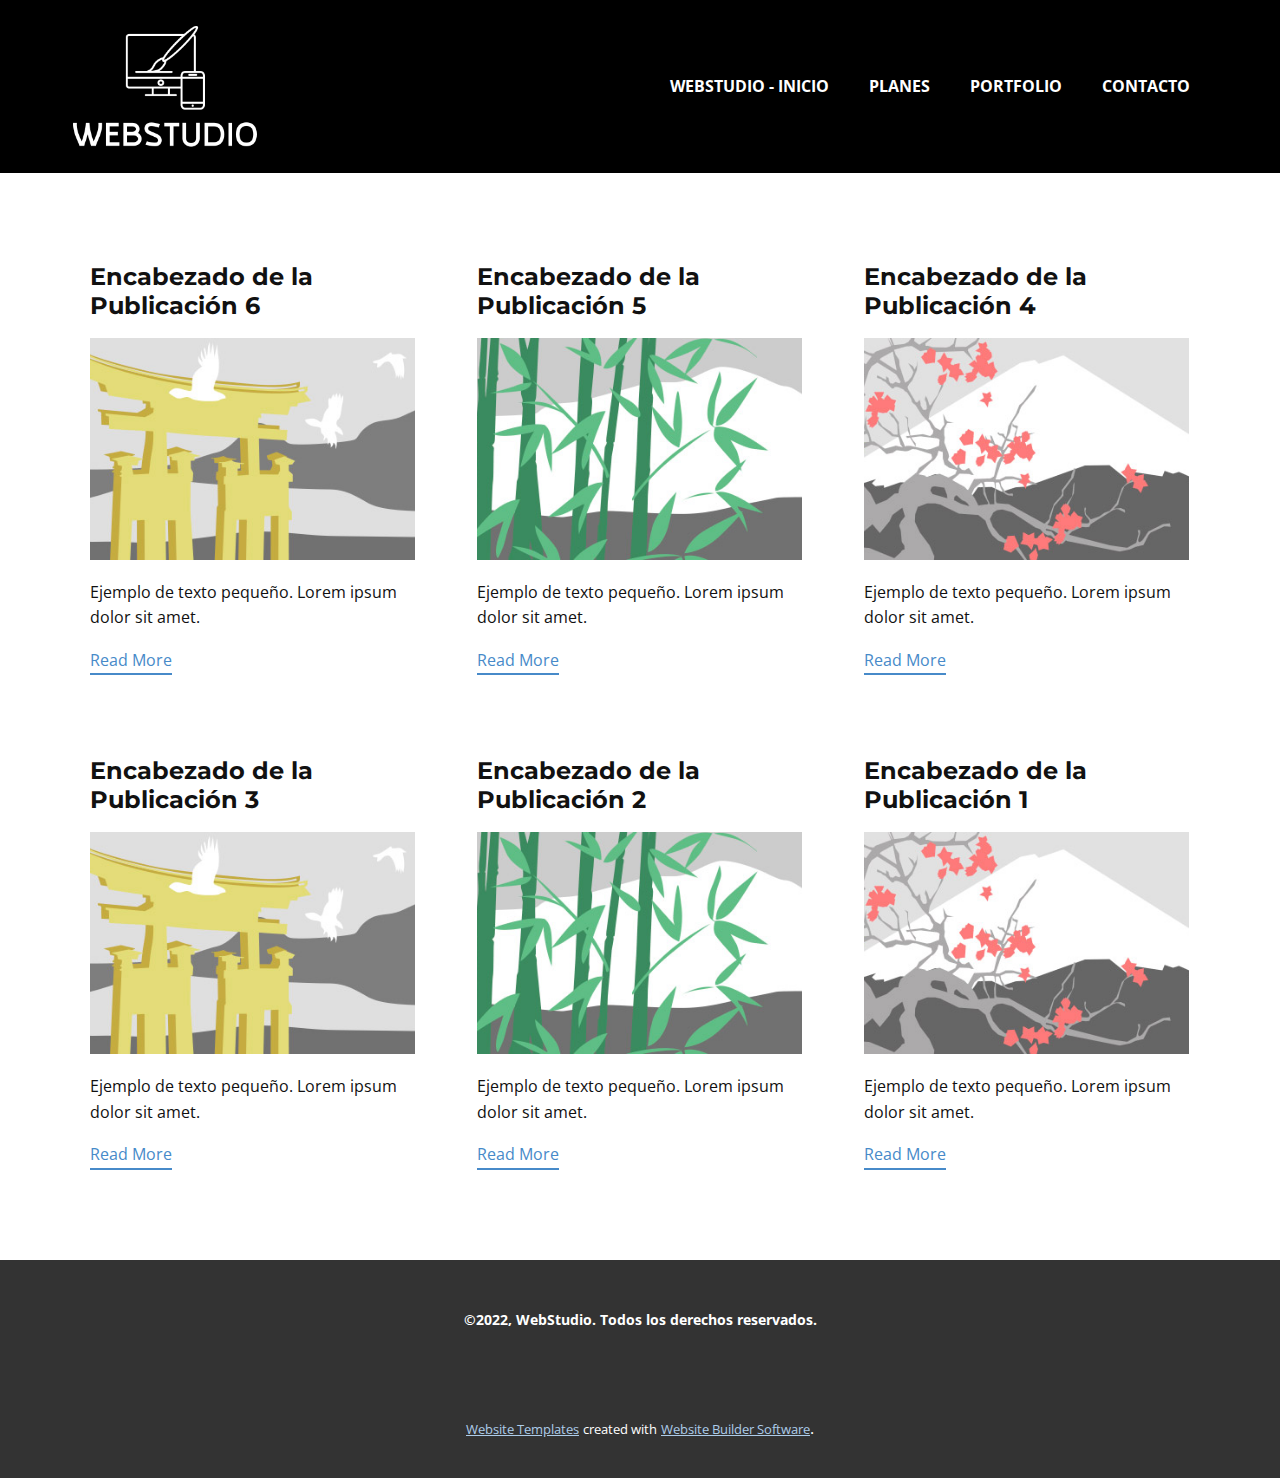
<file: blog/blog.html>
<!DOCTYPE html>
<html style="font-size: 16px;" lang="es"><head>
    <meta name="viewport" content="width=device-width, initial-scale=1.0">
    <meta charset="utf-8">
    <meta name="keywords" content="">
    <meta name="description" content="">
    <title>Blog Template</title>
    <link rel="stylesheet" href="../nicepage.css" media="screen">
<link rel="stylesheet" href="../Blog-Template.css" media="screen">
    <script class="u-script" type="text/javascript" src="../jquery.js" defer=""></script>
    <script class="u-script" type="text/javascript" src="../nicepage.js" defer=""></script>
    <meta name="generator" content="Nicepage 5.2.0, nicepage.com">
    <link rel="icon" href="../images/favicon1.png">
    <link id="u-theme-google-font" rel="stylesheet" href="https://fonts.googleapis.com/css?family=Montserrat:100,100i,200,200i,300,300i,400,400i,500,500i,600,600i,700,700i,800,800i,900,900i|Open+Sans:300,300i,400,400i,500,500i,600,600i,700,700i,800,800i">
    
    
    <script type="application/ld+json">{
		"@context": "http://schema.org",
		"@type": "Organization",
		"name": "WebStudio",
		"logo": "images/Proyectonuevo121.png"
}</script>
    <meta name="theme-color" content="#478ac9">
  </head>
  <body class="u-body u-xl-mode" data-lang="es"><header class="u-black u-clearfix u-header u-header" id="sec-663f"><div class="u-clearfix u-sheet u-sheet-1">
        <a href="https://nicepage.com" class="u-image u-logo u-image-1" data-image-width="300" data-image-height="205">
          <img src="../images/Proyectonuevo121.png" class="u-logo-image u-logo-image-1">
        </a>
        <nav class="u-menu u-menu-one-level u-offcanvas u-menu-1" data-responsive-from="MD">
          <div class="menu-collapse" style="font-size: 1rem; letter-spacing: 0px; text-transform: uppercase; font-weight: 700;">
            <a class="u-button-style u-custom-left-right-menu-spacing u-custom-padding-bottom u-custom-text-active-color u-custom-top-bottom-menu-spacing u-nav-link u-text-active-palette-1-base u-text-hover-palette-2-base" href="#" data-lang-en="{&quot;content&quot;:&quot;<svg class=\&quot;u-svg-link\&quot; viewBox=\&quot;0 0 24 24\&quot;><use xmlns:xlink=\&quot;http://www.w3.org/1999/xlink\&quot; xlink:href=\&quot;#menu-hamburger\&quot;></use></svg><svg class=\&quot;u-svg-content\&quot; version=\&quot;1.1\&quot; id=\&quot;menu-hamburger\&quot; viewBox=\&quot;0 0 16 16\&quot; x=\&quot;0px\&quot; y=\&quot;0px\&quot; xmlns:xlink=\&quot;http://www.w3.org/1999/xlink\&quot; xmlns=\&quot;http://www.w3.org/2000/svg\&quot;>    <g>        <rect y=\&quot;1\&quot; width=\&quot;16\&quot; height=\&quot;2\&quot;></rect>        <rect y=\&quot;7\&quot; width=\&quot;16\&quot; height=\&quot;2\&quot;></rect>        <rect y=\&quot;13\&quot; width=\&quot;16\&quot; height=\&quot;2\&quot;></rect>    </g></svg>&quot;,&quot;href&quot;:&quot;#&quot;}">
              <svg class="u-svg-link" viewBox="0 0 24 24"><use xmlns:xlink="http://www.w3.org/1999/xlink" xlink:href="#menu-hamburger"></use></svg>
              <svg class="u-svg-content" version="1.1" id="menu-hamburger" viewBox="0 0 16 16" x="0px" y="0px" xmlns:xlink="http://www.w3.org/1999/xlink" xmlns="http://www.w3.org/2000/svg"><g><rect y="1" width="16" height="2"></rect><rect y="7" width="16" height="2"></rect><rect y="13" width="16" height="2"></rect>
</g></svg>
            </a>
          </div>
          <div class="u-custom-menu u-nav-container">
            <ul class="u-nav u-unstyled u-nav-1"><li class="u-nav-item"><a class="u-button-style u-nav-link u-text-active-palette-2-base u-text-hover-palette-2-base" href="../WebStudio---Inicio.html" style="padding: 10px 20px;">WebStudio - Inicio</a>
</li><li class="u-nav-item"><a class="u-button-style u-nav-link u-text-active-palette-2-base u-text-hover-palette-2-base" href="../WebStudio---Inicio.html#carousel_248c" style="padding: 10px 20px;">Planes</a>
</li><li class="u-nav-item"><a class="u-button-style u-nav-link u-text-active-palette-2-base u-text-hover-palette-2-base" href="../WebStudio---Inicio.html#carousel_d7a3" style="padding: 10px 20px;">Portfolio</a>
</li><li class="u-nav-item"><a class="u-button-style u-nav-link u-text-active-palette-2-base u-text-hover-palette-2-base" href="../WebStudio---Inicio.html#carousel_56e6" style="padding: 10px 20px;">Contacto</a>
</li></ul>
          </div>
          <div class="u-custom-menu u-nav-container-collapse">
            <div class="u-black u-container-style u-inner-container-layout u-opacity u-opacity-95 u-sidenav">
              <div class="u-inner-container-layout u-sidenav-overflow">
                <div class="u-menu-close"></div>
                <ul class="u-align-center u-nav u-popupmenu-items u-unstyled u-nav-2"><li class="u-nav-item"><a class="u-button-style u-nav-link" href="../WebStudio---Inicio.html">WebStudio - Inicio</a>
</li><li class="u-nav-item"><a class="u-button-style u-nav-link" href="../WebStudio---Inicio.html#carousel_248c">Planes</a>
</li><li class="u-nav-item"><a class="u-button-style u-nav-link" href="../WebStudio---Inicio.html#carousel_d7a3">Portfolio</a>
</li><li class="u-nav-item"><a class="u-button-style u-nav-link" href="../WebStudio---Inicio.html#carousel_56e6">Contacto</a>
</li></ul>
              </div>
            </div>
            <div class="u-black u-menu-overlay u-opacity u-opacity-70"></div>
          </div>
        </nav>
      </div></header>
    <section class="u-clearfix u-section-1" id="sec-5347">
      <div class="u-clearfix u-sheet u-valign-middle u-sheet-1"><!--blog--><!--blog_options_json--><!--{"type":"Recent","source":"","tags":"","count":""}--><!--/blog_options_json-->
        <div class="u-blog u-expanded-width u-repeater u-repeater-1"><!--blog_post-->
          <div class="u-blog-post u-container-style u-repeater-item u-white u-repeater-item-1">
            <div class="u-container-layout u-similar-container u-valign-top u-container-layout-1"><!--blog_post_header-->
              <h4 class="u-blog-control u-text u-text-1">
                <a class="u-post-header-link" href="../blog/enviar-5.html">Encabezado de la Publicación 6</a>
              </h4><!--/blog_post_header--><!--blog_post_image-->
              <a class="u-post-header-link" href="../blog/enviar-5.html"><img alt="" class="u-blog-control u-expanded-width u-image u-image-default u-image-1" src="../images/8ad73f3c.jpeg"></a><!--/blog_post_image--><!--blog_post_content-->
              <div class="u-blog-control u-post-content u-text u-text-2 fr-view">Ejemplo de texto pequeño. Lorem ipsum dolor sit amet.</div><!--/blog_post_content--><!--blog_post_readmore-->
              <a href="../blog/enviar-5.html" class="u-blog-control u-border-2 u-border-palette-1-base u-btn u-btn-rectangle u-button-style u-none u-btn-1"><!--blog_post_readmore_content--><!--options_json--><!--{"content":"Read More","defaultValue":"Lee mas"}--><!--/options_json-->Read More<!--/blog_post_readmore_content--></a><!--/blog_post_readmore-->
            </div>
          </div><div class="u-blog-post u-container-style u-repeater-item u-video-cover u-white">
            <div class="u-container-layout u-similar-container u-valign-top u-container-layout-2"><!--blog_post_header-->
              <h4 class="u-blog-control u-text u-text-3">
                <a class="u-post-header-link" href="../blog/enviar-4.html">Encabezado de la Publicación 5</a>
              </h4><!--/blog_post_header--><!--blog_post_image-->
              <a class="u-post-header-link" href="../blog/enviar-4.html"><img alt="" class="u-blog-control u-expanded-width u-image u-image-default u-image-2" src="../images/68f64b9d.jpeg"></a><!--/blog_post_image--><!--blog_post_content-->
              <div class="u-blog-control u-post-content u-text u-text-4 fr-view">Ejemplo de texto pequeño. Lorem ipsum dolor sit amet.</div><!--/blog_post_content--><!--blog_post_readmore-->
              <a href="../blog/enviar-4.html" class="u-blog-control u-border-2 u-border-palette-1-base u-btn u-btn-rectangle u-button-style u-none u-btn-2"><!--blog_post_readmore_content--><!--options_json--><!--{"content":"Read More","defaultValue":"Lee mas"}--><!--/options_json-->Read More<!--/blog_post_readmore_content--></a><!--/blog_post_readmore-->
            </div>
          </div><div class="u-blog-post u-container-style u-repeater-item u-video-cover u-white">
            <div class="u-container-layout u-similar-container u-valign-top u-container-layout-3"><!--blog_post_header-->
              <h4 class="u-blog-control u-text u-text-5">
                <a class="u-post-header-link" href="../blog/enviar-3.html">Encabezado de la Publicación 4</a>
              </h4><!--/blog_post_header--><!--blog_post_image-->
              <a class="u-post-header-link" href="../blog/enviar-3.html"><img alt="" class="u-blog-control u-expanded-width u-image u-image-default u-image-3" src="../images/0fd3416c.jpeg"></a><!--/blog_post_image--><!--blog_post_content-->
              <div class="u-blog-control u-post-content u-text u-text-6 fr-view">Ejemplo de texto pequeño. Lorem ipsum dolor sit amet.</div><!--/blog_post_content--><!--blog_post_readmore-->
              <a href="../blog/enviar-3.html" class="u-blog-control u-border-2 u-border-palette-1-base u-btn u-btn-rectangle u-button-style u-none u-btn-3"><!--blog_post_readmore_content--><!--options_json--><!--{"content":"Read More","defaultValue":"Lee mas"}--><!--/options_json-->Read More<!--/blog_post_readmore_content--></a><!--/blog_post_readmore-->
            </div>
          </div><div class="u-blog-post u-container-style u-repeater-item u-white u-repeater-item-1">
            <div class="u-container-layout u-similar-container u-valign-top u-container-layout-1"><!--blog_post_header-->
              <h4 class="u-blog-control u-text u-text-1">
                <a class="u-post-header-link" href="../blog/enviar-2.html">Encabezado de la Publicación 3</a>
              </h4><!--/blog_post_header--><!--blog_post_image-->
              <a class="u-post-header-link" href="../blog/enviar-2.html"><img alt="" class="u-blog-control u-expanded-width u-image u-image-default u-image-1" src="../images/8ad73f3c.jpeg"></a><!--/blog_post_image--><!--blog_post_content-->
              <div class="u-blog-control u-post-content u-text u-text-2 fr-view">Ejemplo de texto pequeño. Lorem ipsum dolor sit amet.</div><!--/blog_post_content--><!--blog_post_readmore-->
              <a href="../blog/enviar-2.html" class="u-blog-control u-border-2 u-border-palette-1-base u-btn u-btn-rectangle u-button-style u-none u-btn-1"><!--blog_post_readmore_content--><!--options_json--><!--{"content":"Read More","defaultValue":"Lee mas"}--><!--/options_json-->Read More<!--/blog_post_readmore_content--></a><!--/blog_post_readmore-->
            </div>
          </div><div class="u-blog-post u-container-style u-repeater-item u-video-cover u-white">
            <div class="u-container-layout u-similar-container u-valign-top u-container-layout-2"><!--blog_post_header-->
              <h4 class="u-blog-control u-text u-text-3">
                <a class="u-post-header-link" href="../blog/enviar-1.html">Encabezado de la Publicación 2</a>
              </h4><!--/blog_post_header--><!--blog_post_image-->
              <a class="u-post-header-link" href="../blog/enviar-1.html"><img alt="" class="u-blog-control u-expanded-width u-image u-image-default u-image-2" src="../images/68f64b9d.jpeg"></a><!--/blog_post_image--><!--blog_post_content-->
              <div class="u-blog-control u-post-content u-text u-text-4 fr-view">Ejemplo de texto pequeño. Lorem ipsum dolor sit amet.</div><!--/blog_post_content--><!--blog_post_readmore-->
              <a href="../blog/enviar-1.html" class="u-blog-control u-border-2 u-border-palette-1-base u-btn u-btn-rectangle u-button-style u-none u-btn-2"><!--blog_post_readmore_content--><!--options_json--><!--{"content":"Read More","defaultValue":"Lee mas"}--><!--/options_json-->Read More<!--/blog_post_readmore_content--></a><!--/blog_post_readmore-->
            </div>
          </div><div class="u-blog-post u-container-style u-repeater-item u-video-cover u-white">
            <div class="u-container-layout u-similar-container u-valign-top u-container-layout-3"><!--blog_post_header-->
              <h4 class="u-blog-control u-text u-text-5">
                <a class="u-post-header-link" href="../blog/enviar.html">Encabezado de la Publicación 1</a>
              </h4><!--/blog_post_header--><!--blog_post_image-->
              <a class="u-post-header-link" href="../blog/enviar.html"><img alt="" class="u-blog-control u-expanded-width u-image u-image-default u-image-3" src="../images/0fd3416c.jpeg"></a><!--/blog_post_image--><!--blog_post_content-->
              <div class="u-blog-control u-post-content u-text u-text-6 fr-view">Ejemplo de texto pequeño. Lorem ipsum dolor sit amet.</div><!--/blog_post_content--><!--blog_post_readmore-->
              <a href="../blog/enviar.html" class="u-blog-control u-border-2 u-border-palette-1-base u-btn u-btn-rectangle u-button-style u-none u-btn-3"><!--blog_post_readmore_content--><!--options_json--><!--{"content":"Read More","defaultValue":"Lee mas"}--><!--/options_json-->Read More<!--/blog_post_readmore_content--></a><!--/blog_post_readmore-->
            </div>
          </div><!--/blog_post--><!--blog_post-->
          <!--/blog_post--><!--blog_post-->
          <!--/blog_post-->
        </div><!--/blog-->
      </div>
    </section>
    
    
    <footer class="u-align-center u-clearfix u-footer u-grey-80 u-footer" id="sec-ac21"><div class="u-clearfix u-sheet u-sheet-1">
        <p class="u-small-text u-text u-text-variant u-text-1" data-lang-en="Sample text. Click to select the Text Element."><b>©2022, WebStudio. Todos los derechos reservados.</b>
        </p>
      </div></footer>
    <section class="u-backlink u-clearfix u-grey-80">
      <a class="u-link" href="https://nicepage.com/website-templates" target="_blank">
        <span>Website Templates</span>
      </a>
      <p class="u-text">
        <span>created with</span>
      </p>
      <a class="u-link" href="" target="_blank">
        <span>Website Builder Software</span>
      </a>. 
    </section>
  
</body></html>
</file>
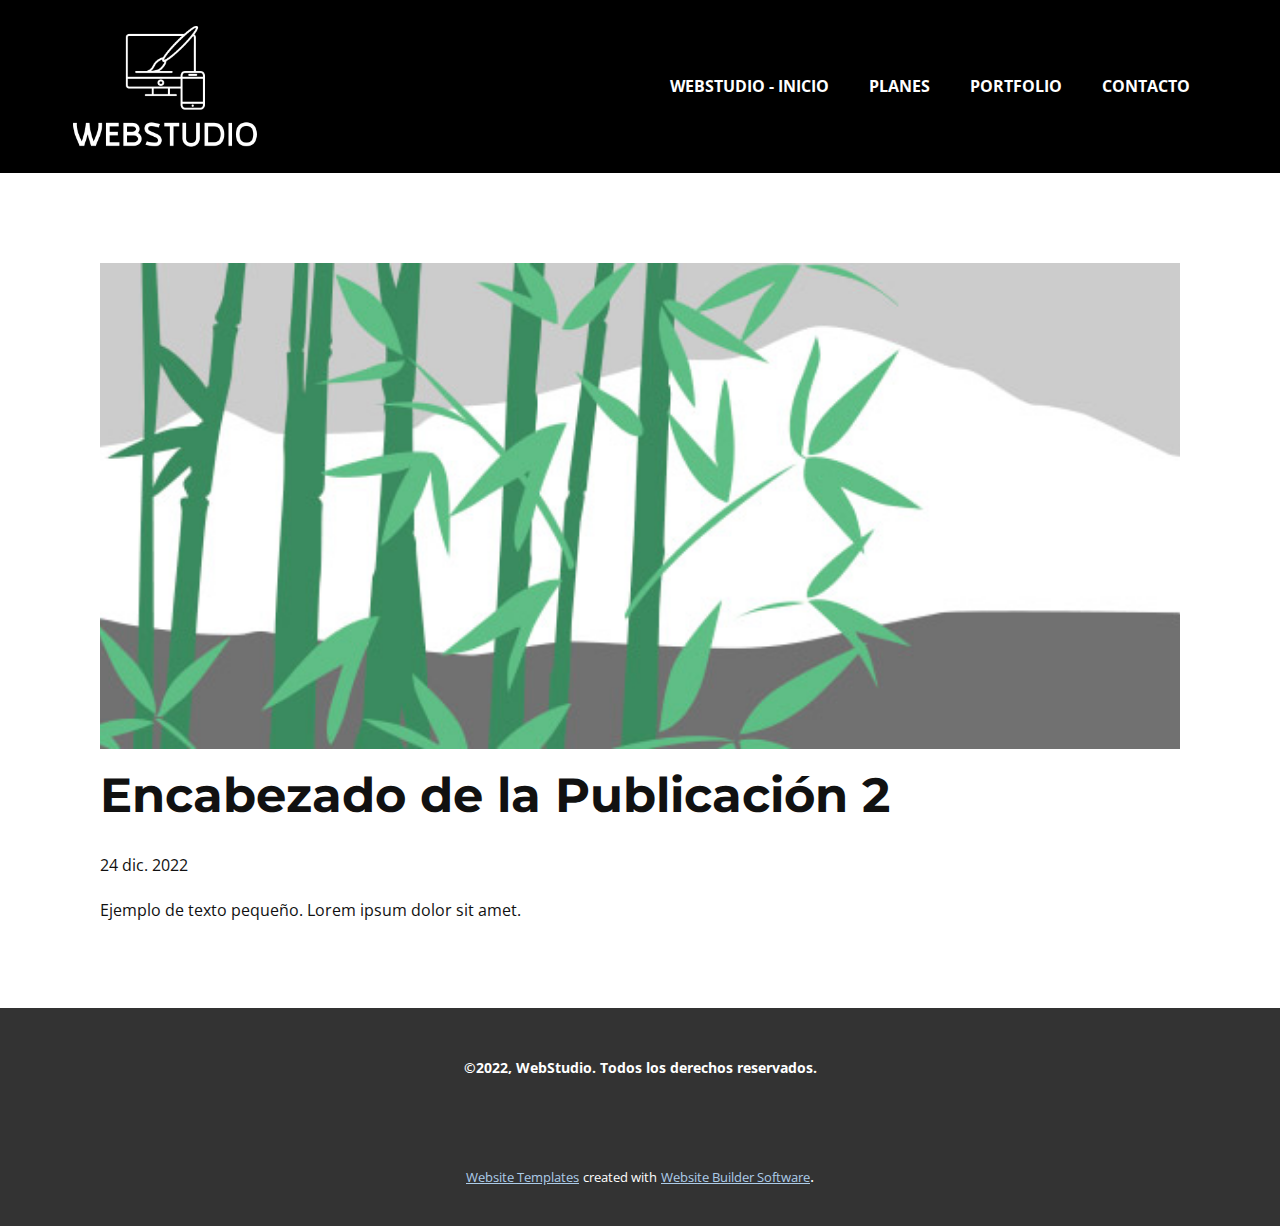
<file: blog/enviar-1.html>
<!DOCTYPE html>
<html style="font-size: 16px;" lang="es"><head>
    <meta name="viewport" content="width=device-width, initial-scale=1.0">
    <meta charset="utf-8">
    <meta name="keywords" content="Encabezado de la Publicación 1">
    <meta name="description" content="">
    <title>Encabezado de la Publicación 2</title>
    <link rel="stylesheet" href="../nicepage.css" media="screen">
<link rel="stylesheet" href="../Post-Template.css" media="screen">
    <script class="u-script" type="text/javascript" src="../jquery.js" defer=""></script>
    <script class="u-script" type="text/javascript" src="../nicepage.js" defer=""></script>
    <meta name="generator" content="Nicepage 5.2.0, nicepage.com">
    <link rel="icon" href="../images/favicon1.png">
    <link id="u-theme-google-font" rel="stylesheet" href="https://fonts.googleapis.com/css?family=Montserrat:100,100i,200,200i,300,300i,400,400i,500,500i,600,600i,700,700i,800,800i,900,900i|Open+Sans:300,300i,400,400i,500,500i,600,600i,700,700i,800,800i">
    <link id="u-page-google-font" rel="stylesheet" href="https://fonts.googleapis.com/css?family=Montserrat:100,100i,200,200i,300,300i,400,400i,500,500i,600,600i,700,700i,800,800i,900,900i">
    
    
    <script type="application/ld+json">{
		"@context": "http://schema.org",
		"@type": "Organization",
		"name": "WebStudio",
		"logo": "images/Proyectonuevo121.png"
}</script>
    <meta name="theme-color" content="#478ac9">
  </head>
  <body class="u-body u-xl-mode" data-lang="es"><header class="u-black u-clearfix u-header u-header" id="sec-663f"><div class="u-clearfix u-sheet u-sheet-1">
        <a href="https://nicepage.com" class="u-image u-logo u-image-1" data-image-width="300" data-image-height="205">
          <img src="../images/Proyectonuevo121.png" class="u-logo-image u-logo-image-1">
        </a>
        <nav class="u-menu u-menu-one-level u-offcanvas u-menu-1" data-responsive-from="MD">
          <div class="menu-collapse" style="font-size: 1rem; letter-spacing: 0px; text-transform: uppercase; font-weight: 700;">
            <a class="u-button-style u-custom-left-right-menu-spacing u-custom-padding-bottom u-custom-text-active-color u-custom-top-bottom-menu-spacing u-nav-link u-text-active-palette-1-base u-text-hover-palette-2-base" href="#" data-lang-en="{&quot;content&quot;:&quot;<svg class=\&quot;u-svg-link\&quot; viewBox=\&quot;0 0 24 24\&quot;><use xmlns:xlink=\&quot;http://www.w3.org/1999/xlink\&quot; xlink:href=\&quot;#menu-hamburger\&quot;></use></svg><svg class=\&quot;u-svg-content\&quot; version=\&quot;1.1\&quot; id=\&quot;menu-hamburger\&quot; viewBox=\&quot;0 0 16 16\&quot; x=\&quot;0px\&quot; y=\&quot;0px\&quot; xmlns:xlink=\&quot;http://www.w3.org/1999/xlink\&quot; xmlns=\&quot;http://www.w3.org/2000/svg\&quot;>    <g>        <rect y=\&quot;1\&quot; width=\&quot;16\&quot; height=\&quot;2\&quot;></rect>        <rect y=\&quot;7\&quot; width=\&quot;16\&quot; height=\&quot;2\&quot;></rect>        <rect y=\&quot;13\&quot; width=\&quot;16\&quot; height=\&quot;2\&quot;></rect>    </g></svg>&quot;,&quot;href&quot;:&quot;#&quot;}">
              <svg class="u-svg-link" viewBox="0 0 24 24"><use xmlns:xlink="http://www.w3.org/1999/xlink" xlink:href="#menu-hamburger"></use></svg>
              <svg class="u-svg-content" version="1.1" id="menu-hamburger" viewBox="0 0 16 16" x="0px" y="0px" xmlns:xlink="http://www.w3.org/1999/xlink" xmlns="http://www.w3.org/2000/svg"><g><rect y="1" width="16" height="2"></rect><rect y="7" width="16" height="2"></rect><rect y="13" width="16" height="2"></rect>
</g></svg>
            </a>
          </div>
          <div class="u-custom-menu u-nav-container">
            <ul class="u-nav u-unstyled u-nav-1"><li class="u-nav-item"><a class="u-button-style u-nav-link u-text-active-palette-2-base u-text-hover-palette-2-base" href="../WebStudio---Inicio.html" style="padding: 10px 20px;">WebStudio - Inicio</a>
</li><li class="u-nav-item"><a class="u-button-style u-nav-link u-text-active-palette-2-base u-text-hover-palette-2-base" href="../WebStudio---Inicio.html#carousel_248c" style="padding: 10px 20px;">Planes</a>
</li><li class="u-nav-item"><a class="u-button-style u-nav-link u-text-active-palette-2-base u-text-hover-palette-2-base" href="../WebStudio---Inicio.html#carousel_d7a3" style="padding: 10px 20px;">Portfolio</a>
</li><li class="u-nav-item"><a class="u-button-style u-nav-link u-text-active-palette-2-base u-text-hover-palette-2-base" href="../WebStudio---Inicio.html#carousel_56e6" style="padding: 10px 20px;">Contacto</a>
</li></ul>
          </div>
          <div class="u-custom-menu u-nav-container-collapse">
            <div class="u-black u-container-style u-inner-container-layout u-opacity u-opacity-95 u-sidenav">
              <div class="u-inner-container-layout u-sidenav-overflow">
                <div class="u-menu-close"></div>
                <ul class="u-align-center u-nav u-popupmenu-items u-unstyled u-nav-2"><li class="u-nav-item"><a class="u-button-style u-nav-link" href="../WebStudio---Inicio.html">WebStudio - Inicio</a>
</li><li class="u-nav-item"><a class="u-button-style u-nav-link" href="../WebStudio---Inicio.html#carousel_248c">Planes</a>
</li><li class="u-nav-item"><a class="u-button-style u-nav-link" href="../WebStudio---Inicio.html#carousel_d7a3">Portfolio</a>
</li><li class="u-nav-item"><a class="u-button-style u-nav-link" href="../WebStudio---Inicio.html#carousel_56e6">Contacto</a>
</li></ul>
              </div>
            </div>
            <div class="u-black u-menu-overlay u-opacity u-opacity-70"></div>
          </div>
        </nav>
      </div></header>
    <section class="u-align-center u-clearfix u-section-1" id="sec-c4b0">
      <div class="u-clearfix u-sheet u-valign-middle-md u-valign-middle-sm u-valign-middle-xs u-sheet-1"><!--post_details--><!--post_details_options_json--><!--{"source":""}--><!--/post_details_options_json--><!--blog_post-->
        <div class="u-container-style u-expanded-width u-post-details u-post-details-1">
          <div class="u-container-layout u-valign-middle u-container-layout-1"><!--blog_post_image-->
            <img alt="" class="u-blog-control u-expanded-width u-image u-image-default u-image-1" src="../images/68f64b9d.jpeg"><!--/blog_post_image--><!--blog_post_header-->
            <h2 class="u-blog-control u-text u-text-1">Encabezado de la Publicación 2</h2><!--/blog_post_header--><!--blog_post_metadata-->
            <div class="u-blog-control u-metadata u-metadata-1"><!--blog_post_metadata_date-->
              <span class="u-meta-date u-meta-icon">24 dic. 2022</span><!--/blog_post_metadata_date--><!--blog_post_metadata_category-->
              <!--/blog_post_metadata_category--><!--blog_post_metadata_comments-->
              <!--/blog_post_metadata_comments-->
            </div><!--/blog_post_metadata--><!--blog_post_content-->
            <div class="u-align-justify u-blog-control u-post-content u-text u-text-2 fr-view">
  Ejemplo de texto pequeño. Lorem ipsum dolor sit amet.
  </div><!--/blog_post_content-->
          </div>
        </div><!--/blog_post--><!--/post_details-->
      </div>
    </section>
    
    
    <footer class="u-align-center u-clearfix u-footer u-grey-80 u-footer" id="sec-ac21"><div class="u-clearfix u-sheet u-sheet-1">
        <p class="u-small-text u-text u-text-variant u-text-1" data-lang-en="Sample text. Click to select the Text Element."><b>©2022, WebStudio. Todos los derechos reservados.</b>
        </p>
      </div></footer>
    <section class="u-backlink u-clearfix u-grey-80">
      <a class="u-link" href="https://nicepage.com/website-templates" target="_blank">
        <span>Website Templates</span>
      </a>
      <p class="u-text">
        <span>created with</span>
      </p>
      <a class="u-link" href="" target="_blank">
        <span>Website Builder Software</span>
      </a>. 
    </section>
  
</body></html>
</file>
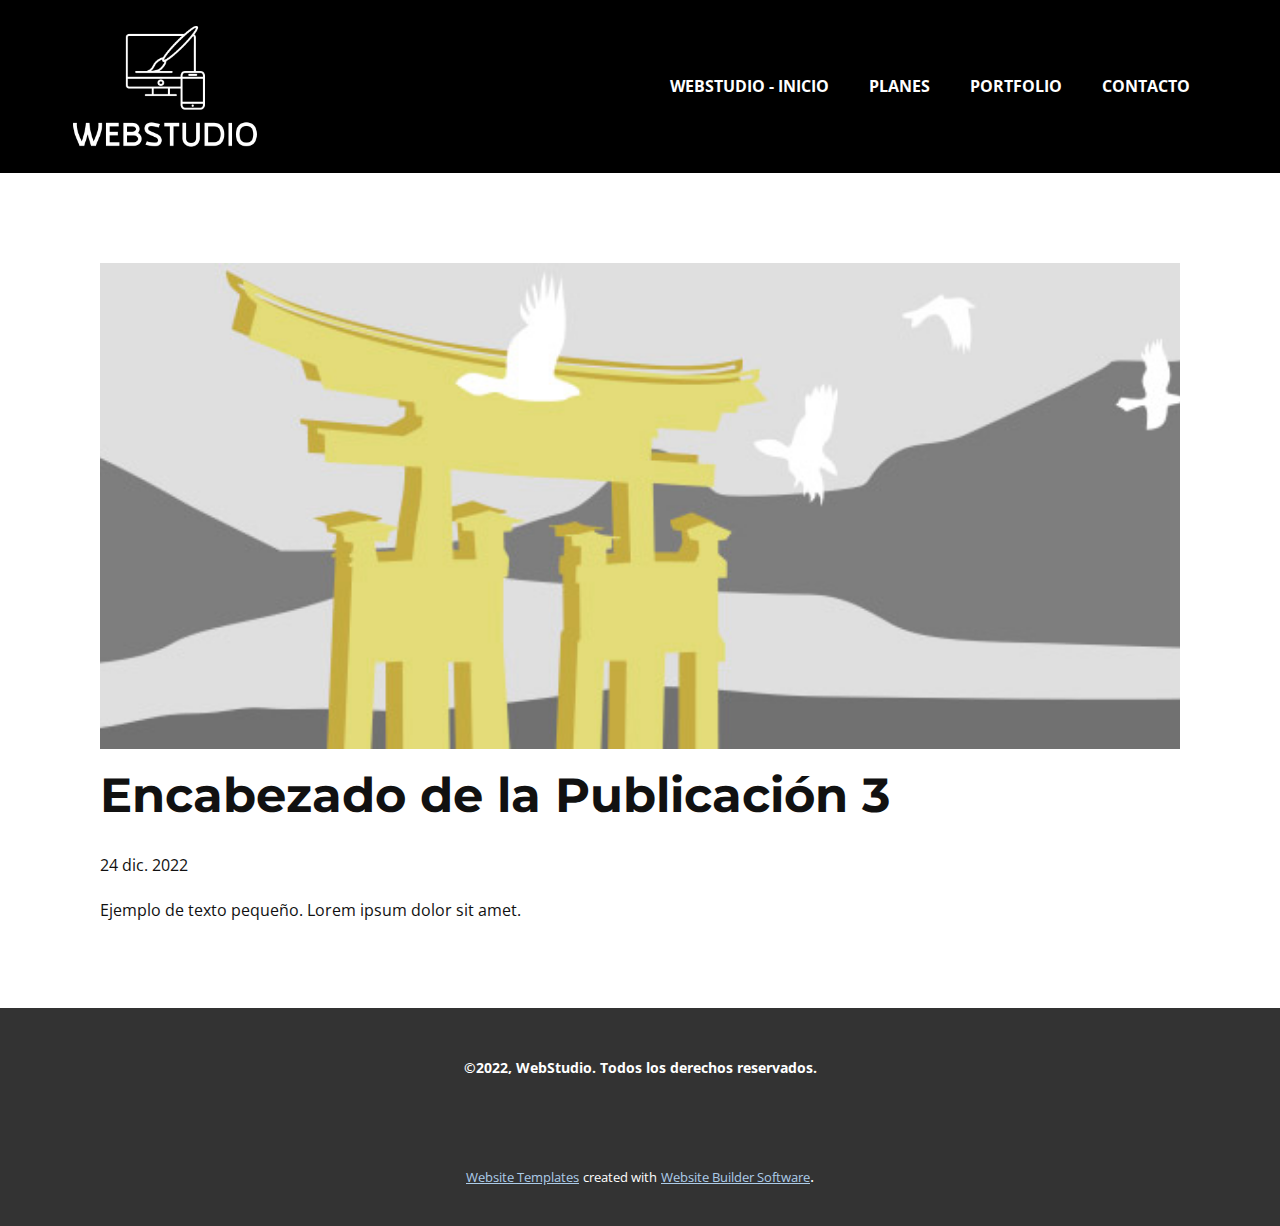
<file: blog/enviar-2.html>
<!DOCTYPE html>
<html style="font-size: 16px;" lang="es"><head>
    <meta name="viewport" content="width=device-width, initial-scale=1.0">
    <meta charset="utf-8">
    <meta name="keywords" content="Encabezado de la Publicación 1">
    <meta name="description" content="">
    <title>Encabezado de la Publicación 3</title>
    <link rel="stylesheet" href="../nicepage.css" media="screen">
<link rel="stylesheet" href="../Post-Template.css" media="screen">
    <script class="u-script" type="text/javascript" src="../jquery.js" defer=""></script>
    <script class="u-script" type="text/javascript" src="../nicepage.js" defer=""></script>
    <meta name="generator" content="Nicepage 5.2.0, nicepage.com">
    <link rel="icon" href="../images/favicon1.png">
    <link id="u-theme-google-font" rel="stylesheet" href="https://fonts.googleapis.com/css?family=Montserrat:100,100i,200,200i,300,300i,400,400i,500,500i,600,600i,700,700i,800,800i,900,900i|Open+Sans:300,300i,400,400i,500,500i,600,600i,700,700i,800,800i">
    <link id="u-page-google-font" rel="stylesheet" href="https://fonts.googleapis.com/css?family=Montserrat:100,100i,200,200i,300,300i,400,400i,500,500i,600,600i,700,700i,800,800i,900,900i">
    
    
    <script type="application/ld+json">{
		"@context": "http://schema.org",
		"@type": "Organization",
		"name": "WebStudio",
		"logo": "images/Proyectonuevo121.png"
}</script>
    <meta name="theme-color" content="#478ac9">
  </head>
  <body class="u-body u-xl-mode" data-lang="es"><header class="u-black u-clearfix u-header u-header" id="sec-663f"><div class="u-clearfix u-sheet u-sheet-1">
        <a href="https://nicepage.com" class="u-image u-logo u-image-1" data-image-width="300" data-image-height="205">
          <img src="../images/Proyectonuevo121.png" class="u-logo-image u-logo-image-1">
        </a>
        <nav class="u-menu u-menu-one-level u-offcanvas u-menu-1" data-responsive-from="MD">
          <div class="menu-collapse" style="font-size: 1rem; letter-spacing: 0px; text-transform: uppercase; font-weight: 700;">
            <a class="u-button-style u-custom-left-right-menu-spacing u-custom-padding-bottom u-custom-text-active-color u-custom-top-bottom-menu-spacing u-nav-link u-text-active-palette-1-base u-text-hover-palette-2-base" href="#" data-lang-en="{&quot;content&quot;:&quot;<svg class=\&quot;u-svg-link\&quot; viewBox=\&quot;0 0 24 24\&quot;><use xmlns:xlink=\&quot;http://www.w3.org/1999/xlink\&quot; xlink:href=\&quot;#menu-hamburger\&quot;></use></svg><svg class=\&quot;u-svg-content\&quot; version=\&quot;1.1\&quot; id=\&quot;menu-hamburger\&quot; viewBox=\&quot;0 0 16 16\&quot; x=\&quot;0px\&quot; y=\&quot;0px\&quot; xmlns:xlink=\&quot;http://www.w3.org/1999/xlink\&quot; xmlns=\&quot;http://www.w3.org/2000/svg\&quot;>    <g>        <rect y=\&quot;1\&quot; width=\&quot;16\&quot; height=\&quot;2\&quot;></rect>        <rect y=\&quot;7\&quot; width=\&quot;16\&quot; height=\&quot;2\&quot;></rect>        <rect y=\&quot;13\&quot; width=\&quot;16\&quot; height=\&quot;2\&quot;></rect>    </g></svg>&quot;,&quot;href&quot;:&quot;#&quot;}">
              <svg class="u-svg-link" viewBox="0 0 24 24"><use xmlns:xlink="http://www.w3.org/1999/xlink" xlink:href="#menu-hamburger"></use></svg>
              <svg class="u-svg-content" version="1.1" id="menu-hamburger" viewBox="0 0 16 16" x="0px" y="0px" xmlns:xlink="http://www.w3.org/1999/xlink" xmlns="http://www.w3.org/2000/svg"><g><rect y="1" width="16" height="2"></rect><rect y="7" width="16" height="2"></rect><rect y="13" width="16" height="2"></rect>
</g></svg>
            </a>
          </div>
          <div class="u-custom-menu u-nav-container">
            <ul class="u-nav u-unstyled u-nav-1"><li class="u-nav-item"><a class="u-button-style u-nav-link u-text-active-palette-2-base u-text-hover-palette-2-base" href="../WebStudio---Inicio.html" style="padding: 10px 20px;">WebStudio - Inicio</a>
</li><li class="u-nav-item"><a class="u-button-style u-nav-link u-text-active-palette-2-base u-text-hover-palette-2-base" href="../WebStudio---Inicio.html#carousel_248c" style="padding: 10px 20px;">Planes</a>
</li><li class="u-nav-item"><a class="u-button-style u-nav-link u-text-active-palette-2-base u-text-hover-palette-2-base" href="../WebStudio---Inicio.html#carousel_d7a3" style="padding: 10px 20px;">Portfolio</a>
</li><li class="u-nav-item"><a class="u-button-style u-nav-link u-text-active-palette-2-base u-text-hover-palette-2-base" href="../WebStudio---Inicio.html#carousel_56e6" style="padding: 10px 20px;">Contacto</a>
</li></ul>
          </div>
          <div class="u-custom-menu u-nav-container-collapse">
            <div class="u-black u-container-style u-inner-container-layout u-opacity u-opacity-95 u-sidenav">
              <div class="u-inner-container-layout u-sidenav-overflow">
                <div class="u-menu-close"></div>
                <ul class="u-align-center u-nav u-popupmenu-items u-unstyled u-nav-2"><li class="u-nav-item"><a class="u-button-style u-nav-link" href="../WebStudio---Inicio.html">WebStudio - Inicio</a>
</li><li class="u-nav-item"><a class="u-button-style u-nav-link" href="../WebStudio---Inicio.html#carousel_248c">Planes</a>
</li><li class="u-nav-item"><a class="u-button-style u-nav-link" href="../WebStudio---Inicio.html#carousel_d7a3">Portfolio</a>
</li><li class="u-nav-item"><a class="u-button-style u-nav-link" href="../WebStudio---Inicio.html#carousel_56e6">Contacto</a>
</li></ul>
              </div>
            </div>
            <div class="u-black u-menu-overlay u-opacity u-opacity-70"></div>
          </div>
        </nav>
      </div></header>
    <section class="u-align-center u-clearfix u-section-1" id="sec-c4b0">
      <div class="u-clearfix u-sheet u-valign-middle-md u-valign-middle-sm u-valign-middle-xs u-sheet-1"><!--post_details--><!--post_details_options_json--><!--{"source":""}--><!--/post_details_options_json--><!--blog_post-->
        <div class="u-container-style u-expanded-width u-post-details u-post-details-1">
          <div class="u-container-layout u-valign-middle u-container-layout-1"><!--blog_post_image-->
            <img alt="" class="u-blog-control u-expanded-width u-image u-image-default u-image-1" src="../images/8ad73f3c.jpeg"><!--/blog_post_image--><!--blog_post_header-->
            <h2 class="u-blog-control u-text u-text-1">Encabezado de la Publicación 3</h2><!--/blog_post_header--><!--blog_post_metadata-->
            <div class="u-blog-control u-metadata u-metadata-1"><!--blog_post_metadata_date-->
              <span class="u-meta-date u-meta-icon">24 dic. 2022</span><!--/blog_post_metadata_date--><!--blog_post_metadata_category-->
              <!--/blog_post_metadata_category--><!--blog_post_metadata_comments-->
              <!--/blog_post_metadata_comments-->
            </div><!--/blog_post_metadata--><!--blog_post_content-->
            <div class="u-align-justify u-blog-control u-post-content u-text u-text-2 fr-view">
  Ejemplo de texto pequeño. Lorem ipsum dolor sit amet.
  </div><!--/blog_post_content-->
          </div>
        </div><!--/blog_post--><!--/post_details-->
      </div>
    </section>
    
    
    <footer class="u-align-center u-clearfix u-footer u-grey-80 u-footer" id="sec-ac21"><div class="u-clearfix u-sheet u-sheet-1">
        <p class="u-small-text u-text u-text-variant u-text-1" data-lang-en="Sample text. Click to select the Text Element."><b>©2022, WebStudio. Todos los derechos reservados.</b>
        </p>
      </div></footer>
    <section class="u-backlink u-clearfix u-grey-80">
      <a class="u-link" href="https://nicepage.com/website-templates" target="_blank">
        <span>Website Templates</span>
      </a>
      <p class="u-text">
        <span>created with</span>
      </p>
      <a class="u-link" href="" target="_blank">
        <span>Website Builder Software</span>
      </a>. 
    </section>
  
</body></html>
</file>
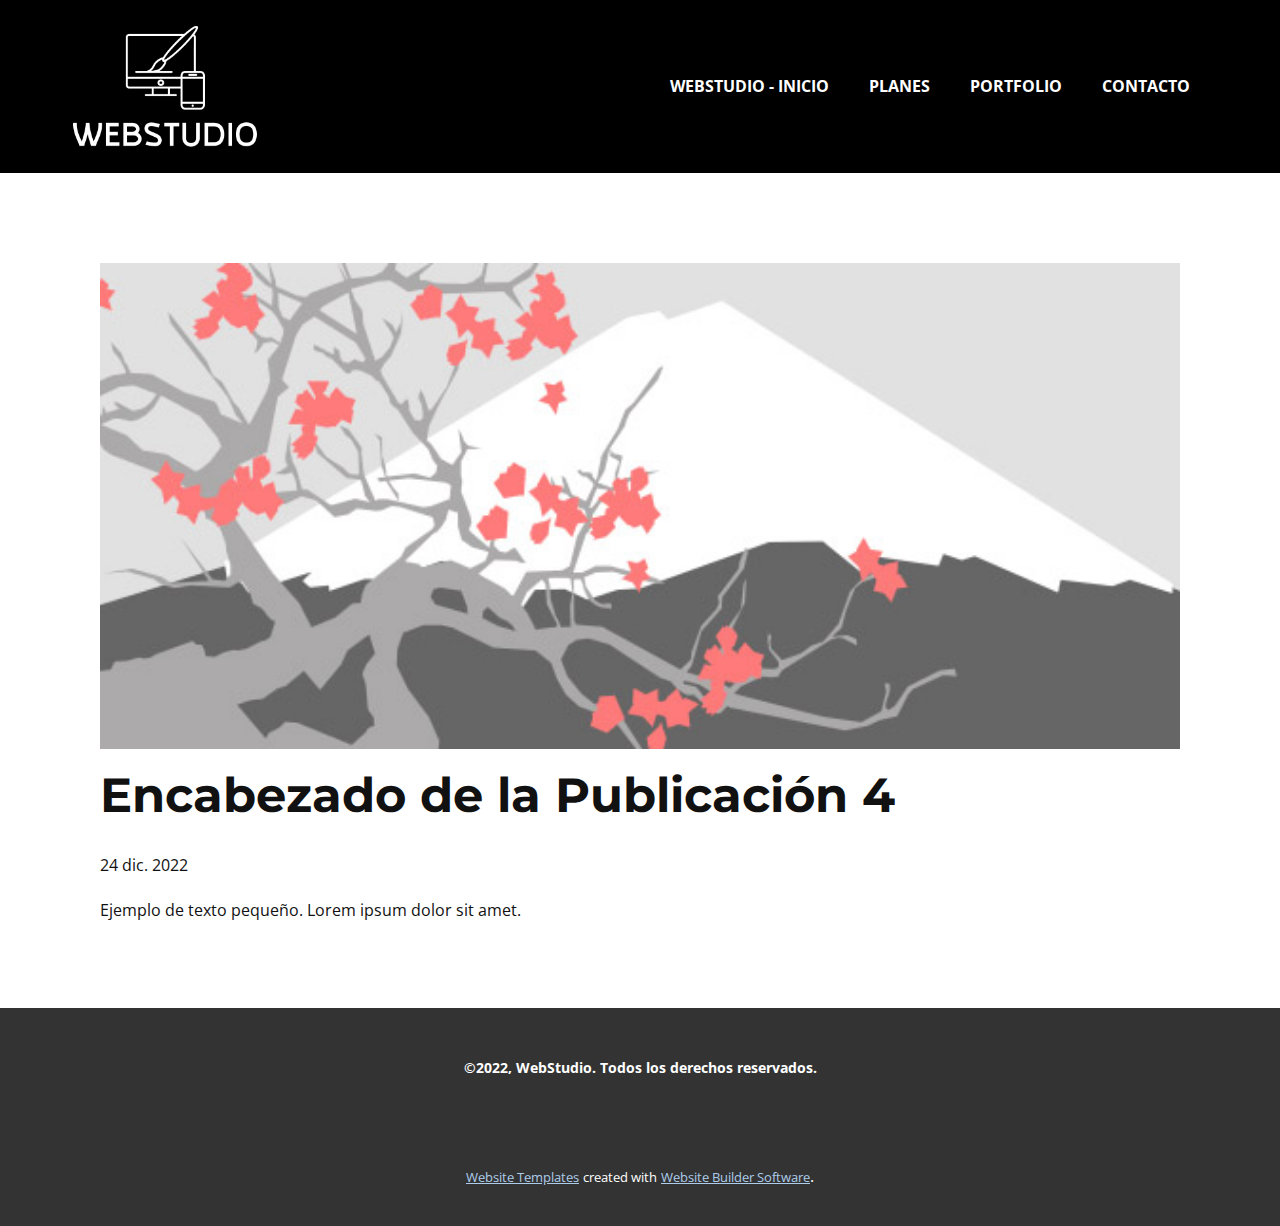
<file: blog/enviar-3.html>
<!DOCTYPE html>
<html style="font-size: 16px;" lang="es"><head>
    <meta name="viewport" content="width=device-width, initial-scale=1.0">
    <meta charset="utf-8">
    <meta name="keywords" content="Encabezado de la Publicación 1">
    <meta name="description" content="">
    <title>Encabezado de la Publicación 4</title>
    <link rel="stylesheet" href="../nicepage.css" media="screen">
<link rel="stylesheet" href="../Post-Template.css" media="screen">
    <script class="u-script" type="text/javascript" src="../jquery.js" defer=""></script>
    <script class="u-script" type="text/javascript" src="../nicepage.js" defer=""></script>
    <meta name="generator" content="Nicepage 5.2.0, nicepage.com">
    <link rel="icon" href="../images/favicon1.png">
    <link id="u-theme-google-font" rel="stylesheet" href="https://fonts.googleapis.com/css?family=Montserrat:100,100i,200,200i,300,300i,400,400i,500,500i,600,600i,700,700i,800,800i,900,900i|Open+Sans:300,300i,400,400i,500,500i,600,600i,700,700i,800,800i">
    <link id="u-page-google-font" rel="stylesheet" href="https://fonts.googleapis.com/css?family=Montserrat:100,100i,200,200i,300,300i,400,400i,500,500i,600,600i,700,700i,800,800i,900,900i">
    
    
    <script type="application/ld+json">{
		"@context": "http://schema.org",
		"@type": "Organization",
		"name": "WebStudio",
		"logo": "images/Proyectonuevo121.png"
}</script>
    <meta name="theme-color" content="#478ac9">
  </head>
  <body class="u-body u-xl-mode" data-lang="es"><header class="u-black u-clearfix u-header u-header" id="sec-663f"><div class="u-clearfix u-sheet u-sheet-1">
        <a href="https://nicepage.com" class="u-image u-logo u-image-1" data-image-width="300" data-image-height="205">
          <img src="../images/Proyectonuevo121.png" class="u-logo-image u-logo-image-1">
        </a>
        <nav class="u-menu u-menu-one-level u-offcanvas u-menu-1" data-responsive-from="MD">
          <div class="menu-collapse" style="font-size: 1rem; letter-spacing: 0px; text-transform: uppercase; font-weight: 700;">
            <a class="u-button-style u-custom-left-right-menu-spacing u-custom-padding-bottom u-custom-text-active-color u-custom-top-bottom-menu-spacing u-nav-link u-text-active-palette-1-base u-text-hover-palette-2-base" href="#" data-lang-en="{&quot;content&quot;:&quot;<svg class=\&quot;u-svg-link\&quot; viewBox=\&quot;0 0 24 24\&quot;><use xmlns:xlink=\&quot;http://www.w3.org/1999/xlink\&quot; xlink:href=\&quot;#menu-hamburger\&quot;></use></svg><svg class=\&quot;u-svg-content\&quot; version=\&quot;1.1\&quot; id=\&quot;menu-hamburger\&quot; viewBox=\&quot;0 0 16 16\&quot; x=\&quot;0px\&quot; y=\&quot;0px\&quot; xmlns:xlink=\&quot;http://www.w3.org/1999/xlink\&quot; xmlns=\&quot;http://www.w3.org/2000/svg\&quot;>    <g>        <rect y=\&quot;1\&quot; width=\&quot;16\&quot; height=\&quot;2\&quot;></rect>        <rect y=\&quot;7\&quot; width=\&quot;16\&quot; height=\&quot;2\&quot;></rect>        <rect y=\&quot;13\&quot; width=\&quot;16\&quot; height=\&quot;2\&quot;></rect>    </g></svg>&quot;,&quot;href&quot;:&quot;#&quot;}">
              <svg class="u-svg-link" viewBox="0 0 24 24"><use xmlns:xlink="http://www.w3.org/1999/xlink" xlink:href="#menu-hamburger"></use></svg>
              <svg class="u-svg-content" version="1.1" id="menu-hamburger" viewBox="0 0 16 16" x="0px" y="0px" xmlns:xlink="http://www.w3.org/1999/xlink" xmlns="http://www.w3.org/2000/svg"><g><rect y="1" width="16" height="2"></rect><rect y="7" width="16" height="2"></rect><rect y="13" width="16" height="2"></rect>
</g></svg>
            </a>
          </div>
          <div class="u-custom-menu u-nav-container">
            <ul class="u-nav u-unstyled u-nav-1"><li class="u-nav-item"><a class="u-button-style u-nav-link u-text-active-palette-2-base u-text-hover-palette-2-base" href="../WebStudio---Inicio.html" style="padding: 10px 20px;">WebStudio - Inicio</a>
</li><li class="u-nav-item"><a class="u-button-style u-nav-link u-text-active-palette-2-base u-text-hover-palette-2-base" href="../WebStudio---Inicio.html#carousel_248c" style="padding: 10px 20px;">Planes</a>
</li><li class="u-nav-item"><a class="u-button-style u-nav-link u-text-active-palette-2-base u-text-hover-palette-2-base" href="../WebStudio---Inicio.html#carousel_d7a3" style="padding: 10px 20px;">Portfolio</a>
</li><li class="u-nav-item"><a class="u-button-style u-nav-link u-text-active-palette-2-base u-text-hover-palette-2-base" href="../WebStudio---Inicio.html#carousel_56e6" style="padding: 10px 20px;">Contacto</a>
</li></ul>
          </div>
          <div class="u-custom-menu u-nav-container-collapse">
            <div class="u-black u-container-style u-inner-container-layout u-opacity u-opacity-95 u-sidenav">
              <div class="u-inner-container-layout u-sidenav-overflow">
                <div class="u-menu-close"></div>
                <ul class="u-align-center u-nav u-popupmenu-items u-unstyled u-nav-2"><li class="u-nav-item"><a class="u-button-style u-nav-link" href="../WebStudio---Inicio.html">WebStudio - Inicio</a>
</li><li class="u-nav-item"><a class="u-button-style u-nav-link" href="../WebStudio---Inicio.html#carousel_248c">Planes</a>
</li><li class="u-nav-item"><a class="u-button-style u-nav-link" href="../WebStudio---Inicio.html#carousel_d7a3">Portfolio</a>
</li><li class="u-nav-item"><a class="u-button-style u-nav-link" href="../WebStudio---Inicio.html#carousel_56e6">Contacto</a>
</li></ul>
              </div>
            </div>
            <div class="u-black u-menu-overlay u-opacity u-opacity-70"></div>
          </div>
        </nav>
      </div></header>
    <section class="u-align-center u-clearfix u-section-1" id="sec-c4b0">
      <div class="u-clearfix u-sheet u-valign-middle-md u-valign-middle-sm u-valign-middle-xs u-sheet-1"><!--post_details--><!--post_details_options_json--><!--{"source":""}--><!--/post_details_options_json--><!--blog_post-->
        <div class="u-container-style u-expanded-width u-post-details u-post-details-1">
          <div class="u-container-layout u-valign-middle u-container-layout-1"><!--blog_post_image-->
            <img alt="" class="u-blog-control u-expanded-width u-image u-image-default u-image-1" src="../images/0fd3416c.jpeg"><!--/blog_post_image--><!--blog_post_header-->
            <h2 class="u-blog-control u-text u-text-1">Encabezado de la Publicación 4</h2><!--/blog_post_header--><!--blog_post_metadata-->
            <div class="u-blog-control u-metadata u-metadata-1"><!--blog_post_metadata_date-->
              <span class="u-meta-date u-meta-icon">24 dic. 2022</span><!--/blog_post_metadata_date--><!--blog_post_metadata_category-->
              <!--/blog_post_metadata_category--><!--blog_post_metadata_comments-->
              <!--/blog_post_metadata_comments-->
            </div><!--/blog_post_metadata--><!--blog_post_content-->
            <div class="u-align-justify u-blog-control u-post-content u-text u-text-2 fr-view">
  Ejemplo de texto pequeño. Lorem ipsum dolor sit amet.
  </div><!--/blog_post_content-->
          </div>
        </div><!--/blog_post--><!--/post_details-->
      </div>
    </section>
    
    
    <footer class="u-align-center u-clearfix u-footer u-grey-80 u-footer" id="sec-ac21"><div class="u-clearfix u-sheet u-sheet-1">
        <p class="u-small-text u-text u-text-variant u-text-1" data-lang-en="Sample text. Click to select the Text Element."><b>©2022, WebStudio. Todos los derechos reservados.</b>
        </p>
      </div></footer>
    <section class="u-backlink u-clearfix u-grey-80">
      <a class="u-link" href="https://nicepage.com/website-templates" target="_blank">
        <span>Website Templates</span>
      </a>
      <p class="u-text">
        <span>created with</span>
      </p>
      <a class="u-link" href="" target="_blank">
        <span>Website Builder Software</span>
      </a>. 
    </section>
  
</body></html>
</file>
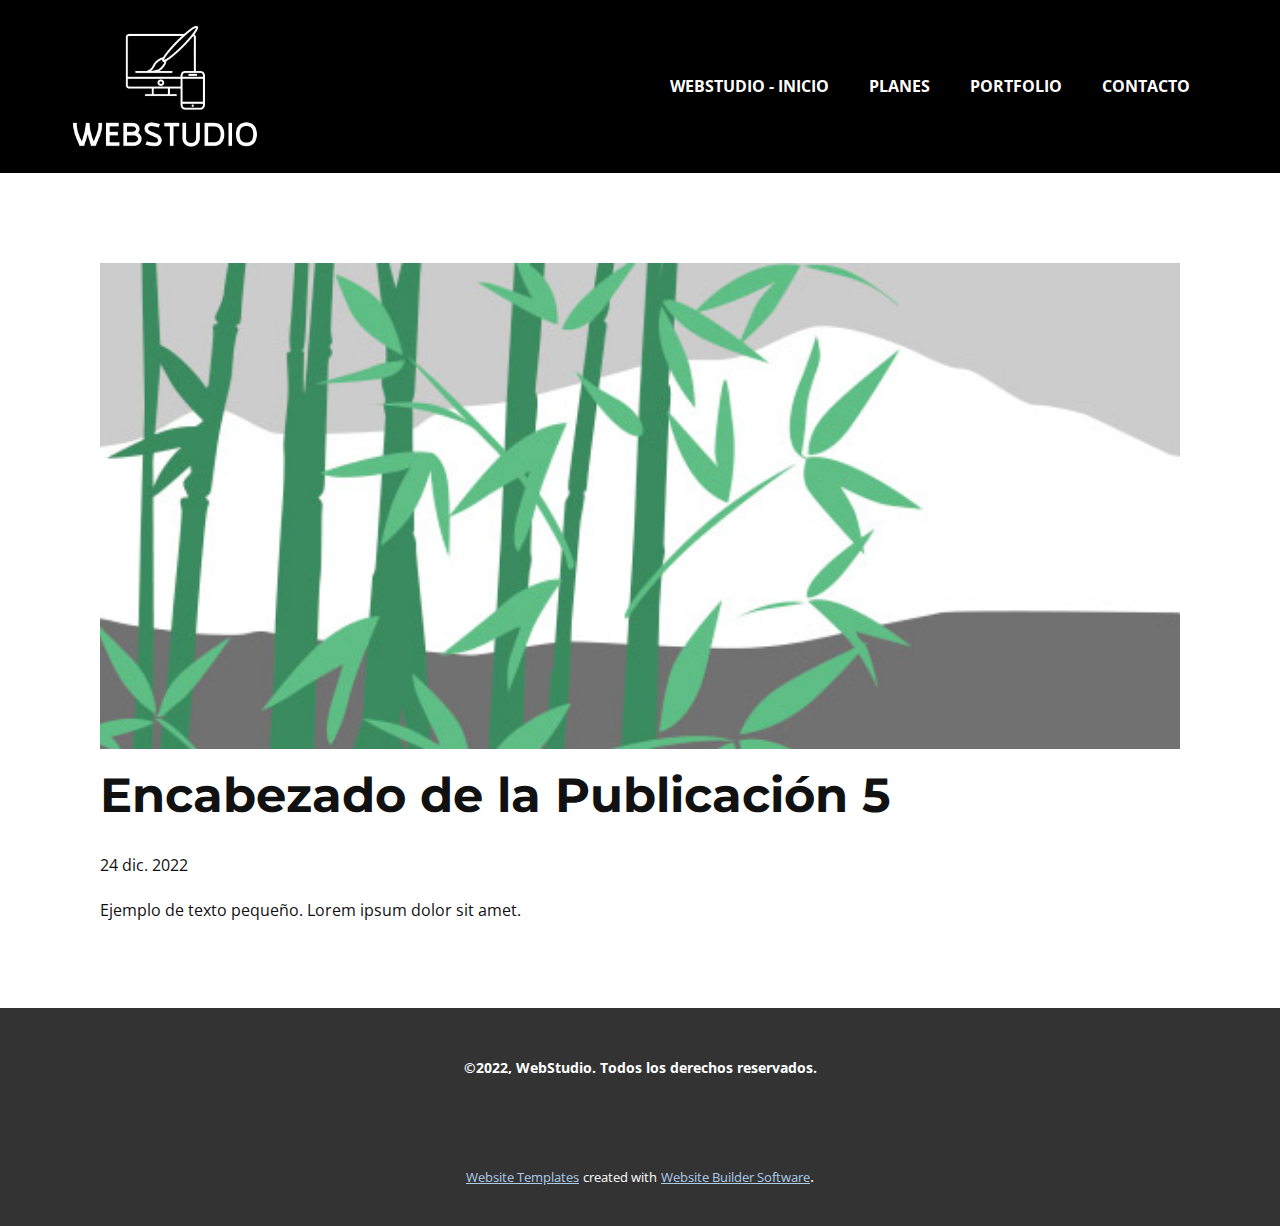
<file: blog/enviar-4.html>
<!DOCTYPE html>
<html style="font-size: 16px;" lang="es"><head>
    <meta name="viewport" content="width=device-width, initial-scale=1.0">
    <meta charset="utf-8">
    <meta name="keywords" content="Encabezado de la Publicación 1">
    <meta name="description" content="">
    <title>Encabezado de la Publicación 5</title>
    <link rel="stylesheet" href="../nicepage.css" media="screen">
<link rel="stylesheet" href="../Post-Template.css" media="screen">
    <script class="u-script" type="text/javascript" src="../jquery.js" defer=""></script>
    <script class="u-script" type="text/javascript" src="../nicepage.js" defer=""></script>
    <meta name="generator" content="Nicepage 5.2.0, nicepage.com">
    <link rel="icon" href="../images/favicon1.png">
    <link id="u-theme-google-font" rel="stylesheet" href="https://fonts.googleapis.com/css?family=Montserrat:100,100i,200,200i,300,300i,400,400i,500,500i,600,600i,700,700i,800,800i,900,900i|Open+Sans:300,300i,400,400i,500,500i,600,600i,700,700i,800,800i">
    <link id="u-page-google-font" rel="stylesheet" href="https://fonts.googleapis.com/css?family=Montserrat:100,100i,200,200i,300,300i,400,400i,500,500i,600,600i,700,700i,800,800i,900,900i">
    
    
    <script type="application/ld+json">{
		"@context": "http://schema.org",
		"@type": "Organization",
		"name": "WebStudio",
		"logo": "images/Proyectonuevo121.png"
}</script>
    <meta name="theme-color" content="#478ac9">
  </head>
  <body class="u-body u-xl-mode" data-lang="es"><header class="u-black u-clearfix u-header u-header" id="sec-663f"><div class="u-clearfix u-sheet u-sheet-1">
        <a href="https://nicepage.com" class="u-image u-logo u-image-1" data-image-width="300" data-image-height="205">
          <img src="../images/Proyectonuevo121.png" class="u-logo-image u-logo-image-1">
        </a>
        <nav class="u-menu u-menu-one-level u-offcanvas u-menu-1" data-responsive-from="MD">
          <div class="menu-collapse" style="font-size: 1rem; letter-spacing: 0px; text-transform: uppercase; font-weight: 700;">
            <a class="u-button-style u-custom-left-right-menu-spacing u-custom-padding-bottom u-custom-text-active-color u-custom-top-bottom-menu-spacing u-nav-link u-text-active-palette-1-base u-text-hover-palette-2-base" href="#" data-lang-en="{&quot;content&quot;:&quot;<svg class=\&quot;u-svg-link\&quot; viewBox=\&quot;0 0 24 24\&quot;><use xmlns:xlink=\&quot;http://www.w3.org/1999/xlink\&quot; xlink:href=\&quot;#menu-hamburger\&quot;></use></svg><svg class=\&quot;u-svg-content\&quot; version=\&quot;1.1\&quot; id=\&quot;menu-hamburger\&quot; viewBox=\&quot;0 0 16 16\&quot; x=\&quot;0px\&quot; y=\&quot;0px\&quot; xmlns:xlink=\&quot;http://www.w3.org/1999/xlink\&quot; xmlns=\&quot;http://www.w3.org/2000/svg\&quot;>    <g>        <rect y=\&quot;1\&quot; width=\&quot;16\&quot; height=\&quot;2\&quot;></rect>        <rect y=\&quot;7\&quot; width=\&quot;16\&quot; height=\&quot;2\&quot;></rect>        <rect y=\&quot;13\&quot; width=\&quot;16\&quot; height=\&quot;2\&quot;></rect>    </g></svg>&quot;,&quot;href&quot;:&quot;#&quot;}">
              <svg class="u-svg-link" viewBox="0 0 24 24"><use xmlns:xlink="http://www.w3.org/1999/xlink" xlink:href="#menu-hamburger"></use></svg>
              <svg class="u-svg-content" version="1.1" id="menu-hamburger" viewBox="0 0 16 16" x="0px" y="0px" xmlns:xlink="http://www.w3.org/1999/xlink" xmlns="http://www.w3.org/2000/svg"><g><rect y="1" width="16" height="2"></rect><rect y="7" width="16" height="2"></rect><rect y="13" width="16" height="2"></rect>
</g></svg>
            </a>
          </div>
          <div class="u-custom-menu u-nav-container">
            <ul class="u-nav u-unstyled u-nav-1"><li class="u-nav-item"><a class="u-button-style u-nav-link u-text-active-palette-2-base u-text-hover-palette-2-base" href="../WebStudio---Inicio.html" style="padding: 10px 20px;">WebStudio - Inicio</a>
</li><li class="u-nav-item"><a class="u-button-style u-nav-link u-text-active-palette-2-base u-text-hover-palette-2-base" href="../WebStudio---Inicio.html#carousel_248c" style="padding: 10px 20px;">Planes</a>
</li><li class="u-nav-item"><a class="u-button-style u-nav-link u-text-active-palette-2-base u-text-hover-palette-2-base" href="../WebStudio---Inicio.html#carousel_d7a3" style="padding: 10px 20px;">Portfolio</a>
</li><li class="u-nav-item"><a class="u-button-style u-nav-link u-text-active-palette-2-base u-text-hover-palette-2-base" href="../WebStudio---Inicio.html#carousel_56e6" style="padding: 10px 20px;">Contacto</a>
</li></ul>
          </div>
          <div class="u-custom-menu u-nav-container-collapse">
            <div class="u-black u-container-style u-inner-container-layout u-opacity u-opacity-95 u-sidenav">
              <div class="u-inner-container-layout u-sidenav-overflow">
                <div class="u-menu-close"></div>
                <ul class="u-align-center u-nav u-popupmenu-items u-unstyled u-nav-2"><li class="u-nav-item"><a class="u-button-style u-nav-link" href="../WebStudio---Inicio.html">WebStudio - Inicio</a>
</li><li class="u-nav-item"><a class="u-button-style u-nav-link" href="../WebStudio---Inicio.html#carousel_248c">Planes</a>
</li><li class="u-nav-item"><a class="u-button-style u-nav-link" href="../WebStudio---Inicio.html#carousel_d7a3">Portfolio</a>
</li><li class="u-nav-item"><a class="u-button-style u-nav-link" href="../WebStudio---Inicio.html#carousel_56e6">Contacto</a>
</li></ul>
              </div>
            </div>
            <div class="u-black u-menu-overlay u-opacity u-opacity-70"></div>
          </div>
        </nav>
      </div></header>
    <section class="u-align-center u-clearfix u-section-1" id="sec-c4b0">
      <div class="u-clearfix u-sheet u-valign-middle-md u-valign-middle-sm u-valign-middle-xs u-sheet-1"><!--post_details--><!--post_details_options_json--><!--{"source":""}--><!--/post_details_options_json--><!--blog_post-->
        <div class="u-container-style u-expanded-width u-post-details u-post-details-1">
          <div class="u-container-layout u-valign-middle u-container-layout-1"><!--blog_post_image-->
            <img alt="" class="u-blog-control u-expanded-width u-image u-image-default u-image-1" src="../images/68f64b9d.jpeg"><!--/blog_post_image--><!--blog_post_header-->
            <h2 class="u-blog-control u-text u-text-1">Encabezado de la Publicación 5</h2><!--/blog_post_header--><!--blog_post_metadata-->
            <div class="u-blog-control u-metadata u-metadata-1"><!--blog_post_metadata_date-->
              <span class="u-meta-date u-meta-icon">24 dic. 2022</span><!--/blog_post_metadata_date--><!--blog_post_metadata_category-->
              <!--/blog_post_metadata_category--><!--blog_post_metadata_comments-->
              <!--/blog_post_metadata_comments-->
            </div><!--/blog_post_metadata--><!--blog_post_content-->
            <div class="u-align-justify u-blog-control u-post-content u-text u-text-2 fr-view">
  Ejemplo de texto pequeño. Lorem ipsum dolor sit amet.
  </div><!--/blog_post_content-->
          </div>
        </div><!--/blog_post--><!--/post_details-->
      </div>
    </section>
    
    
    <footer class="u-align-center u-clearfix u-footer u-grey-80 u-footer" id="sec-ac21"><div class="u-clearfix u-sheet u-sheet-1">
        <p class="u-small-text u-text u-text-variant u-text-1" data-lang-en="Sample text. Click to select the Text Element."><b>©2022, WebStudio. Todos los derechos reservados.</b>
        </p>
      </div></footer>
    <section class="u-backlink u-clearfix u-grey-80">
      <a class="u-link" href="https://nicepage.com/website-templates" target="_blank">
        <span>Website Templates</span>
      </a>
      <p class="u-text">
        <span>created with</span>
      </p>
      <a class="u-link" href="" target="_blank">
        <span>Website Builder Software</span>
      </a>. 
    </section>
  
</body></html>
</file>
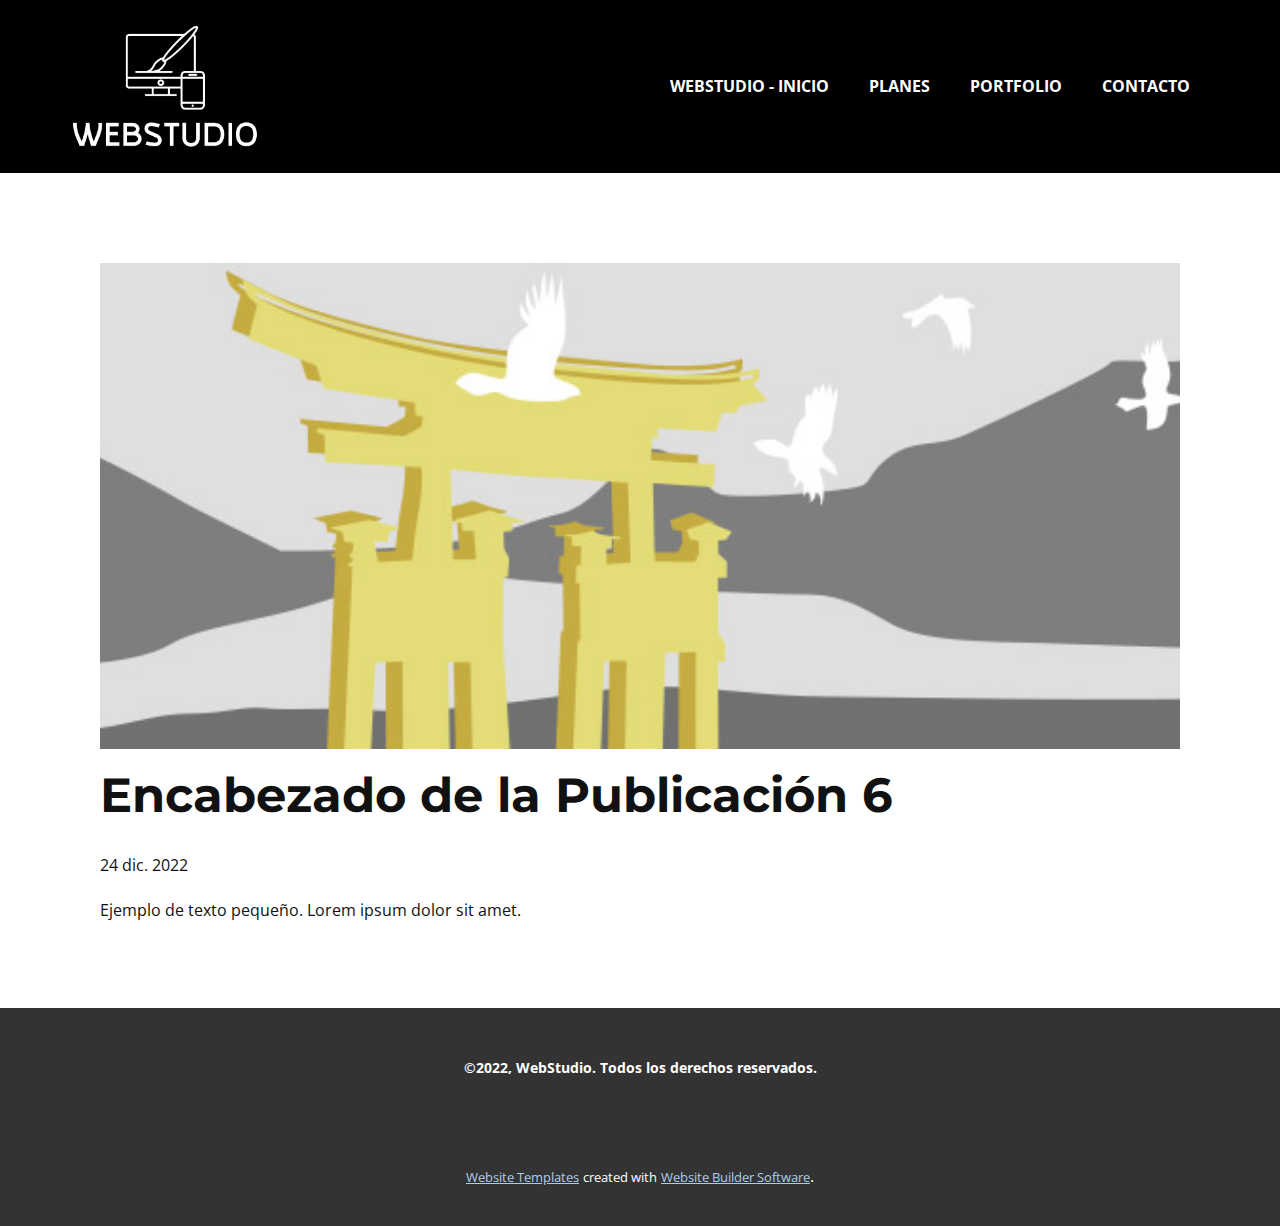
<file: blog/enviar-5.html>
<!DOCTYPE html>
<html style="font-size: 16px;" lang="es"><head>
    <meta name="viewport" content="width=device-width, initial-scale=1.0">
    <meta charset="utf-8">
    <meta name="keywords" content="Encabezado de la Publicación 1">
    <meta name="description" content="">
    <title>Encabezado de la Publicación 6</title>
    <link rel="stylesheet" href="../nicepage.css" media="screen">
<link rel="stylesheet" href="../Post-Template.css" media="screen">
    <script class="u-script" type="text/javascript" src="../jquery.js" defer=""></script>
    <script class="u-script" type="text/javascript" src="../nicepage.js" defer=""></script>
    <meta name="generator" content="Nicepage 5.2.0, nicepage.com">
    <link rel="icon" href="../images/favicon1.png">
    <link id="u-theme-google-font" rel="stylesheet" href="https://fonts.googleapis.com/css?family=Montserrat:100,100i,200,200i,300,300i,400,400i,500,500i,600,600i,700,700i,800,800i,900,900i|Open+Sans:300,300i,400,400i,500,500i,600,600i,700,700i,800,800i">
    <link id="u-page-google-font" rel="stylesheet" href="https://fonts.googleapis.com/css?family=Montserrat:100,100i,200,200i,300,300i,400,400i,500,500i,600,600i,700,700i,800,800i,900,900i">
    
    
    <script type="application/ld+json">{
		"@context": "http://schema.org",
		"@type": "Organization",
		"name": "WebStudio",
		"logo": "images/Proyectonuevo121.png"
}</script>
    <meta name="theme-color" content="#478ac9">
  </head>
  <body class="u-body u-xl-mode" data-lang="es"><header class="u-black u-clearfix u-header u-header" id="sec-663f"><div class="u-clearfix u-sheet u-sheet-1">
        <a href="https://nicepage.com" class="u-image u-logo u-image-1" data-image-width="300" data-image-height="205">
          <img src="../images/Proyectonuevo121.png" class="u-logo-image u-logo-image-1">
        </a>
        <nav class="u-menu u-menu-one-level u-offcanvas u-menu-1" data-responsive-from="MD">
          <div class="menu-collapse" style="font-size: 1rem; letter-spacing: 0px; text-transform: uppercase; font-weight: 700;">
            <a class="u-button-style u-custom-left-right-menu-spacing u-custom-padding-bottom u-custom-text-active-color u-custom-top-bottom-menu-spacing u-nav-link u-text-active-palette-1-base u-text-hover-palette-2-base" href="#" data-lang-en="{&quot;content&quot;:&quot;<svg class=\&quot;u-svg-link\&quot; viewBox=\&quot;0 0 24 24\&quot;><use xmlns:xlink=\&quot;http://www.w3.org/1999/xlink\&quot; xlink:href=\&quot;#menu-hamburger\&quot;></use></svg><svg class=\&quot;u-svg-content\&quot; version=\&quot;1.1\&quot; id=\&quot;menu-hamburger\&quot; viewBox=\&quot;0 0 16 16\&quot; x=\&quot;0px\&quot; y=\&quot;0px\&quot; xmlns:xlink=\&quot;http://www.w3.org/1999/xlink\&quot; xmlns=\&quot;http://www.w3.org/2000/svg\&quot;>    <g>        <rect y=\&quot;1\&quot; width=\&quot;16\&quot; height=\&quot;2\&quot;></rect>        <rect y=\&quot;7\&quot; width=\&quot;16\&quot; height=\&quot;2\&quot;></rect>        <rect y=\&quot;13\&quot; width=\&quot;16\&quot; height=\&quot;2\&quot;></rect>    </g></svg>&quot;,&quot;href&quot;:&quot;#&quot;}">
              <svg class="u-svg-link" viewBox="0 0 24 24"><use xmlns:xlink="http://www.w3.org/1999/xlink" xlink:href="#menu-hamburger"></use></svg>
              <svg class="u-svg-content" version="1.1" id="menu-hamburger" viewBox="0 0 16 16" x="0px" y="0px" xmlns:xlink="http://www.w3.org/1999/xlink" xmlns="http://www.w3.org/2000/svg"><g><rect y="1" width="16" height="2"></rect><rect y="7" width="16" height="2"></rect><rect y="13" width="16" height="2"></rect>
</g></svg>
            </a>
          </div>
          <div class="u-custom-menu u-nav-container">
            <ul class="u-nav u-unstyled u-nav-1"><li class="u-nav-item"><a class="u-button-style u-nav-link u-text-active-palette-2-base u-text-hover-palette-2-base" href="../WebStudio---Inicio.html" style="padding: 10px 20px;">WebStudio - Inicio</a>
</li><li class="u-nav-item"><a class="u-button-style u-nav-link u-text-active-palette-2-base u-text-hover-palette-2-base" href="../WebStudio---Inicio.html#carousel_248c" style="padding: 10px 20px;">Planes</a>
</li><li class="u-nav-item"><a class="u-button-style u-nav-link u-text-active-palette-2-base u-text-hover-palette-2-base" href="../WebStudio---Inicio.html#carousel_d7a3" style="padding: 10px 20px;">Portfolio</a>
</li><li class="u-nav-item"><a class="u-button-style u-nav-link u-text-active-palette-2-base u-text-hover-palette-2-base" href="../WebStudio---Inicio.html#carousel_56e6" style="padding: 10px 20px;">Contacto</a>
</li></ul>
          </div>
          <div class="u-custom-menu u-nav-container-collapse">
            <div class="u-black u-container-style u-inner-container-layout u-opacity u-opacity-95 u-sidenav">
              <div class="u-inner-container-layout u-sidenav-overflow">
                <div class="u-menu-close"></div>
                <ul class="u-align-center u-nav u-popupmenu-items u-unstyled u-nav-2"><li class="u-nav-item"><a class="u-button-style u-nav-link" href="../WebStudio---Inicio.html">WebStudio - Inicio</a>
</li><li class="u-nav-item"><a class="u-button-style u-nav-link" href="../WebStudio---Inicio.html#carousel_248c">Planes</a>
</li><li class="u-nav-item"><a class="u-button-style u-nav-link" href="../WebStudio---Inicio.html#carousel_d7a3">Portfolio</a>
</li><li class="u-nav-item"><a class="u-button-style u-nav-link" href="../WebStudio---Inicio.html#carousel_56e6">Contacto</a>
</li></ul>
              </div>
            </div>
            <div class="u-black u-menu-overlay u-opacity u-opacity-70"></div>
          </div>
        </nav>
      </div></header>
    <section class="u-align-center u-clearfix u-section-1" id="sec-c4b0">
      <div class="u-clearfix u-sheet u-valign-middle-md u-valign-middle-sm u-valign-middle-xs u-sheet-1"><!--post_details--><!--post_details_options_json--><!--{"source":""}--><!--/post_details_options_json--><!--blog_post-->
        <div class="u-container-style u-expanded-width u-post-details u-post-details-1">
          <div class="u-container-layout u-valign-middle u-container-layout-1"><!--blog_post_image-->
            <img alt="" class="u-blog-control u-expanded-width u-image u-image-default u-image-1" src="../images/8ad73f3c.jpeg"><!--/blog_post_image--><!--blog_post_header-->
            <h2 class="u-blog-control u-text u-text-1">Encabezado de la Publicación 6</h2><!--/blog_post_header--><!--blog_post_metadata-->
            <div class="u-blog-control u-metadata u-metadata-1"><!--blog_post_metadata_date-->
              <span class="u-meta-date u-meta-icon">24 dic. 2022</span><!--/blog_post_metadata_date--><!--blog_post_metadata_category-->
              <!--/blog_post_metadata_category--><!--blog_post_metadata_comments-->
              <!--/blog_post_metadata_comments-->
            </div><!--/blog_post_metadata--><!--blog_post_content-->
            <div class="u-align-justify u-blog-control u-post-content u-text u-text-2 fr-view">
  Ejemplo de texto pequeño. Lorem ipsum dolor sit amet.
  </div><!--/blog_post_content-->
          </div>
        </div><!--/blog_post--><!--/post_details-->
      </div>
    </section>
    
    
    <footer class="u-align-center u-clearfix u-footer u-grey-80 u-footer" id="sec-ac21"><div class="u-clearfix u-sheet u-sheet-1">
        <p class="u-small-text u-text u-text-variant u-text-1" data-lang-en="Sample text. Click to select the Text Element."><b>©2022, WebStudio. Todos los derechos reservados.</b>
        </p>
      </div></footer>
    <section class="u-backlink u-clearfix u-grey-80">
      <a class="u-link" href="https://nicepage.com/website-templates" target="_blank">
        <span>Website Templates</span>
      </a>
      <p class="u-text">
        <span>created with</span>
      </p>
      <a class="u-link" href="" target="_blank">
        <span>Website Builder Software</span>
      </a>. 
    </section>
  
</body></html>
</file>
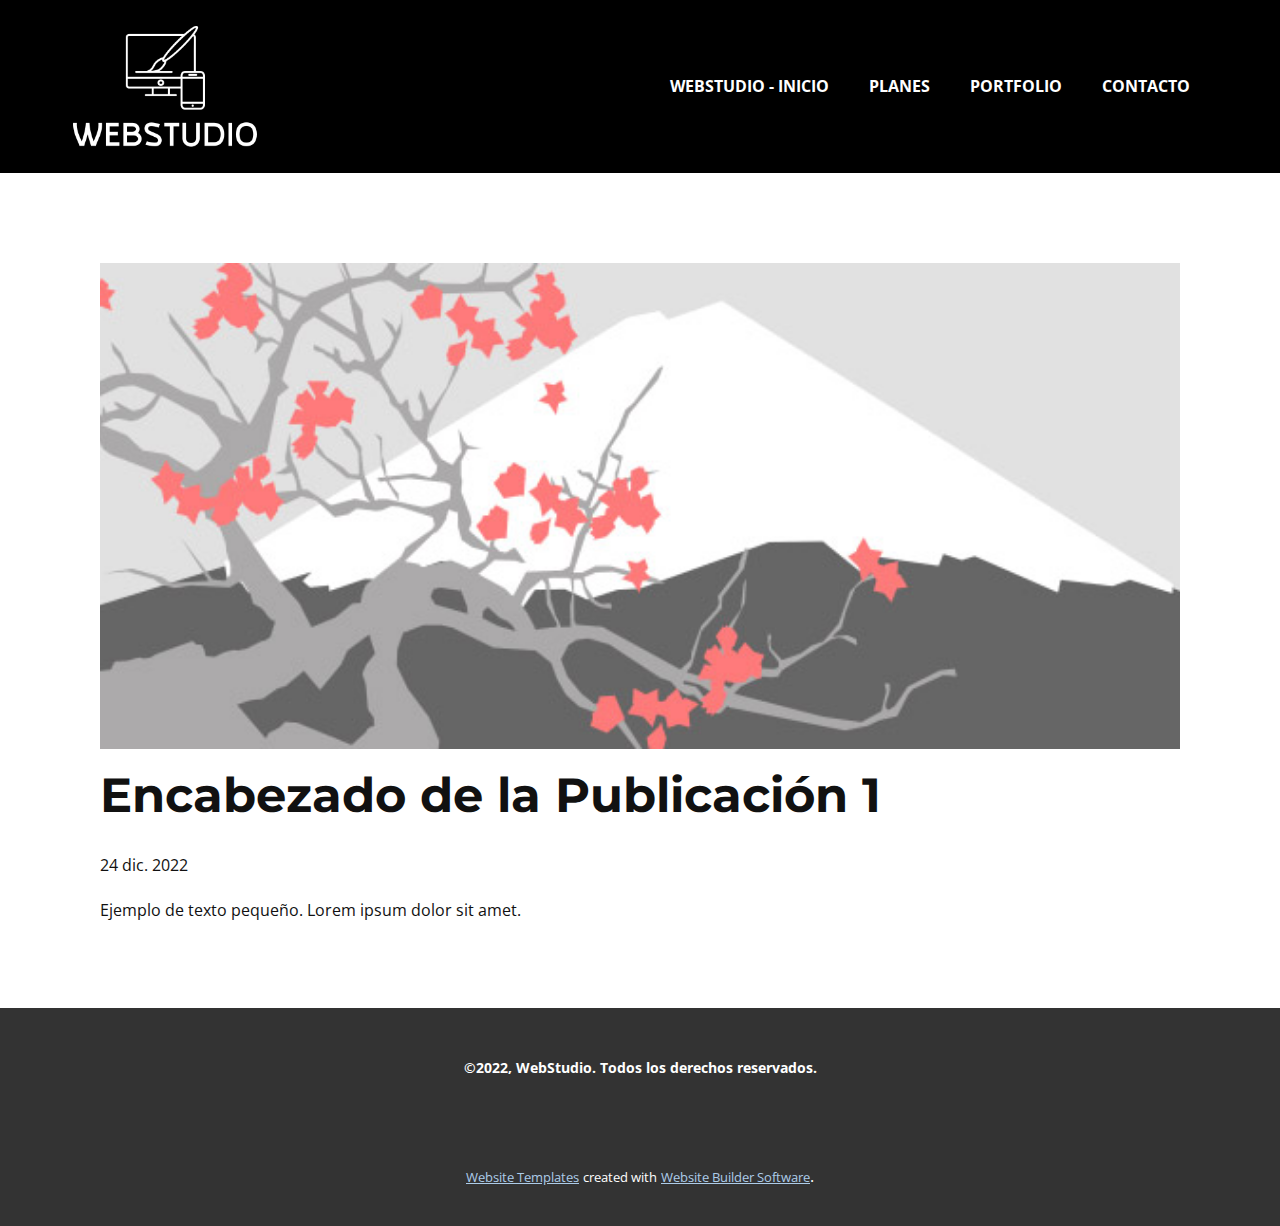
<file: blog/enviar.html>
<!DOCTYPE html>
<html style="font-size: 16px;" lang="es"><head>
    <meta name="viewport" content="width=device-width, initial-scale=1.0">
    <meta charset="utf-8">
    <meta name="keywords" content="Encabezado de la Publicación 1">
    <meta name="description" content="">
    <title>Encabezado de la Publicación 1</title>
    <link rel="stylesheet" href="../nicepage.css" media="screen">
<link rel="stylesheet" href="../Post-Template.css" media="screen">
    <script class="u-script" type="text/javascript" src="../jquery.js" defer=""></script>
    <script class="u-script" type="text/javascript" src="../nicepage.js" defer=""></script>
    <meta name="generator" content="Nicepage 5.2.0, nicepage.com">
    <link rel="icon" href="../images/favicon1.png">
    <link id="u-theme-google-font" rel="stylesheet" href="https://fonts.googleapis.com/css?family=Montserrat:100,100i,200,200i,300,300i,400,400i,500,500i,600,600i,700,700i,800,800i,900,900i|Open+Sans:300,300i,400,400i,500,500i,600,600i,700,700i,800,800i">
    <link id="u-page-google-font" rel="stylesheet" href="https://fonts.googleapis.com/css?family=Montserrat:100,100i,200,200i,300,300i,400,400i,500,500i,600,600i,700,700i,800,800i,900,900i">
    
    
    <script type="application/ld+json">{
		"@context": "http://schema.org",
		"@type": "Organization",
		"name": "WebStudio",
		"logo": "images/Proyectonuevo121.png"
}</script>
    <meta name="theme-color" content="#478ac9">
  </head>
  <body class="u-body u-xl-mode" data-lang="es"><header class="u-black u-clearfix u-header u-header" id="sec-663f"><div class="u-clearfix u-sheet u-sheet-1">
        <a href="https://nicepage.com" class="u-image u-logo u-image-1" data-image-width="300" data-image-height="205">
          <img src="../images/Proyectonuevo121.png" class="u-logo-image u-logo-image-1">
        </a>
        <nav class="u-menu u-menu-one-level u-offcanvas u-menu-1" data-responsive-from="MD">
          <div class="menu-collapse" style="font-size: 1rem; letter-spacing: 0px; text-transform: uppercase; font-weight: 700;">
            <a class="u-button-style u-custom-left-right-menu-spacing u-custom-padding-bottom u-custom-text-active-color u-custom-top-bottom-menu-spacing u-nav-link u-text-active-palette-1-base u-text-hover-palette-2-base" href="#" data-lang-en="{&quot;content&quot;:&quot;<svg class=\&quot;u-svg-link\&quot; viewBox=\&quot;0 0 24 24\&quot;><use xmlns:xlink=\&quot;http://www.w3.org/1999/xlink\&quot; xlink:href=\&quot;#menu-hamburger\&quot;></use></svg><svg class=\&quot;u-svg-content\&quot; version=\&quot;1.1\&quot; id=\&quot;menu-hamburger\&quot; viewBox=\&quot;0 0 16 16\&quot; x=\&quot;0px\&quot; y=\&quot;0px\&quot; xmlns:xlink=\&quot;http://www.w3.org/1999/xlink\&quot; xmlns=\&quot;http://www.w3.org/2000/svg\&quot;>    <g>        <rect y=\&quot;1\&quot; width=\&quot;16\&quot; height=\&quot;2\&quot;></rect>        <rect y=\&quot;7\&quot; width=\&quot;16\&quot; height=\&quot;2\&quot;></rect>        <rect y=\&quot;13\&quot; width=\&quot;16\&quot; height=\&quot;2\&quot;></rect>    </g></svg>&quot;,&quot;href&quot;:&quot;#&quot;}">
              <svg class="u-svg-link" viewBox="0 0 24 24"><use xmlns:xlink="http://www.w3.org/1999/xlink" xlink:href="#menu-hamburger"></use></svg>
              <svg class="u-svg-content" version="1.1" id="menu-hamburger" viewBox="0 0 16 16" x="0px" y="0px" xmlns:xlink="http://www.w3.org/1999/xlink" xmlns="http://www.w3.org/2000/svg"><g><rect y="1" width="16" height="2"></rect><rect y="7" width="16" height="2"></rect><rect y="13" width="16" height="2"></rect>
</g></svg>
            </a>
          </div>
          <div class="u-custom-menu u-nav-container">
            <ul class="u-nav u-unstyled u-nav-1"><li class="u-nav-item"><a class="u-button-style u-nav-link u-text-active-palette-2-base u-text-hover-palette-2-base" href="../WebStudio---Inicio.html" style="padding: 10px 20px;">WebStudio - Inicio</a>
</li><li class="u-nav-item"><a class="u-button-style u-nav-link u-text-active-palette-2-base u-text-hover-palette-2-base" href="../WebStudio---Inicio.html#carousel_248c" style="padding: 10px 20px;">Planes</a>
</li><li class="u-nav-item"><a class="u-button-style u-nav-link u-text-active-palette-2-base u-text-hover-palette-2-base" href="../WebStudio---Inicio.html#carousel_d7a3" style="padding: 10px 20px;">Portfolio</a>
</li><li class="u-nav-item"><a class="u-button-style u-nav-link u-text-active-palette-2-base u-text-hover-palette-2-base" href="../WebStudio---Inicio.html#carousel_56e6" style="padding: 10px 20px;">Contacto</a>
</li></ul>
          </div>
          <div class="u-custom-menu u-nav-container-collapse">
            <div class="u-black u-container-style u-inner-container-layout u-opacity u-opacity-95 u-sidenav">
              <div class="u-inner-container-layout u-sidenav-overflow">
                <div class="u-menu-close"></div>
                <ul class="u-align-center u-nav u-popupmenu-items u-unstyled u-nav-2"><li class="u-nav-item"><a class="u-button-style u-nav-link" href="../WebStudio---Inicio.html">WebStudio - Inicio</a>
</li><li class="u-nav-item"><a class="u-button-style u-nav-link" href="../WebStudio---Inicio.html#carousel_248c">Planes</a>
</li><li class="u-nav-item"><a class="u-button-style u-nav-link" href="../WebStudio---Inicio.html#carousel_d7a3">Portfolio</a>
</li><li class="u-nav-item"><a class="u-button-style u-nav-link" href="../WebStudio---Inicio.html#carousel_56e6">Contacto</a>
</li></ul>
              </div>
            </div>
            <div class="u-black u-menu-overlay u-opacity u-opacity-70"></div>
          </div>
        </nav>
      </div></header>
    <section class="u-align-center u-clearfix u-section-1" id="sec-c4b0">
      <div class="u-clearfix u-sheet u-valign-middle-md u-valign-middle-sm u-valign-middle-xs u-sheet-1"><!--post_details--><!--post_details_options_json--><!--{"source":""}--><!--/post_details_options_json--><!--blog_post-->
        <div class="u-container-style u-expanded-width u-post-details u-post-details-1">
          <div class="u-container-layout u-valign-middle u-container-layout-1"><!--blog_post_image-->
            <img alt="" class="u-blog-control u-expanded-width u-image u-image-default u-image-1" src="../images/0fd3416c.jpeg"><!--/blog_post_image--><!--blog_post_header-->
            <h2 class="u-blog-control u-text u-text-1">Encabezado de la Publicación 1</h2><!--/blog_post_header--><!--blog_post_metadata-->
            <div class="u-blog-control u-metadata u-metadata-1"><!--blog_post_metadata_date-->
              <span class="u-meta-date u-meta-icon">24 dic. 2022</span><!--/blog_post_metadata_date--><!--blog_post_metadata_category-->
              <!--/blog_post_metadata_category--><!--blog_post_metadata_comments-->
              <!--/blog_post_metadata_comments-->
            </div><!--/blog_post_metadata--><!--blog_post_content-->
            <div class="u-align-justify u-blog-control u-post-content u-text u-text-2 fr-view">
  Ejemplo de texto pequeño. Lorem ipsum dolor sit amet.
  </div><!--/blog_post_content-->
          </div>
        </div><!--/blog_post--><!--/post_details-->
      </div>
    </section>
    
    
    <footer class="u-align-center u-clearfix u-footer u-grey-80 u-footer" id="sec-ac21"><div class="u-clearfix u-sheet u-sheet-1">
        <p class="u-small-text u-text u-text-variant u-text-1" data-lang-en="Sample text. Click to select the Text Element."><b>©2022, WebStudio. Todos los derechos reservados.</b>
        </p>
      </div></footer>
    <section class="u-backlink u-clearfix u-grey-80">
      <a class="u-link" href="https://nicepage.com/website-templates" target="_blank">
        <span>Website Templates</span>
      </a>
      <p class="u-text">
        <span>created with</span>
      </p>
      <a class="u-link" href="" target="_blank">
        <span>Website Builder Software</span>
      </a>. 
    </section>
  
</body></html>
</file>
